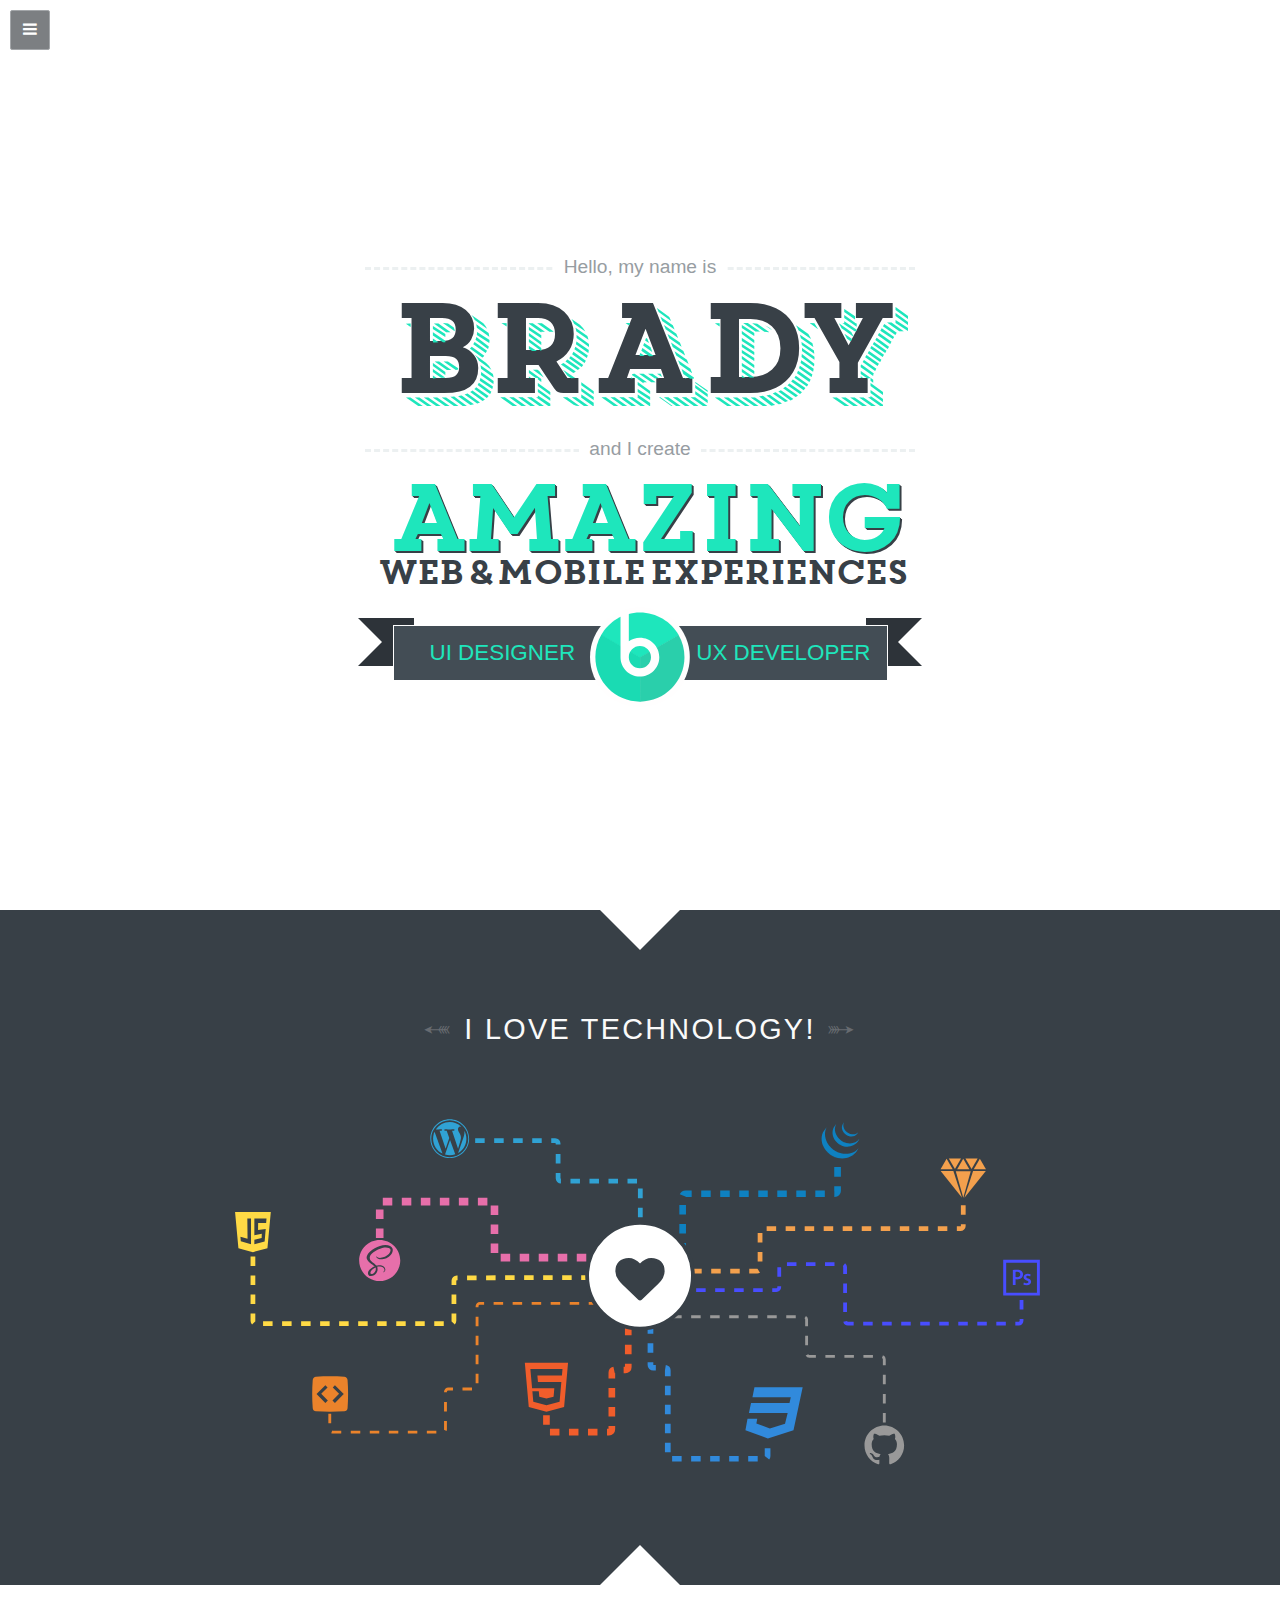
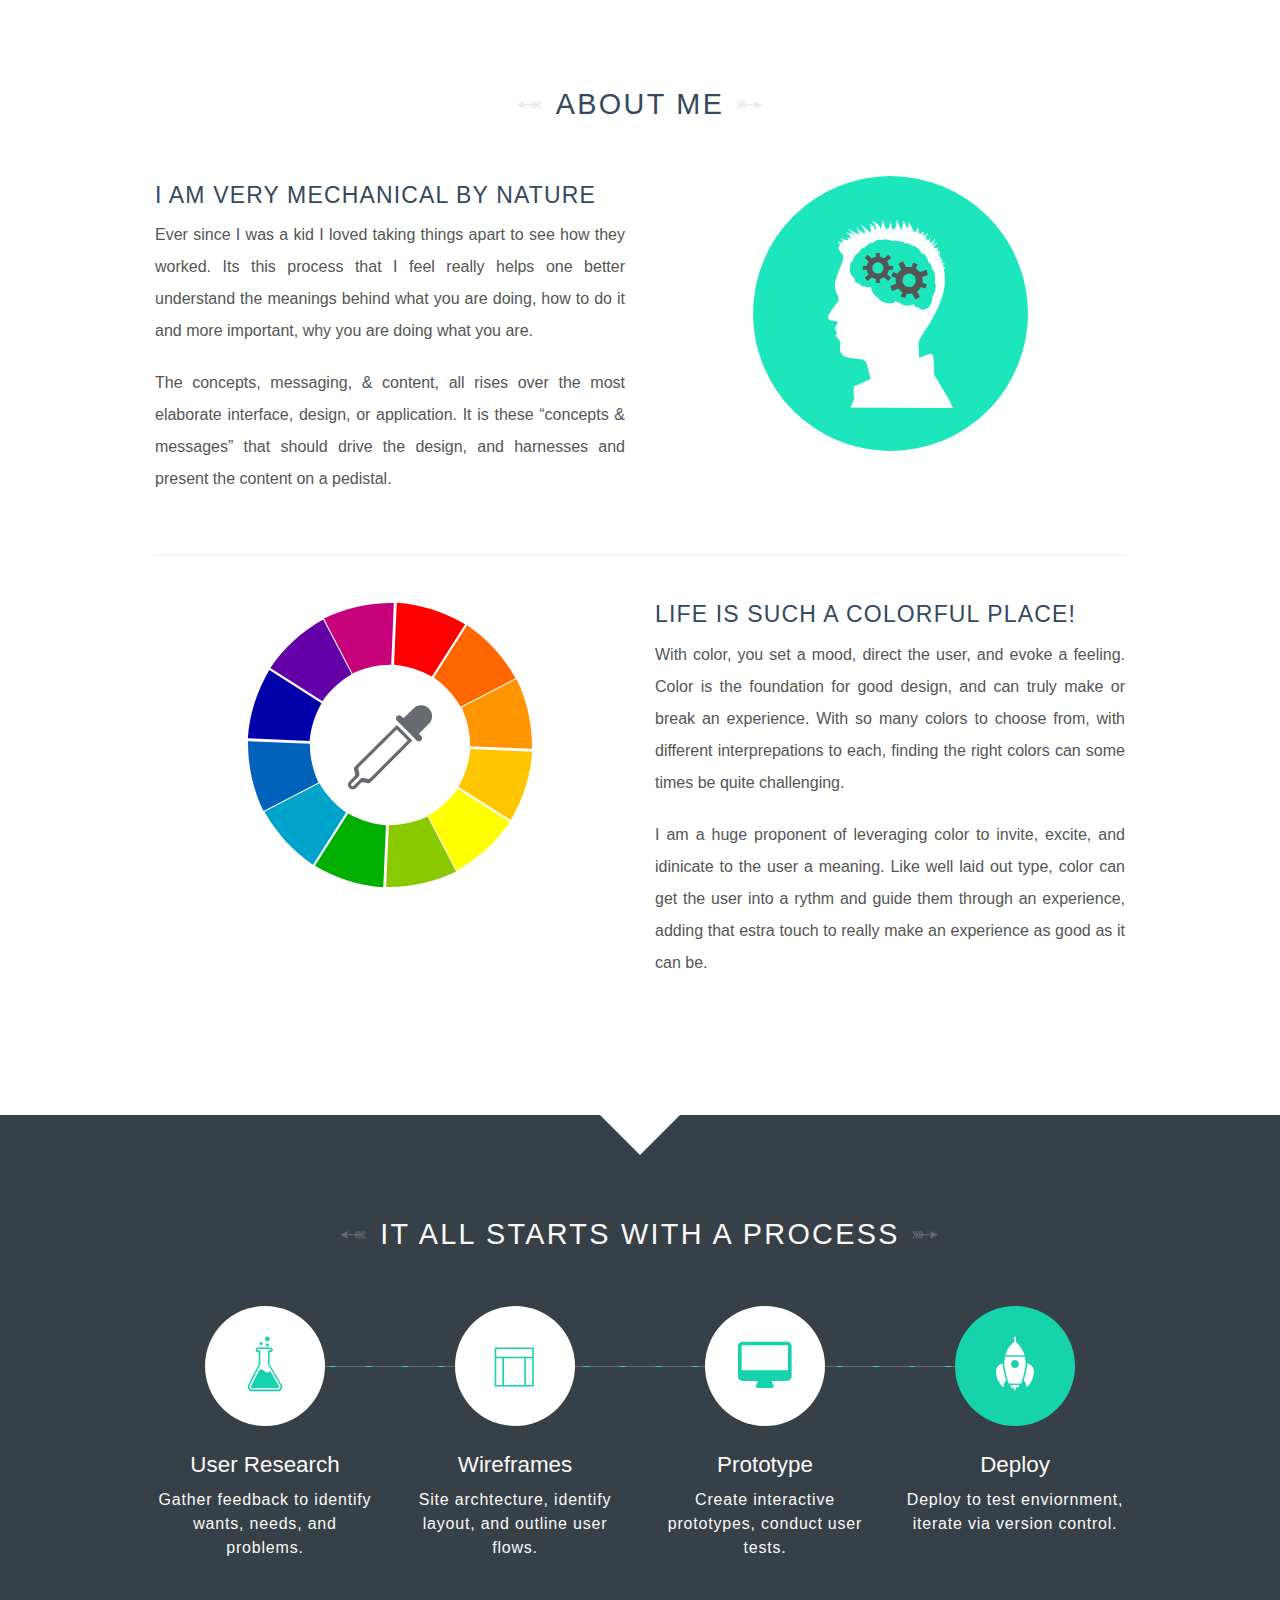
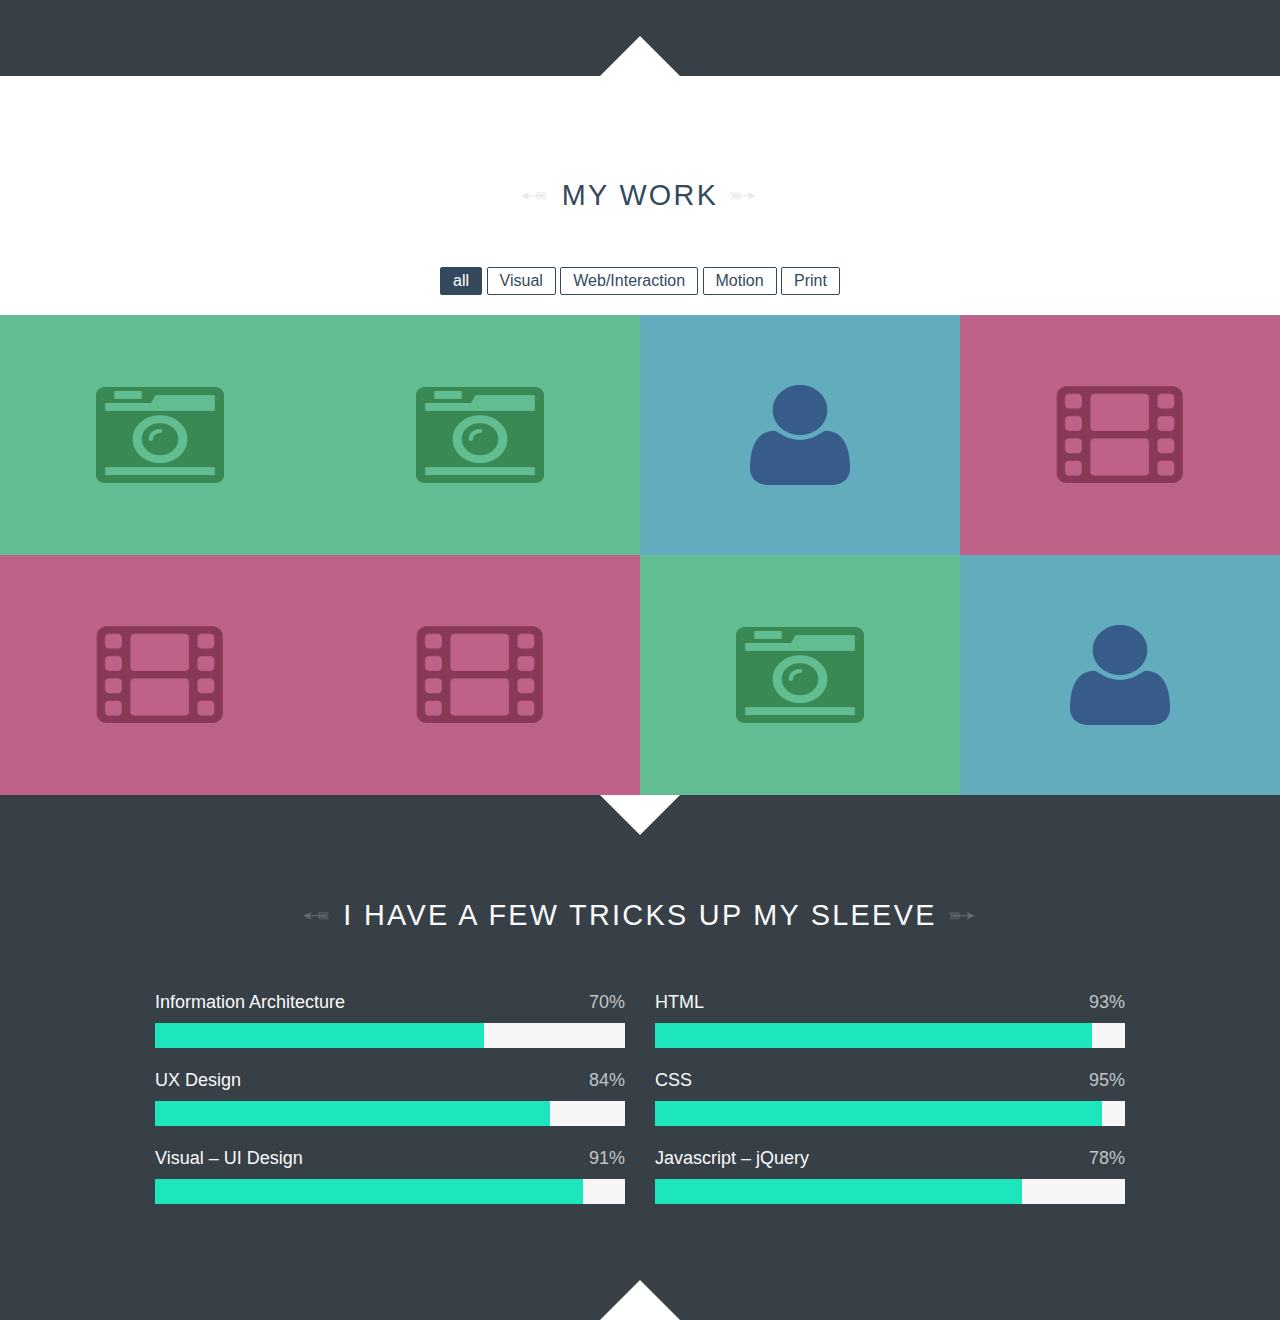
<file: portfolio/index.html>
<!doctype html>
<html class="no-js" lang="en">
  <head>
    <meta charset="utf-8" />
    <meta name="viewport" content="width=device-width, initial-scale=1.0" />
    <title>Brady Sammons - Home</title>
    <link rel="stylesheet" href="css/style.css" />
    <!-- Scripts -->
    <script src="js/jQuery.js"></script>
    <script src="js/modernizr.js"></script>
    <script src="js/jquery.simple-text-rotator.min.js"></script>
    <script src="js/waypoints.min.js"></script>
    <script src="bower_components/foundation/js/foundation.min.js"></script>
  </head>
  <body>
    <aside id="drawer-nav" class="show-for-medium-up">
      <button class="drawer-toggle"><i class="icon icon-bars"></i></button>
      <nav>
        <a class='active' href="#home"><i class="icon icon-home"></i> Home</a>
        <a href="#about"><i class="icon-smiley"></i> About</a>
        <a href="#work"><i class="icon icon-ruler"></i> My Work</a>
        <a href="#blog"><i class="icon icon-chat"></i> The Blog</a>
        <a href="#contact"><i class="icon icon-profile2"></i> Contact</a>
      </nav>
    </aside>
    <header id="home" class="headline main-section text-center">
      <div class="row">
        <div class="columns large-12">
          <div class="hr">
            <p>Hello, my name is</p>
          </div>
          <section class="name">
            <div class="fancy">
              <span>B</span>
              <span>R</span>
              <span>A</span>
              <span>D</span>
              <span>Y</span>
            </div>
            
            <div class="fancy2">
              <span>B</span>
              <span>R</span>
              <span>A</span>
              <span>D</span>
              <span>Y</span>
            </div>
          </section>
          <!-- //name -->
          <div class="hr">
            <p>and I create</p>
          </div>

          <h1 class="fancy rotator">Amazing, intuitive, flexible</h1>
          <h2 class="fancy">Web &amp; mobile experiences</h2>
          <div class="banner-wrap">
            <div class="banner">
              <div class="banner-content">
                <span>UI Designer</span>
                <span class="logo"></span>
                <span>UX Developer</span>
              </div>
            </div>
          </div>
          <!-- //banner -->
        </div>
      </div>
    </header>
    <!-- //headline -->

    <section id="app-network" class="alt-section text-center">
      <div class="row">
        <div class="columns large-12">
          <h4 class='section-head'>I love technology!</h4>
          <svg id="banner-graphic" version="1.1" id="Layer_1" xmlns="http://www.w3.org/2000/svg" xmlns:xlink="http://www.w3.org/1999/xlink" viewBox="0 0 1020 441" enable-background="new 0 0 1020 441" xml:space="preserve">
            
            <g id="network" class='animated'>
              <path class='wp' d="M336.656,78.387h84.226c1.65,0,3,1.35,3,3V118c0,1.65,1.353,3,3,3h80.453c1.65,0,3,1.35,3,3v59.912"/>
              <path class='js' d="M102.971,200.255V268c0,1.65,1.35,3,3,3h135.362c1.65,0,4.35,0,6,0h64c1.65,0,3-1.35,3-3v-42.307c0-1.65,1.35-3.002,3-3.002l145.628-0.074"/>
              <path class='codekit' d="M183.773,365.66V382c0,1.65,1.35,3,3,3h115.678c1.65,0,3-1.35,3-3v-39.34c0-1.65,1.35-3,3-3h27.214c1.65,0,3-1.35,3-3v-84.072c0-1.65,1.35-3,3-3h131.83"/>
              <path class='sass' d="M236.287,180.848v-35.175c0-1.65,1.35-3,3-3h114.698c1.647,0,3,1.35,3,3v52.845c0,1.65,1.35,3,3,3h107.039"/>
              <path class='html5' d="M411.613,367.275V382c0,1.65,1.35,3,3,3h62.77c1.65,0,3-1.35,3-3v-59.332c0-1.65,1.353-3,3-3h11.285c1.65,0,3-1.35,3-3v-46.129"/>
              <path class='css3' d="M521.001,271.539v42.755c0,1.649,1.35,3,3,3h12.225c1.65,0,3,1.351,3,3v89.707c0,1.65,1.353,3,3,3h98.934c1.647,0,3-1.35,3-3v-13.285"/>
              <path class='git' d="M766.902,374.783v-66.454c0-1.649-1.353-3-3-3H688.2c-1.65,0-3-1.351-3-3v-35.663c0-1.65-1.353-3-3-3H537.643"/>
              <path class='jquery' d="M554.855,196.255v-58.914c0-1.65,1.35-3,3-3h156.896c1.65,0,3-1.35,3-3v-30.675"/>
              <path class='ps' d="M911.2,246.104V268c0,1.65-1.353,3-3,3H728.668c-1.65,0-3-1.35-3-3v-56.667c0-1.65-1.35-3-3-3h-63.25c-1.65,0-3,1.35-3,3v21.333c0,1.65-1.35,3-3,3h-95.381"/>
              <path class='sketch' d="M849.931,146.488v21.649c0,1.65-1.35,3-3,3H639.248c-1.65,0-3,1.35-3,3v38.529c0,1.65-1.35,3-3,3h-73.471"/>
            </g>
           
            <g class="icons">
              <g class="codekit">
                <path d="M202.486,330.116c-0.147-1.687-1.682-3.205-3.389-3.359c-9.981-0.69-19.871-0.688-29.853,0
                c-1.706,0.154-3.24,1.675-3.386,3.359c-0.739,9.932-0.739,19.75,0,29.685c0.146,1.686,1.68,3.202,3.391,3.356
                c9.979,0.69,19.87,0.69,29.853,0c1.708-0.154,3.242-1.673,3.389-3.356C203.227,349.866,203.227,340.048,202.486,330.116z
                 M179.147,354.247l-9.29-9.292l9.29-9.286l2.291,2.313l-6.67,6.67l6.955,6.998L179.147,354.247z M189.197,354.247l-2.568-2.597
                l6.95-6.998l-6.668-6.672l2.286-2.313l9.288,9.288L189.197,354.247z"/>
              </g>

              <g class="wp">
                <path d="M292.442,76.389c0,6.922,4.02,12.906,9.855,15.738l-8.342-22.857C292.985,71.444,292.442,73.853,292.442,76.389z"/>
                <path d="M321.745,75.503c0-2.16-0.776-3.653-1.443-4.816c-0.882-1.441-1.712-2.662-1.712-4.107c0-1.608,1.22-3.104,2.938-3.104
                  c0.073,0,0.149,0.009,0.222,0.015c-3.111-2.852-7.256-4.591-11.805-4.591c-6.117,0-11.492,3.136-14.623,7.884
                  c0.411,0.011,0.798,0.02,1.124,0.02c1.835,0,4.664-0.224,4.664-0.224c0.94-0.056,1.046,1.331,0.112,1.441
                  c0,0-0.948,0.112-1.999,0.166l6.37,18.946l3.831-11.484l-2.729-7.461c-0.941-0.053-1.84-0.165-1.84-0.165
                  c-0.942-0.057-0.829-1.5,0.12-1.441c0,0,2.877,0.224,4.612,0.224c1.835,0,4.665-0.224,4.665-0.224
                  c0.945-0.056,1.051,1.33,0.113,1.441c0,0-0.958,0.112-2.003,0.165l6.319,18.8l1.747-5.828
                  C321.172,78.737,321.745,77.003,321.745,75.503z"/>
                <path d="M310.245,77.92l-5.26,15.249c1.572,0.463,3.224,0.708,4.952,0.708c2.035,0,3.995-0.346,5.808-0.99
                  c-0.042-0.069-0.088-0.157-0.125-0.241L310.245,77.92z"/>
                <path d="M325.289,67.998c0.076,0.556,0.117,1.156,0.117,1.797c0,1.775-0.341,3.769-1.328,6.266l-5.346,15.448
                  c5.198-3.037,8.697-8.664,8.697-15.12C327.428,73.345,326.653,70.489,325.289,67.998z"/>
                <path d="M309.938,56.001c-11.25,0-20.396,9.146-20.396,20.386c0,11.244,9.145,20.385,20.396,20.385
                  c11.247,0,20.395-9.142,20.395-20.385C330.329,65.146,321.182,56.001,309.938,56.001z M309.938,95.841
                  c-10.733,0-19.462-8.729-19.462-19.452c0-10.727,8.725-19.452,19.462-19.452c10.725,0,19.46,8.722,19.46,19.452
                  C329.393,87.111,320.666,95.841,309.938,95.841z"/>
              </g>
              
              <g class="sass">
                <path d="M227.976,214.633c-1.458,1.542-1.864,3.474-1.051,3.944c0.754,0.436,2.51-0.085,3.765-1.45
                  c0.411-0.451,0.746-0.937,0.999-1.458c0.05-0.108,0.097-0.208,0.139-0.316c0.041-0.104,0.083-0.212,0.119-0.324
                  c0.324-0.979,0.363-2.063,0.044-3.231c-0.067,0.039-0.133,0.077-0.2,0.112l0.002,0.008
                  C231.798,211.916,229.543,212.976,227.976,214.633z"/>
                <path d="M236.288,182.978c-11.94,0-21.621,9.679-21.621,21.619c0,11.938,9.681,21.615,21.621,21.615
                  s21.619-9.677,21.619-21.615C257.905,192.656,248.228,182.978,236.288,182.978z M243.335,202.146
                  c-3.747,1.45-6.845,1.22-8.119,0.804c-1.448-0.477-2.296-1.429-2.5-1.97c-0.081-0.208-0.222-0.565,0-0.687
                  c0.135-0.077,0.19-0.058,0.551,0.343c0.351,0.382,1.735,1.403,4.379,1.106c6.93-0.775,11.102-6.155,9.783-9.052
                  c-0.929-2.024-6.269-2.939-12.938,0.382c-8.145,4.058-8.586,7.402-8.655,8.67c-0.193,3.497,4.312,5.334,6.749,7.936
                  c0.056,0.062,0.112,0.122,0.166,0.189c0.736-0.273,1.758-0.432,3.381-0.455c3.94-0.069,6.165,2.525,6.076,4.854
                  c-0.073,1.832-1.75,2.583-2.066,2.633c-0.224,0.039-0.347,0.041-0.378-0.131c-0.023-0.12,0.058-0.178,0.324-0.347
                  c0.27-0.162,1.06-0.706,1.203-1.696c0.143-0.995-0.602-3.362-4.394-3.805c-1.347-0.154-2.405-0.05-3.312,0.189
                  c0.657,1.453,0.785,4.368-0.73,6.624c-1.567,2.336-4.482,3.759-7.329,2.972c-0.917-0.254-2.303-2.155-1.108-4.796
                  c1.135-2.51,5.974-4.962,6.637-5.29v-0.008c-2.244-1.932-7.697-4.538-8.466-8.518c-0.218-1.134,0.31-3.836,3.631-6.941
                  c2.792-2.606,6.672-4.611,10.257-5.881c6.028-2.142,12.395-0.879,13.374,2.961C250.813,196.006,247.534,200.523,243.335,202.146z"
                  />
              </g>
              <g class="ps">
                <path d="M911.209,215.544c-1.018-0.853-2.578-1.3-4.706-1.3c-1.961,0-3.402,0.143-4.444,0.328v15.719h2.882
                  v-6.004c0.382,0.07,0.877,0.095,1.422,0.095c2.056,0,3.874-0.545,5.035-1.701c0.896-0.853,1.372-2.105,1.372-3.618
                  C912.77,217.576,912.153,216.324,911.209,215.544z M906.362,222.116c-0.592,0-1.064-0.025-1.422-0.119v-5.389
                  c0.311-0.071,0.877-0.144,1.679-0.144c2.009,0,3.239,0.945,3.239,2.719C909.859,221.052,908.537,222.116,906.362,222.116z"/>
                <path d="M918.205,223.417c-1.469-0.521-2.011-0.875-2.011-1.604c0-0.706,0.572-1.209,1.606-1.209
                  c1.019,0,1.94,0.382,2.436,0.664l0.57-2.058c-0.661-0.353-1.773-0.684-3.05-0.684c-2.673,0-4.351,1.587-4.351,3.615
                  c-0.025,1.348,0.926,2.577,3.173,3.357c1.416,0.493,1.89,0.896,1.89,1.677c0,0.755-0.571,1.276-1.846,1.276
                  c-1.037,0-2.291-0.427-2.955-0.825l-0.569,2.105c0.85,0.468,2.106,0.823,3.493,0.823c3.056,0,4.684-1.535,4.684-3.615
                  C921.253,225.239,920.282,224.174,918.205,223.417z"/>
                  <path d="M891.929,203.798v37.658h38.543v-37.658H891.929z M927.41,238.471h-32.338v-31.61h32.335L927.41,238.471L927.41,238.471z"/>
              </g>

              <g class="jquery">
                <path d="M703.482,67.976c-3.521,5.053-3.089,11.627-0.394,16.985c0.062,0.132,0.128,0.258,0.191,0.383
                  c0.04,0.082,0.082,0.163,0.126,0.247c0.021,0.043,0.056,0.095,0.079,0.136c0.038,0.087,0.089,0.169,0.136,0.252
                  c0.088,0.146,0.173,0.293,0.26,0.44c0.05,0.077,0.093,0.161,0.151,0.242c0.09,0.155,0.195,0.309,0.294,0.465
                  c0.04,0.063,0.08,0.128,0.131,0.194c0.138,0.208,0.271,0.418,0.426,0.624c0,0.005,0.004,0.013,0.011,0.014
                  c0.027,0.034,0.053,0.068,0.073,0.098c0.13,0.177,0.262,0.351,0.396,0.522c0.043,0.061,0.099,0.124,0.143,0.19
                  c0.125,0.15,0.247,0.298,0.367,0.449c0.045,0.052,0.09,0.103,0.141,0.163c0.164,0.194,0.333,0.388,0.507,0.58
                  c0,0,0.008,0.005,0.009,0.012c0.007,0.003,0.011,0.014,0.021,0.021c0.167,0.183,0.339,0.363,0.512,0.54
                  c0.056,0.053,0.109,0.107,0.171,0.166c0.129,0.134,0.268,0.269,0.404,0.403c0.06,0.055,0.116,0.108,0.174,0.158
                  c0.183,0.179,0.363,0.347,0.559,0.516c0.004,0,0.007,0.003,0.008,0.004c0.034,0.028,0.067,0.056,0.097,0.083
                  c0.17,0.147,0.344,0.292,0.516,0.429c0.066,0.057,0.137,0.115,0.203,0.17c0.146,0.112,0.29,0.225,0.433,0.336
                  c0.076,0.056,0.148,0.11,0.229,0.172c0.152,0.116,0.315,0.227,0.477,0.345c0.056,0.039,0.111,0.086,0.178,0.118
                  c0.016,0.018,0.029,0.031,0.046,0.039c0.157,0.105,0.31,0.208,0.462,0.31c0.068,0.04,0.137,0.085,0.202,0.13
                  c0.238,0.154,0.482,0.302,0.722,0.443c0.071,0.042,0.141,0.078,0.204,0.117c0.183,0.105,0.36,0.203,0.546,0.303
                  c0.101,0.057,0.201,0.107,0.308,0.161c0.121,0.064,0.255,0.134,0.384,0.198c0.033,0.011,0.062,0.029,0.093,0.04
                  c0.061,0.028,0.107,0.053,0.158,0.08c0.201,0.096,0.41,0.192,0.625,0.286c0.04,0.02,0.08,0.038,0.128,0.059
                  c0.233,0.103,0.478,0.202,0.721,0.299c0.061,0.021,0.116,0.044,0.182,0.069c0.22,0.086,0.447,0.168,0.678,0.25
                  c0.029,0.016,0.055,0.022,0.084,0.032c0.254,0.087,0.502,0.168,0.763,0.247c0.062,0.018,0.12,0.039,0.185,0.056
                  c0.262,0.076,0.517,0.166,0.78,0.222c17.01,3.094,21.948-10.224,21.948-10.224c-4.152,5.401-11.519,6.834-18.494,5.246
                  c-0.262-0.057-0.518-0.141-0.779-0.219c-0.062-0.018-0.129-0.04-0.189-0.06c-0.255-0.074-0.505-0.16-0.751-0.243
                  c-0.033-0.008-0.07-0.025-0.106-0.038c-0.222-0.081-0.439-0.164-0.655-0.25c-0.062-0.024-0.125-0.046-0.188-0.071
                  c-0.239-0.093-0.479-0.193-0.712-0.3c-0.052-0.016-0.094-0.038-0.146-0.058c-0.207-0.092-0.399-0.186-0.603-0.278
                  c-0.059-0.029-0.114-0.056-0.175-0.085c-0.152-0.076-0.311-0.154-0.461-0.237c-0.107-0.054-0.215-0.11-0.312-0.164
                  c-0.189-0.098-0.378-0.206-0.565-0.312c-0.053-0.04-0.119-0.07-0.187-0.107c-0.238-0.146-0.485-0.293-0.728-0.446
                  c-0.064-0.04-0.129-0.086-0.195-0.128c-0.175-0.112-0.349-0.225-0.519-0.344c-0.052-0.038-0.106-0.081-0.164-0.116
                  c-0.164-0.118-0.324-0.23-0.488-0.354c-0.072-0.054-0.143-0.108-0.219-0.161c-0.146-0.115-0.296-0.229-0.439-0.345
                  c-0.063-0.052-0.132-0.107-0.193-0.155c-0.19-0.152-0.366-0.31-0.549-0.466c-0.019-0.019-0.041-0.035-0.063-0.048
                  c-0.193-0.175-0.387-0.351-0.577-0.525c-0.058-0.056-0.105-0.107-0.163-0.162c-0.14-0.136-0.272-0.268-0.413-0.404
                  c-0.059-0.06-0.107-0.112-0.159-0.166c-0.175-0.174-0.346-0.354-0.516-0.54c-0.01-0.005-0.017-0.012-0.023-0.023
                  c-0.174-0.197-0.345-0.389-0.514-0.59c-0.049-0.054-0.094-0.108-0.136-0.159c-0.125-0.156-0.253-0.308-0.376-0.458
                  c-0.041-0.059-0.086-0.116-0.132-0.172c-0.146-0.193-0.29-0.382-0.43-0.575c-3.869-5.272-5.271-12.564-2.173-18.546"/>
                <path d="M714.4,63.713c-2.553,3.659-2.41,8.559-0.422,12.43c0.325,0.648,0.7,1.276,1.118,1.876
                  c0.384,0.546,0.804,1.196,1.312,1.635c0.18,0.203,0.372,0.399,0.572,0.596c0.047,0.045,0.097,0.094,0.148,0.145
                  c0.189,0.183,0.384,0.359,0.582,0.535c0.007,0.008,0.02,0.018,0.023,0.025c0.001,0,0.007,0.005,0.007,0.005
                  c0.22,0.189,0.446,0.378,0.68,0.558c0.055,0.04,0.104,0.081,0.157,0.118c0.231,0.182,0.469,0.352,0.704,0.526
                  c0.012,0.004,0.016,0.008,0.027,0.008c0.105,0.079,0.216,0.146,0.328,0.222c0.044,0.03,0.1,0.068,0.149,0.099
                  c0.173,0.112,0.346,0.22,0.528,0.327c0.023,0.011,0.052,0.029,0.076,0.04c0.149,0.087,0.309,0.176,0.469,0.258
                  c0.053,0.034,0.106,0.059,0.161,0.09c0.108,0.053,0.221,0.115,0.325,0.169c0.014,0.01,0.035,0.013,0.053,0.024
                  c0.229,0.112,0.456,0.216,0.679,0.313c0.055,0.024,0.104,0.044,0.154,0.064c0.184,0.079,0.372,0.158,0.557,0.23
                  c0.08,0.023,0.16,0.056,0.237,0.082c0.168,0.064,0.344,0.124,0.511,0.178c0.084,0.03,0.157,0.053,0.231,0.076
                  c0.241,0.075,0.486,0.175,0.744,0.215c13.122,2.174,16.16-7.927,16.16-7.927c-2.73,3.937-8.027,5.806-13.673,4.345
                  c-0.257-0.065-0.501-0.139-0.743-0.218c-0.082-0.018-0.146-0.04-0.223-0.07c-0.178-0.052-0.352-0.113-0.521-0.176
                  c-0.073-0.027-0.159-0.058-0.229-0.087c-0.194-0.074-0.379-0.145-0.562-0.228c-0.054-0.018-0.107-0.041-0.15-0.06
                  c-0.232-0.103-0.464-0.208-0.688-0.317c-0.111-0.061-0.226-0.119-0.34-0.181c-0.068-0.033-0.137-0.064-0.195-0.099
                  c-0.151-0.079-0.292-0.162-0.437-0.248c-0.033-0.017-0.068-0.038-0.104-0.056c-0.178-0.109-0.358-0.216-0.523-0.325
                  c-0.059-0.033-0.108-0.07-0.161-0.105c-0.111-0.074-0.229-0.146-0.345-0.227c-0.243-0.167-0.479-0.343-0.712-0.519
                  c-0.053-0.042-0.105-0.08-0.156-0.127c-2.481-1.948-4.438-4.617-5.364-7.638c-0.979-3.136-0.764-6.66,0.925-9.518"/>
                <path d="M723.58,60.531c-1.5,2.208-1.646,4.949-0.609,7.384c1.103,2.587,3.352,4.615,5.975,5.577
                  c0.104,0.041,0.209,0.077,0.317,0.115c0.056,0.016,0.097,0.032,0.15,0.046c0.152,0.048,0.304,0.102,0.462,0.134
                  c7.251,1.402,9.222-3.721,9.742-4.475c-1.726,2.484-4.619,3.073-8.177,2.212c-0.275-0.068-0.583-0.169-0.854-0.266
                  c-0.343-0.122-0.688-0.265-1.021-0.421c-0.625-0.302-1.23-0.67-1.789-1.092c-3.18-2.413-5.146-7.014-3.076-10.758"/>
              </g>
              <g class="git">
                <path d="M766.9,378.139c-11.498,0-20.824,9.323-20.824,20.827c0,9.201,5.967,17.008,14.244,19.762
                c1.041,0.189,1.422-0.45,1.422-1.004c0-0.492-0.021-1.806-0.029-3.544c-5.793,1.261-7.016-2.791-7.016-2.791
                c-0.945-2.403-2.312-3.047-2.312-3.047c-1.891-1.291,0.145-1.266,0.145-1.266c2.09,0.146,3.189,2.146,3.189,2.146
                c1.857,3.183,4.875,2.264,6.062,1.73c0.188-1.346,0.727-2.265,1.32-2.785c-4.625-0.526-9.484-2.312-9.484-10.293
                c0-2.272,0.811-4.133,2.145-5.588c-0.215-0.527-0.93-2.646,0.203-5.515c0,0,1.748-0.561,5.729,2.138
                c1.662-0.464,3.441-0.693,5.215-0.701c1.768,0.008,3.551,0.237,5.213,0.701c3.977-2.696,5.723-2.138,5.723-2.138
                c1.139,2.869,0.42,4.985,0.207,5.515c1.334,1.455,2.143,3.312,2.143,5.588c0,8.002-4.869,9.762-9.509,10.276
                c0.745,0.645,1.411,1.915,1.411,3.856c0,2.784-0.021,5.029-0.021,5.713c0,0.559,0.375,1.203,1.43,1.001
                c8.271-2.759,14.23-10.561,14.23-19.759C787.729,387.462,778.404,378.139,766.9,378.139z"/>
              </g>
              <g class="heart animated">
                  <path d="M510,276.125c-30.672,0-55.626-24.953-55.626-55.625s24.954-55.625,55.626-55.625s55.625,24.954,55.625,55.625
                  S540.672,276.125,510,276.125z M498.312,203.915c-7.774,0-12.229,4.355-12.229,11.95c0,6.208,5.93,11.622,5.99,11.674
                  l17.486,16.871c0.121,0.119,0.279,0.182,0.441,0.182c0.166,0,0.319-0.061,0.433-0.174l17.491-16.848
                  c1.406-1.35,5.994-6.186,5.994-11.707c0-7.595-4.457-11.95-12.227-11.95c-4.443,0-8.731,3.58-10.894,5.713l-0.798,0.79
                  l-0.798-0.789C507.042,207.495,502.756,203.915,498.312,203.915z"/>
              </g>
              <g class="css3">
                <polygon points="630.346,337.861 681.062,337.861 671.406,383.123 644.453,391.689 620.854,383.123 
                623.04,370.948 633.283,370.948 632.36,375.902 646.551,381.193 662.505,376.239 665.277,364.777 624.553,364.777 626.733,354.489 
                667.209,354.489 668.551,348.277 628.245,348.277 "/>
              </g>

              <g class="sketch">
                <polygon points="826.16,110.533 839.542,110.533 848.633,138.55"/>
                <polygon points="873.642,110.533 860.26,110.533 851.17,138.55"/>
                <polygon points="838.842,108.656 826.051,108.656 832.421,97.558"/>
                <polygon points="856.326,108.656 843.535,108.656 849.905,97.558"/>
                <polygon points="852.247,97.241 865.038,97.241 858.669,108.34"/>
                <polygon points="834.763,97.241 847.554,97.241 841.185,108.34"/>
                <polygon points="842.07,110.777 857.791,110.777 849.959,138.55"/>
                <polygon points="873.811,108.656 861.02,108.656 867.39,97.558"/>
              </g>
              <g class="html5">
                <path d="M388.881,312.064l4.139,46.432l18.582,5.16l18.601-5.155l4.145-46.437H388.881z M427.899,325.331
                h-0.023h-25.783l0.618,6.905h24.576l-1.855,20.701l-13.826,3.836l-13.812-3.836l-0.968-10.826h6.767l0.503,5.615l7.511,2.031
                l7.524-2.035l0.785-8.746h-23.372l-1.818-20.389H428.5L427.899,325.331z"/>
              </g>
              <g class="js"> 
                <path d="M84.182,153.466l3.522,38.181l15.264,4.109l15.27-4.109l3.522-38.181H84.182z M100.965,187.492l-10.754-3.183l-0.377-4.718l7.478,1.966l-0.229-21.246h3.881L100.965,187.492L100.965,187.492z M116.867,165.031l-8.418,0.043l-0.101,7.348l8.067-0.941l-1.145,13.12l-10.803,2.891v-4.867l7.673-1.758l0.142-4.343l-7.815,1.37v-17.582h12.784L116.867,165.031z"/>
              </g>
            </g>
            <!-- //.icons -->
          </svg>
          <!-- //svg -->
        </div>  
      </div>
    </section>
    <!-- //Application network -->

    <section id="about" class="main-section">
      <div class="row">
        <h4 class='section-head text-center'>About Me</h4>
        <div class="medium-6 medium-push-6 text-center columns">
          <div class="icon icon-profile">
            <i class="icon icon-settings small"></i>
            <i class="icon icon-settings large"></i>
          </div>
        </div>
        <div class="columns medium-6 medium-pull-6">
          <h4>I am very Mechanical by nature</h4>
          <p class='justify'>Ever since I was a kid I loved taking things apart to see how they worked. Its this process that I feel really helps one better understand the meanings behind what you are doing, how to do it and more important, why you are doing what you are. 
          </p>

          <p class='justify'>The concepts, messaging, &amp; content, all rises over the most elaborate interface, design, or application. It is these “concepts &amp; messages” that should drive the design, and harnesses and present the content on a pedistal.
          </p>
        </div>
      </div>
      <div class="row">
        <div class="medium-12 columns">
          <hr class='fancy'>
        </div>
      </div>
      <div class="row">
        <div class="medium-6 text-center columns">
          <div class="color-picker">
            <i class="icon icon-eyedropper"></i>
            <ul class="color-swatches animated">
              <li><i class="icon icon-slice"></i></li>
              <li><i class="icon icon-slice"></i></li>
              <li><i class="icon icon-slice"></i></li>
              <li><i class="icon icon-slice"></i></li>
              <li><i class="icon icon-slice"></i></li>
              <li><i class="icon icon-slice"></i></li>
              <li><i class="icon icon-slice"></i></li>
              <li><i class="icon icon-slice"></i></li>
              <li><i class="icon icon-slice"></i></li>
              <li><i class="icon icon-slice"></i></li>
              <li><i class="icon icon-slice"></i></li>
              <li><i class="icon icon-slice"></i></li>
            </ul>
          </div>
        </div>
        <div class="medium-6 columns">
          <h4>Life is such a colorful place!</h4>
            <p class="justify">With color, you set a mood, direct the user, and evoke a feeling. Color is the foundation for good design, and can truly make or break an experience. With so many colors to choose from, with different interprepations to each, finding the right colors can some times be quite challenging.</p>
           
            <p class="justify">I am a huge proponent of leveraging color to invite, excite, and idinicate to the user a meaning. Like well laid out type, color can get the user into a rythm and guide them through an experience, adding that estra touch to really make an experience as good as it can be. 
          </p>
        </div>
      </div>
    </section>
    <!-- //About Section -->

    <section id="process" class="alt-section">
      <div class="row">
        <h4 class='section-head text-center'>It all starts with a process</h4>
        <div class="medium-3 text-center columns">
          <i class="icon icon-lab"></i>
          <h3>User Research</h3>
          <p>Gather feedback to identify wants, needs, and problems.</p>
        </div>
        <div class="medium-3 text-center columns">
          <i class="icon icon-layout"></i>
          <h3>Wireframes</h3>
          <p>Site archtecture, identify layout, and outline user flows.</p>
        </div>
        <div class="medium-3 text-center columns">
          <i class="icon icon-desktop"></i>
          <h3>Prototype</h3>
          <p>Create interactive prototypes, conduct user tests.</p>
        </div>
        <div class="medium-3 text-center columns">
          <i class="icon icon-rocket"></i>
          <h3>Deploy</h3>
          <p>Deploy to test enviornment, iterate via version control.</p>
        </div>
        <div id="timeline" class='animated show-for-medium-up'>
          <span id="time"></span>
        </div>
      </div>
    </section>
    <!-- //Process section -->

    <section id="work" class="main-section">
      <div class="row">
        <h4 class='section-head text-center'>My Work</h4>
        <div class="medium-12 text-center columns">
          <nav>
            <a data-filter="*" class="active">all</a>
            <a data-filter=".visual">Visual</a>
            <a data-filter=".web">Web/Interaction</a>
            <a data-filter=".motion" href="#motion">Motion</a>
            <a data-filter=".print" href="#print">Print</a>
          </nav>
        </div>
      </div>
      <div id="gallery" class="row">
        <div class='web'>
          <a href="#">
            <span class="overlay">
              <i class="icon icon-plus"></i>
              <h3>Tout Mobile Designs</h3>
            </span>
            <img src="img/holder.png" alt="">
          </a>
        </div>
        <div class='web'>
          <a href="#">
            <span class="overlay">
              <i class="icon icon-plus"></i>
              <h3>Tout Mobile Designs</h3>
            </span>
            <img src="img/holder.png" alt="">
          </a>
        </div>
        <div class='print'>
          <a href="#">
            <span class="overlay">
              <i class="icon icon-plus"></i>
              <h3>Tout Mobile Designs</h3>
            </span>
            <img src="img/holder2.png" alt="">
          </a>
        </div>
        <div class='motion'>
          <a href="#">
            <span class="overlay">
              <i class="icon icon-plus"></i>
              <h3>Tout Mobile Designs</h3>
            </span>
            <img src="img/holder3.png" alt="">
          </a>
        </div>
         <div class='motion'>
          <a href="#">
            <span class="overlay">
              <i class="icon icon-plus"></i>
              <h3>Tout Mobile Designs</h3>
            </span>
            <img src="img/holder3.png" alt="">
          </a>
        </div>
         <div class='motion'>
          <a href="#">
            <span class="overlay">
              <i class="icon icon-plus"></i>
              <h3>Tout Mobile Designs</h3>
            </span>
            <img src="img/holder3.png" alt="">
          </a>
        </div>
         <div class='web'>
          <a href="#">
            <span class="overlay">
              <i class="icon icon-plus"></i>
              <h3>Tout Mobile Designs</h3>
            </span>
            <img src="img/holder.png" alt="">
          </a>
        </div>
        <div class='print'>
          <a href="#">
            <span class="overlay">
              <i class="icon icon-plus"></i>
              <h3>Tout Mobile Designs</h3>
            </span>
            <img src="img/holder2.png" alt="">
          </a>
        </div>
      </div>
    </section>
    <!-- //work section -->

    <section id="skills" class="alt-section">
      <div class="row">
        <h4 class='section-head text-center'>I have a few tricks up my sleeve</h4>
        <div class="medium-6 columns">
          <div class="skill">
            <h5>Information Architecture<span>70%</span></h5>
            <div class="progress">
              <span class="meter" style="width: 70%"></span>
            </div>
          </div>
          <div class="skill">
            <h5>UX Design<span>84%</span></h5>
            <div class="progress">
              <span class="meter" style="width: 84%"></span>
            </div>
          </div>
          <div class="skill">
            <h5>Visual – UI Design<span>91%</span></h5>
            <div class="progress">
              <span class="meter" style="width: 91%"></span>
            </div>
          </div>
        </div>
        <!-- //left col -->
        <div class="medium-6 columns">
          <div class="skill">
            <h5>HTML<span>93%</span></h5>
            <div class="progress">
              <span class="meter" style="width: 93%"></span>
            </div>
          </div>
          <div class="skill">
            <h5>CSS<span>95%</span></h5>
            <div class="progress">
              <span class="meter" style="width: 95%"></span>
            </div>
          </div>
          <div class="skill">
            <h5>Javascript – jQuery<span>78%</span></h5>
            <div class="progress">
              <span class="meter" style="width: 78%"></span>
            </div>
          </div>
        </div>
        <!-- //right col -->
      </div>
    </section>

    <!-- scripts -->
    <script src="js/fastclick.js"></script>
    <script src="js/isotope.js"></script>
    <script src="js/app.js"></script>
  </body>
</html>
</file>
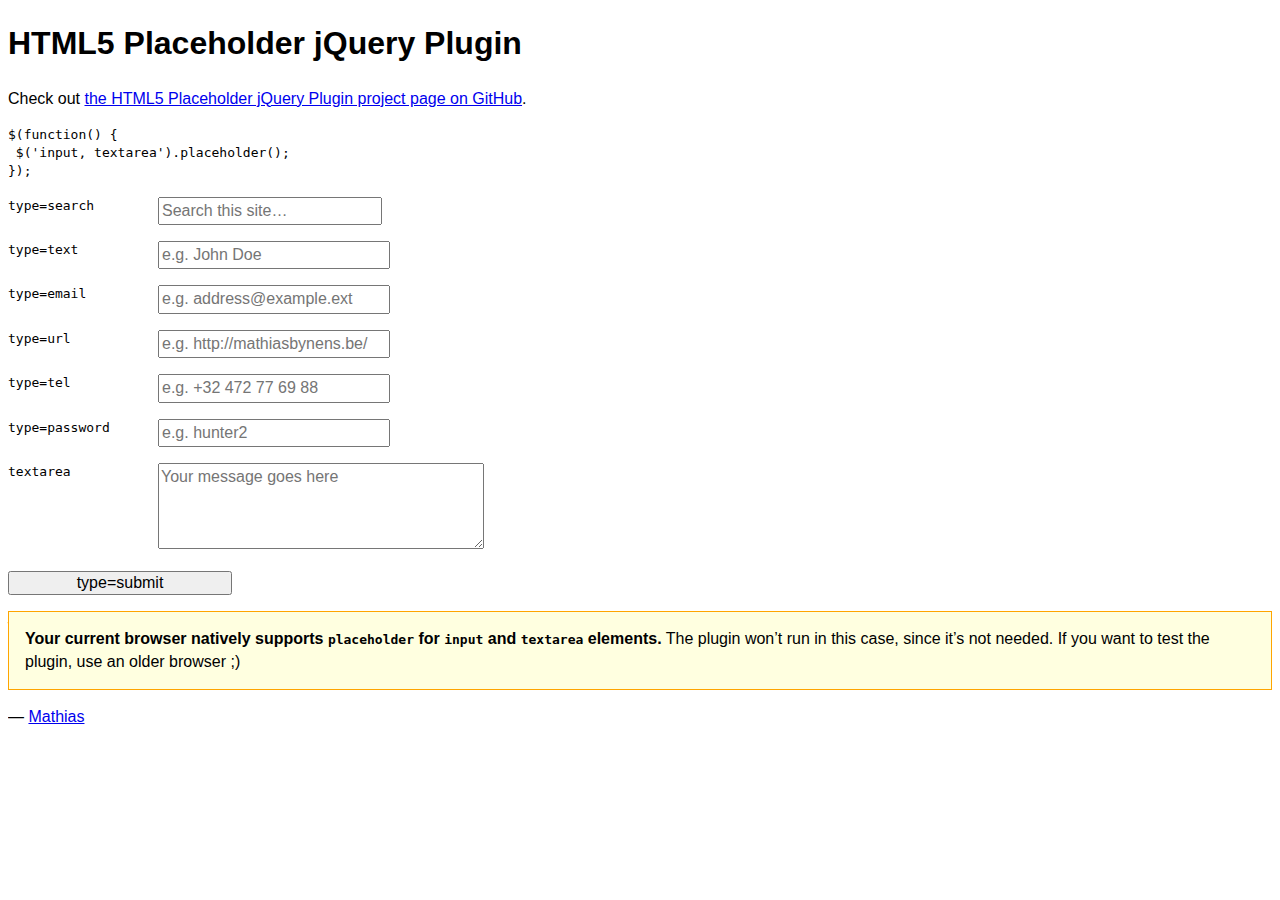
<file: easyHire/bower_components/jquery-placeholder/demo.html>
<!DOCTYPE html>
<!-- If you’re looking for the online demo, it’s here: http://mathiasbynens.be/demo/placeholder -->
<html lang="en">
	<head>
		<meta charset="utf-8">
		<title>HTML5 placeholder jQuery Plugin</title>
		<style>
			body, input, textarea { font: 1em/1.4 Helvetica, Arial; }
			label code { cursor: pointer; float: left; width: 150px; }
			input { width: 14em; }
			textarea { height: 5em; width: 20em; }
			.placeholder { color: #aaa; }
			.note { border: 1px solid orange; padding: 1em; background: #ffffe0; }
			/* #p { background: lime; } */
		</style>
	</head>
	<body>
		<h1>HTML5 Placeholder jQuery Plugin</h1>
		<p>Check out <a href="http://mths.be/placeholder">the HTML5 Placeholder jQuery Plugin project page on GitHub</a>.</p>
		<pre><code>$(function() {<br> $('input, textarea').placeholder();<br>});</code></pre>
		<form>
			<p><label><code>type=search</code> <input type="search" name="search" placeholder="Search this site…"></label></p>
			<p><label><code>type=text</code> <input type="text" name="name" placeholder="e.g. John Doe"></label></p>
			<p><label><code>type=email</code> <input type="email" name="email" placeholder="e.g. address@example.ext"></label></p>
			<p><label><code>type=url</code> <input type="url" name="url" placeholder="e.g. http://mathiasbynens.be/"></label></p>
			<p><label><code>type=tel</code> <input type="tel" name="tel" placeholder="e.g. +32 472 77 69 88"></label></p>
			<p><label for="p"><code>type=password</code> </label><input type="password" name="password" placeholder="e.g. hunter2" id="p"></p>
			<p><label><code>textarea</code> <textarea name="message" placeholder="Your message goes here"></textarea></label></p>
			<p><input type="submit" value="type=submit"></p>
		</form>
		<p>— <a href="http://mathiasbynens.be/" title="Mathias Bynens, front-end developer">Mathias</a></p>
		<script src="http://ajax.googleapis.com/ajax/libs/jquery/1.10.2/jquery.min.js"></script>
		<script src="jquery.placeholder.js"></script>
		<script>
			// To test the @id toggling on password inputs in browsers that don’t support changing an input’s @type dynamically (e.g. Firefox 3.6 or IE), uncomment this:
			// $.fn.hide = function() { return this; }
			// Then uncomment the last rule in the <style> element (in the <head>).
			$(function() {
				// Invoke the plugin
				$('input, textarea').placeholder();
				// That’s it, really.
				// Now display a message if the browser supports placeholder natively
				var html;
				if ($.fn.placeholder.input && $.fn.placeholder.textarea) {
					html = '<strong>Your current browser natively supports <code>placeholder</code> for <code>input</code> and <code>textarea</code> elements.</strong> The plugin won’t run in this case, since it’s not needed. If you want to test the plugin, use an older browser ;)';
				} else if ($.fn.placeholder.input) {
					html = '<strong>Your current browser natively supports <code>placeholder</code> for <code>input</code> elements, but not for <code>textarea</code> elements.</strong> The plugin will only do its thang on the <code>textarea</code>s.';
				}
				if (html) {
					$('<p class="note">' + html + '</p>').insertAfter('form');
				}
			});
		</script>
	</body>
</html>
</file>
<file: easyHire/bower_components/modernizr/test/caniuse_files/form_validation.html>
<!DOCTYPE html>
<!-- saved from url=(0045)http://tests.caniuse.com/form_validation.html -->
<html><head><meta http-equiv="Content-Type" content="text/html; charset=UTF-8"><script>
if(location.href.indexOf('?') >= 0) {
	document.write('FAIL');
}
</script>

</head><body><form action="http://tests.caniuse.com/form_validation.html?" method="post">

<input type="url" name="foo" required="">
<input type="submit" value="submit me!">

</form>
</body></html>
</file>
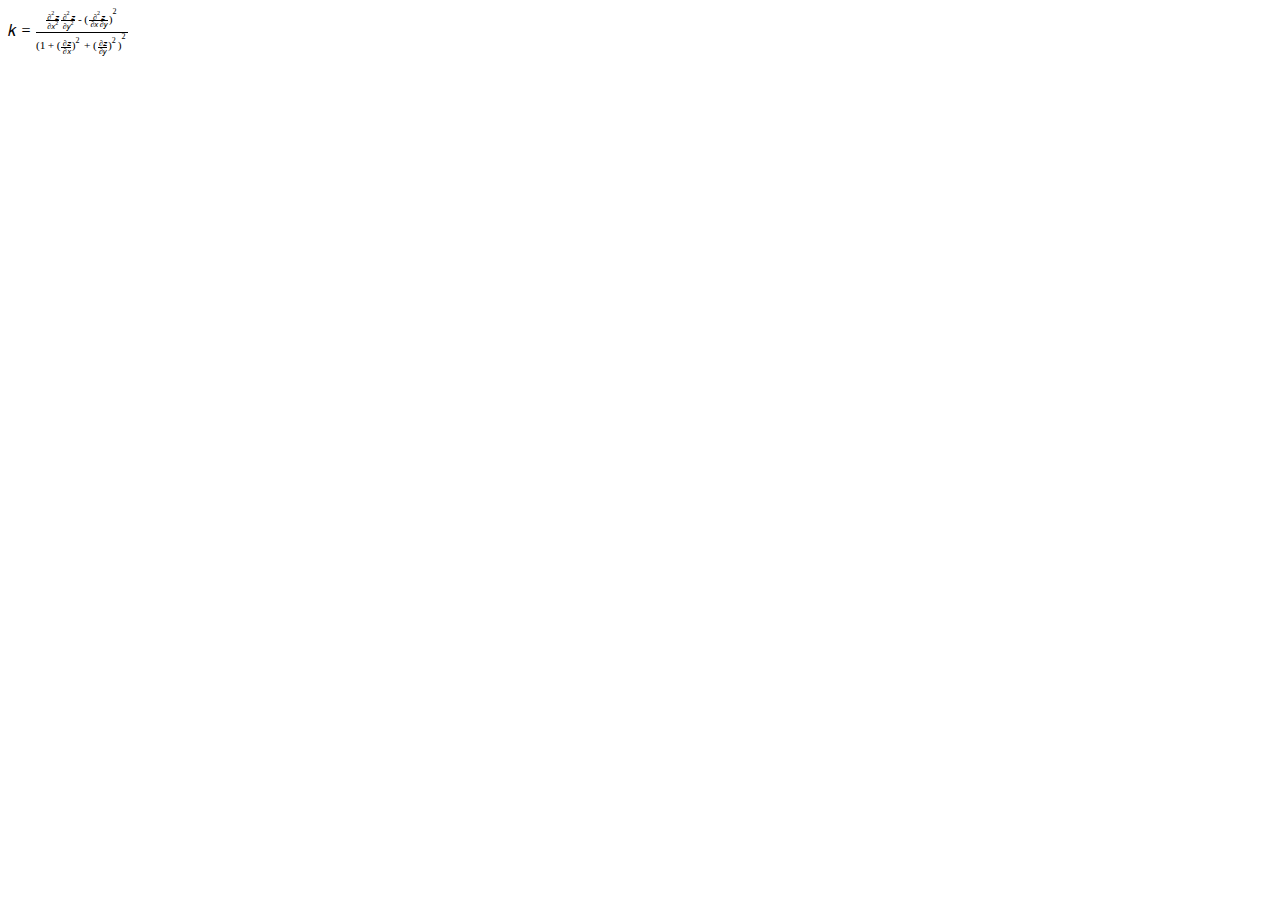
<file: easyHire/bower_components/modernizr/test/caniuse_files/mathml.html>
<?xml version="1.0" encoding="utf-8"?>
<!DOCTYPE html PUBLIC "-//W3C//DTD XHTML 1.1 plus MathML 2.0//EN" "http://www.w3.org/Math/DTD/mathml2/xhtml-math11-f.dtd"><html xmlns="http://www.w3.org/1999/xhtml" xmlns:html="http://www.w3.org/1999/xhtml">
<head>
	<meta http-equiv="content-type" content="text/html; charset=utf-8" />
	<title>Untitled</title>
</head>
<body>
<math xmlns="http://www.w3.org/1998/Math/MathML">
<mrow>
  <mi>k</mi>
  <mo>=</mo>
  <mfrac>
    <mrow>
      <mfrac>
         <mrow>
          <msup>
            <mo>∂</mo>
            <mn>2</mn>
          </msup>
          <mi>z</mi>
        </mrow>
        <mrow>
          <mo>∂</mo>
          <msup>
            <mi>x</mi>
            <mn>2</mn>
          </msup>
        </mrow>
      </mfrac>
      <mfrac>
        <mrow>
          <msup>
            <mo>∂</mo>
            <mn>2</mn>
          </msup>
          <mi>z</mi>
        </mrow>
        <mrow>
          <mo>∂</mo>
          <msup>
            <mi>y</mi>
            <mn>2</mn>
          </msup>
        </mrow>
      </mfrac>
      <mo>-</mo>
      <msup>
        <mrow>
          <mo>(</mo>
          <mfrac>
            <mrow>
              <msup>
                <mo>∂</mo>
                <mn>2</mn>
              </msup>
              <mi>z</mi>
            </mrow>
            <mrow>
              <mo>∂</mo>
              <mi>x</mi>
              <mo>∂</mo>
              <mi>y</mi>
              </mrow>
          </mfrac>
          <mo>)</mo>
        </mrow>
        <mn>2</mn>
      </msup>
    </mrow>
    <mrow>
      <msup>
        <mrow>
          <mo>(</mo>
          <mn>1</mn>
          <mo>+</mo>
          <msup>
            <mrow>
              <mo>(</mo>
              <mfrac>
                <mrow>
                  <mo>∂</mo>
                  <mi>z</mi>
                </mrow>
                <mrow>
                  <mo>∂</mo>
                  <mi>x</mi>
                </mrow>
              </mfrac>
              <mo>)</mo>
            </mrow>
            <mn>2</mn>
          </msup>
          <mo>+</mo>
          <msup>
            <mrow>
              <mo>(</mo>
              <mfrac>
                <mrow>
                  <mo>∂</mo>
                  <mi>z</mi>
                </mrow>
                <mrow>
                  <mo>∂</mo>
                  <mi>y</mi>
                </mrow>
              </mfrac>
              <mo>)</mo>
            </mrow>
            <mn>2</mn>
          </msup>
          <mo>)</mo>
        </mrow>
        <mn>2</mn>
      </msup>
    </mrow>
  </mfrac>
</mrow>
</math>
</body>
</html>
</file>
<file: portfolio/css/style.css>
@charset "UTF-8";
/* Import fancy fonts */
/* ---------------------------------------- */
/*
	 * @license
	 * MyFonts Webfont Build ID 2820368, 2014-05-29T17:28:34-0400
	 * 
	 * The fonts listed in this notice are subject to the End User License
	 * Agreement(s) entered into by the website owner. All other parties are 
	 * explicitly restricted from using the Licensed Webfonts(s).
	 * 
	 * You may obtain a valid license at the URLs below.
	 * 
	 * Webfont: Core Magic by S-Core
	 * URL: http://www.myfonts.com/fonts/s-core/core-magic/regular/
	 * 
	 * Webfont: Core Magic 3D Line1 by S-Core
	 * URL: http://www.myfonts.com/fonts/s-core/core-magic/3d-line1/
	 * 
	 * 
	 * License: http://www.myfonts.com/viewlicense?type=web&buildid=2820368
	 * Licensed pageviews: 10,000
	 * Webfonts copyright: Copyright (c) 2014 by S-Core Co., Ltd.. All rights reserved.
	 * 
	 * © 2014 MyFonts Inc
*/
@import url("http://hello.myfonts.net/count/2b0910");
@font-face {
  font-family: 'CoreMagic';
  src: url("../fonts/2B0910_0_0.eot");
  src: url("../fonts/2B0910_0_0.eot?#iefix") format("embedded-opentype"), url("../fonts/2B0910_0_0.woff") format("woff"), url("../fonts/2B0910_0_0.ttf") format("truetype");
}

@font-face {
  font-family: 'CoreMagic3DLine1';
  src: url("../fonts/2B0910_1_0.eot");
  src: url("../fonts/2B0910_1_0.eot?#iefix") format("embedded-opentype"), url("../fonts/2B0910_1_0.woff") format("woff"), url("../fonts/2B0910_1_0.ttf") format("truetype");
}

/* Colors */
/* ---------------------------------------- */
@font-face {
  font-family: 'portfolio-icons';
  src: url("../fonts/portfolio-icons.eot?jar80i");
  src: url("../fonts/portfolio-icons.eot?#iefixjar80i") format("embedded-opentype"), url("../fonts/portfolio-icons.woff?jar80i") format("woff"), url("../fonts/portfolio-icons.ttf?jar80i") format("truetype"), url("../fonts/portfolio-icons.svg?jar80i#portfolio-icons") format("svg");
  font-weight: normal;
  font-style: normal;
}

[class^="icon-"], [class*=" icon-"] {
  font-family: 'portfolio-icons';
  speak: none;
  font-style: normal;
  font-weight: normal;
  font-variant: normal;
  text-transform: none;
  line-height: 1;
  /* Better Font Rendering =========== */
  -webkit-font-smoothing: antialiased;
  -moz-osx-font-smoothing: grayscale;
}

.icon-mini-arrow-lft:before {
  content: "\e60c";
}

.icon-mini-arrow:before {
  content: "\e608";
}

.icon-large-arrow-rt:before {
  content: "\e609";
}

.icon-large-arrow-lft:before {
  content: "\e60a";
}

.icon-arrow-cross:before {
  content: "\e60b";
}

.icon-logo:before {
  content: "\e60d";
}

.icon-codepen:before {
  content: "\e607";
}

.icon-slice:before {
  content: "\e602";
}

.icon-profile:before {
  content: "\e603";
}

.icon-settings:before {
  content: "\e600";
}

.icon-lab:before {
  content: "\e604";
}

.icon-smiley:before {
  content: "\e611";
}

.icon-layout:before {
  content: "\e605";
}

.icon-chat:before {
  content: "\e60e";
}

.icon-profile2:before {
  content: "\e60f";
}

.icon-rocket:before {
  content: "\e606";
}

.icon-eyedropper:before {
  content: "\e601";
}

.icon-ruler:before {
  content: "\e610";
}

.icon-heart:before {
  content: "\f004";
}

.icon-user:before {
  content: "\f007";
}

.icon-home:before {
  content: "\f015";
}

.icon-twitter:before {
  content: "\f099";
}

.icon-facebook:before {
  content: "\f09a";
}

.icon-certificate:before {
  content: "\f0a3";
}

.icon-bars:before {
  content: "\f0c9";
}

.icon-envelope:before {
  content: "\f0e0";
}

.icon-linkedin:before {
  content: "\f0e1";
}

.icon-desktop:before {
  content: "\f108";
}

.icon-github-alt:before {
  content: "\f113";
}

.icon-dribbble:before {
  content: "\f17d";
}

/* CSS3 Animations */
/* ---------------------------------------- */
@-webkit-keyframes dashR {
  from {
    stroke-dashoffset: -100;
  }

  to {
    stroke-dashoffset: 0;
  }
}

@-moz-keyframes dashR {
  from {
    stroke-dashoffset: -100;
  }

  to {
    stroke-dashoffset: 0;
  }
}

@-o-keyframes dashR {
  from {
    stroke-dashoffset: -100;
  }

  to {
    stroke-dashoffset: 0;
  }
}

@keyframes dashR {
  from {
    stroke-dashoffset: -100;
  }

  to {
    stroke-dashoffset: 0;
  }
}

@-webkit-keyframes dash {
  from {
    stroke-dashoffset: 100;
  }

  to {
    stroke-dashoffset: 0;
  }
}

@-moz-keyframes dash {
  from {
    stroke-dashoffset: 100;
  }

  to {
    stroke-dashoffset: 0;
  }
}

@-o-keyframes dash {
  from {
    stroke-dashoffset: 100;
  }

  to {
    stroke-dashoffset: 0;
  }
}

@keyframes dash {
  from {
    stroke-dashoffset: 100;
  }

  to {
    stroke-dashoffset: 0;
  }
}

@-webkit-keyframes rotate {
  0% {
    -webkit-transform: rotate(0deg);
  }

  100% {
    -webkit-transform: rotate(360deg);
  }
}

@-moz-keyframes rotate {
  0% {
    -moz-transform: rotate(0deg);
  }

  100% {
    -moz-transform: rotate(360deg);
  }
}

@-o-keyframes rotate {
  0% {
    -o-transform: rotate(0deg);
  }

  100% {
    -o-transform: rotate(360deg);
  }
}

@keyframes rotate {
  0% {
    transform: rotate(0deg);
  }

  100% {
    transform: rotate(360deg);
  }
}

@-webkit-keyframes rotate-rev {
  0% {
    -webkit-transform: rotate(0deg);
  }

  100% {
    -webkit-transform: rotate(-360deg);
  }
}

@-moz-keyframes rotate-rev {
  0% {
    -moz-transform: rotate(0deg);
  }

  100% {
    -moz-transform: rotate(-360deg);
  }
}

@-o-keyframes rotate-rev {
  0% {
    -o-transform: rotate(0deg);
  }

  100% {
    -o-transform: rotate(-360deg);
  }
}

@keyframes rotate-rev {
  0% {
    transform: rotate(0deg);
  }

  100% {
    transform: rotate(-360deg);
  }
}

@-webkit-keyframes pulse {
  50% {
    fill: #1ee6bc;
  }
}

@-moz-keyframes pulse {
  50% {
    fill: #1ee6bc;
  }
}

@-o-keyframes pulse {
  50% {
    fill: #1ee6bc;
  }
}

@keyframes pulse {
  50% {
    fill: #1ee6bc;
  }
}

@-webkit-keyframes timeline {
  0% {
    -webkit-transform: translateX(0px);
  }

  100% {
    -webkit-transform: translateX(36px);
  }
}

@-moz-keyframes timeline {
  0% {
    -moz-transform: translateX(0px);
  }

  100% {
    -moz-transform: translateX(36px);
  }
}

@-o-keyframes timeline {
  0% {
    -o-transform: translateX(0px);
  }

  100% {
    -o-transform: translateX(36px);
  }
}

@keyframes timeline {
  0% {
    transform: translateX(0px);
  }

  100% {
    transform: translateX(36px);
  }
}

meta.foundation-version {
  font-family: "/5.2.2/";
}

meta.foundation-mq-small {
  font-family: "/only screen/";
  width: 0em;
}

meta.foundation-mq-medium {
  font-family: "/only screen and (min-width:40.063em)/";
  width: 40.063em;
}

meta.foundation-mq-large {
  font-family: "/only screen and (min-width:64.063em)/";
  width: 64.063em;
}

meta.foundation-mq-xlarge {
  font-family: "/only screen and (min-width:90.063em)/";
  width: 90.063em;
}

meta.foundation-mq-xxlarge {
  font-family: "/only screen and (min-width:120.063em)/";
  width: 120.063em;
}

meta.foundation-data-attribute-namespace {
  font-family: false;
}

html, body {
  height: 100%;
}

*,
*:before,
*:after {
  -webkit-box-sizing: border-box;
  -moz-box-sizing: border-box;
  box-sizing: border-box;
}

html,
body {
  font-size: 100%;
}

body {
  background: white;
  color: #222222;
  padding: 0;
  margin: 0;
  font-family: "Helvetica Neue", "Helvetica", Helvetica, Arial, sans-serif;
  font-weight: normal;
  font-style: normal;
  line-height: 1;
  position: relative;
  cursor: default;
}

a:hover {
  cursor: pointer;
}

img {
  max-width: 100%;
  height: auto;
}

img {
  -ms-interpolation-mode: bicubic;
}

#map_canvas img,
#map_canvas embed,
#map_canvas object,
.map_canvas img,
.map_canvas embed,
.map_canvas object {
  max-width: none !important;
}

.left {
  float: left !important;
}

.right {
  float: right !important;
}

.clearfix {
  *zoom: 1;
}
.clearfix:before, .clearfix:after {
  content: " ";
  display: table;
}
.clearfix:after {
  clear: both;
}

.hide {
  display: none;
}

.antialiased {
  -webkit-font-smoothing: antialiased;
  -moz-osx-font-smoothing: grayscale;
}

img {
  display: inline-block;
  vertical-align: middle;
}

textarea {
  height: auto;
  min-height: 50px;
}

select {
  width: 100%;
}

.row {
  width: 100%;
  margin-left: auto;
  margin-right: auto;
  margin-top: 0;
  margin-bottom: 0;
  max-width: 62.5rem;
  *zoom: 1;
}
.row:before, .row:after {
  content: " ";
  display: table;
}
.row:after {
  clear: both;
}
.row.collapse > .column,
.row.collapse > .columns {
  padding-left: 0;
  padding-right: 0;
}
.row.collapse .row {
  margin-left: 0;
  margin-right: 0;
}
.row .row {
  width: auto;
  margin-left: -0.9375rem;
  margin-right: -0.9375rem;
  margin-top: 0;
  margin-bottom: 0;
  max-width: none;
  *zoom: 1;
}
.row .row:before, .row .row:after {
  content: " ";
  display: table;
}
.row .row:after {
  clear: both;
}
.row .row.collapse {
  width: auto;
  margin: 0;
  max-width: none;
  *zoom: 1;
}
.row .row.collapse:before, .row .row.collapse:after {
  content: " ";
  display: table;
}
.row .row.collapse:after {
  clear: both;
}

.column,
.columns {
  padding-left: 0.9375rem;
  padding-right: 0.9375rem;
  width: 100%;
  float: left;
}

@media only screen {
  .small-push-0 {
    position: relative;
    left: 0%;
    right: auto;
  }

  .small-pull-0 {
    position: relative;
    right: 0%;
    left: auto;
  }

  .small-push-1 {
    position: relative;
    left: 8.33333%;
    right: auto;
  }

  .small-pull-1 {
    position: relative;
    right: 8.33333%;
    left: auto;
  }

  .small-push-2 {
    position: relative;
    left: 16.66667%;
    right: auto;
  }

  .small-pull-2 {
    position: relative;
    right: 16.66667%;
    left: auto;
  }

  .small-push-3 {
    position: relative;
    left: 25%;
    right: auto;
  }

  .small-pull-3 {
    position: relative;
    right: 25%;
    left: auto;
  }

  .small-push-4 {
    position: relative;
    left: 33.33333%;
    right: auto;
  }

  .small-pull-4 {
    position: relative;
    right: 33.33333%;
    left: auto;
  }

  .small-push-5 {
    position: relative;
    left: 41.66667%;
    right: auto;
  }

  .small-pull-5 {
    position: relative;
    right: 41.66667%;
    left: auto;
  }

  .small-push-6 {
    position: relative;
    left: 50%;
    right: auto;
  }

  .small-pull-6 {
    position: relative;
    right: 50%;
    left: auto;
  }

  .small-push-7 {
    position: relative;
    left: 58.33333%;
    right: auto;
  }

  .small-pull-7 {
    position: relative;
    right: 58.33333%;
    left: auto;
  }

  .small-push-8 {
    position: relative;
    left: 66.66667%;
    right: auto;
  }

  .small-pull-8 {
    position: relative;
    right: 66.66667%;
    left: auto;
  }

  .small-push-9 {
    position: relative;
    left: 75%;
    right: auto;
  }

  .small-pull-9 {
    position: relative;
    right: 75%;
    left: auto;
  }

  .small-push-10 {
    position: relative;
    left: 83.33333%;
    right: auto;
  }

  .small-pull-10 {
    position: relative;
    right: 83.33333%;
    left: auto;
  }

  .small-push-11 {
    position: relative;
    left: 91.66667%;
    right: auto;
  }

  .small-pull-11 {
    position: relative;
    right: 91.66667%;
    left: auto;
  }

  .column,
  .columns {
    position: relative;
    padding-left: 0.9375rem;
    padding-right: 0.9375rem;
    float: left;
  }

  .small-1 {
    width: 8.33333%;
  }

  .small-2 {
    width: 16.66667%;
  }

  .small-3 {
    width: 25%;
  }

  .small-4 {
    width: 33.33333%;
  }

  .small-5 {
    width: 41.66667%;
  }

  .small-6 {
    width: 50%;
  }

  .small-7 {
    width: 58.33333%;
  }

  .small-8 {
    width: 66.66667%;
  }

  .small-9 {
    width: 75%;
  }

  .small-10 {
    width: 83.33333%;
  }

  .small-11 {
    width: 91.66667%;
  }

  .small-12 {
    width: 100%;
  }

  [class*="column"] + [class*="column"]:last-child {
    float: right;
  }

  [class*="column"] + [class*="column"].end {
    float: left;
  }

  .small-offset-0 {
    margin-left: 0% !important;
  }

  .small-offset-1 {
    margin-left: 8.33333% !important;
  }

  .small-offset-2 {
    margin-left: 16.66667% !important;
  }

  .small-offset-3 {
    margin-left: 25% !important;
  }

  .small-offset-4 {
    margin-left: 33.33333% !important;
  }

  .small-offset-5 {
    margin-left: 41.66667% !important;
  }

  .small-offset-6 {
    margin-left: 50% !important;
  }

  .small-offset-7 {
    margin-left: 58.33333% !important;
  }

  .small-offset-8 {
    margin-left: 66.66667% !important;
  }

  .small-offset-9 {
    margin-left: 75% !important;
  }

  .small-offset-10 {
    margin-left: 83.33333% !important;
  }

  .small-offset-11 {
    margin-left: 91.66667% !important;
  }

  .small-reset-order,
  .small-reset-order {
    margin-left: 0;
    margin-right: 0;
    left: auto;
    right: auto;
    float: left;
  }

  .column.small-centered,
  .columns.small-centered {
    margin-left: auto;
    margin-right: auto;
    float: none;
  }

  .column.small-uncentered,
  .columns.small-uncentered {
    margin-left: 0;
    margin-right: 0;
    float: left !important;
  }

  .column.small-uncentered.opposite,
  .columns.small-uncentered.opposite {
    float: right;
  }
}
@media only screen and (min-width: 40.063em) {
  .medium-push-0 {
    position: relative;
    left: 0%;
    right: auto;
  }

  .medium-pull-0 {
    position: relative;
    right: 0%;
    left: auto;
  }

  .medium-push-1 {
    position: relative;
    left: 8.33333%;
    right: auto;
  }

  .medium-pull-1 {
    position: relative;
    right: 8.33333%;
    left: auto;
  }

  .medium-push-2 {
    position: relative;
    left: 16.66667%;
    right: auto;
  }

  .medium-pull-2 {
    position: relative;
    right: 16.66667%;
    left: auto;
  }

  .medium-push-3 {
    position: relative;
    left: 25%;
    right: auto;
  }

  .medium-pull-3 {
    position: relative;
    right: 25%;
    left: auto;
  }

  .medium-push-4 {
    position: relative;
    left: 33.33333%;
    right: auto;
  }

  .medium-pull-4 {
    position: relative;
    right: 33.33333%;
    left: auto;
  }

  .medium-push-5 {
    position: relative;
    left: 41.66667%;
    right: auto;
  }

  .medium-pull-5 {
    position: relative;
    right: 41.66667%;
    left: auto;
  }

  .medium-push-6 {
    position: relative;
    left: 50%;
    right: auto;
  }

  .medium-pull-6 {
    position: relative;
    right: 50%;
    left: auto;
  }

  .medium-push-7 {
    position: relative;
    left: 58.33333%;
    right: auto;
  }

  .medium-pull-7 {
    position: relative;
    right: 58.33333%;
    left: auto;
  }

  .medium-push-8 {
    position: relative;
    left: 66.66667%;
    right: auto;
  }

  .medium-pull-8 {
    position: relative;
    right: 66.66667%;
    left: auto;
  }

  .medium-push-9 {
    position: relative;
    left: 75%;
    right: auto;
  }

  .medium-pull-9 {
    position: relative;
    right: 75%;
    left: auto;
  }

  .medium-push-10 {
    position: relative;
    left: 83.33333%;
    right: auto;
  }

  .medium-pull-10 {
    position: relative;
    right: 83.33333%;
    left: auto;
  }

  .medium-push-11 {
    position: relative;
    left: 91.66667%;
    right: auto;
  }

  .medium-pull-11 {
    position: relative;
    right: 91.66667%;
    left: auto;
  }

  .column,
  .columns {
    position: relative;
    padding-left: 0.9375rem;
    padding-right: 0.9375rem;
    float: left;
  }

  .medium-1 {
    width: 8.33333%;
  }

  .medium-2 {
    width: 16.66667%;
  }

  .medium-3 {
    width: 25%;
  }

  .medium-4 {
    width: 33.33333%;
  }

  .medium-5 {
    width: 41.66667%;
  }

  .medium-6 {
    width: 50%;
  }

  .medium-7 {
    width: 58.33333%;
  }

  .medium-8 {
    width: 66.66667%;
  }

  .medium-9 {
    width: 75%;
  }

  .medium-10 {
    width: 83.33333%;
  }

  .medium-11 {
    width: 91.66667%;
  }

  .medium-12 {
    width: 100%;
  }

  [class*="column"] + [class*="column"]:last-child {
    float: right;
  }

  [class*="column"] + [class*="column"].end {
    float: left;
  }

  .medium-offset-0 {
    margin-left: 0% !important;
  }

  .medium-offset-1 {
    margin-left: 8.33333% !important;
  }

  .medium-offset-2 {
    margin-left: 16.66667% !important;
  }

  .medium-offset-3 {
    margin-left: 25% !important;
  }

  .medium-offset-4 {
    margin-left: 33.33333% !important;
  }

  .medium-offset-5 {
    margin-left: 41.66667% !important;
  }

  .medium-offset-6 {
    margin-left: 50% !important;
  }

  .medium-offset-7 {
    margin-left: 58.33333% !important;
  }

  .medium-offset-8 {
    margin-left: 66.66667% !important;
  }

  .medium-offset-9 {
    margin-left: 75% !important;
  }

  .medium-offset-10 {
    margin-left: 83.33333% !important;
  }

  .medium-offset-11 {
    margin-left: 91.66667% !important;
  }

  .medium-reset-order,
  .medium-reset-order {
    margin-left: 0;
    margin-right: 0;
    left: auto;
    right: auto;
    float: left;
  }

  .column.medium-centered,
  .columns.medium-centered {
    margin-left: auto;
    margin-right: auto;
    float: none;
  }

  .column.medium-uncentered,
  .columns.medium-uncentered {
    margin-left: 0;
    margin-right: 0;
    float: left !important;
  }

  .column.medium-uncentered.opposite,
  .columns.medium-uncentered.opposite {
    float: right;
  }

  .push-0 {
    position: relative;
    left: 0%;
    right: auto;
  }

  .pull-0 {
    position: relative;
    right: 0%;
    left: auto;
  }

  .push-1 {
    position: relative;
    left: 8.33333%;
    right: auto;
  }

  .pull-1 {
    position: relative;
    right: 8.33333%;
    left: auto;
  }

  .push-2 {
    position: relative;
    left: 16.66667%;
    right: auto;
  }

  .pull-2 {
    position: relative;
    right: 16.66667%;
    left: auto;
  }

  .push-3 {
    position: relative;
    left: 25%;
    right: auto;
  }

  .pull-3 {
    position: relative;
    right: 25%;
    left: auto;
  }

  .push-4 {
    position: relative;
    left: 33.33333%;
    right: auto;
  }

  .pull-4 {
    position: relative;
    right: 33.33333%;
    left: auto;
  }

  .push-5 {
    position: relative;
    left: 41.66667%;
    right: auto;
  }

  .pull-5 {
    position: relative;
    right: 41.66667%;
    left: auto;
  }

  .push-6 {
    position: relative;
    left: 50%;
    right: auto;
  }

  .pull-6 {
    position: relative;
    right: 50%;
    left: auto;
  }

  .push-7 {
    position: relative;
    left: 58.33333%;
    right: auto;
  }

  .pull-7 {
    position: relative;
    right: 58.33333%;
    left: auto;
  }

  .push-8 {
    position: relative;
    left: 66.66667%;
    right: auto;
  }

  .pull-8 {
    position: relative;
    right: 66.66667%;
    left: auto;
  }

  .push-9 {
    position: relative;
    left: 75%;
    right: auto;
  }

  .pull-9 {
    position: relative;
    right: 75%;
    left: auto;
  }

  .push-10 {
    position: relative;
    left: 83.33333%;
    right: auto;
  }

  .pull-10 {
    position: relative;
    right: 83.33333%;
    left: auto;
  }

  .push-11 {
    position: relative;
    left: 91.66667%;
    right: auto;
  }

  .pull-11 {
    position: relative;
    right: 91.66667%;
    left: auto;
  }
}
@media only screen and (min-width: 64.063em) {
  .large-push-0 {
    position: relative;
    left: 0%;
    right: auto;
  }

  .large-pull-0 {
    position: relative;
    right: 0%;
    left: auto;
  }

  .large-push-1 {
    position: relative;
    left: 8.33333%;
    right: auto;
  }

  .large-pull-1 {
    position: relative;
    right: 8.33333%;
    left: auto;
  }

  .large-push-2 {
    position: relative;
    left: 16.66667%;
    right: auto;
  }

  .large-pull-2 {
    position: relative;
    right: 16.66667%;
    left: auto;
  }

  .large-push-3 {
    position: relative;
    left: 25%;
    right: auto;
  }

  .large-pull-3 {
    position: relative;
    right: 25%;
    left: auto;
  }

  .large-push-4 {
    position: relative;
    left: 33.33333%;
    right: auto;
  }

  .large-pull-4 {
    position: relative;
    right: 33.33333%;
    left: auto;
  }

  .large-push-5 {
    position: relative;
    left: 41.66667%;
    right: auto;
  }

  .large-pull-5 {
    position: relative;
    right: 41.66667%;
    left: auto;
  }

  .large-push-6 {
    position: relative;
    left: 50%;
    right: auto;
  }

  .large-pull-6 {
    position: relative;
    right: 50%;
    left: auto;
  }

  .large-push-7 {
    position: relative;
    left: 58.33333%;
    right: auto;
  }

  .large-pull-7 {
    position: relative;
    right: 58.33333%;
    left: auto;
  }

  .large-push-8 {
    position: relative;
    left: 66.66667%;
    right: auto;
  }

  .large-pull-8 {
    position: relative;
    right: 66.66667%;
    left: auto;
  }

  .large-push-9 {
    position: relative;
    left: 75%;
    right: auto;
  }

  .large-pull-9 {
    position: relative;
    right: 75%;
    left: auto;
  }

  .large-push-10 {
    position: relative;
    left: 83.33333%;
    right: auto;
  }

  .large-pull-10 {
    position: relative;
    right: 83.33333%;
    left: auto;
  }

  .large-push-11 {
    position: relative;
    left: 91.66667%;
    right: auto;
  }

  .large-pull-11 {
    position: relative;
    right: 91.66667%;
    left: auto;
  }

  .column,
  .columns {
    position: relative;
    padding-left: 0.9375rem;
    padding-right: 0.9375rem;
    float: left;
  }

  .large-1 {
    width: 8.33333%;
  }

  .large-2 {
    width: 16.66667%;
  }

  .large-3 {
    width: 25%;
  }

  .large-4 {
    width: 33.33333%;
  }

  .large-5 {
    width: 41.66667%;
  }

  .large-6 {
    width: 50%;
  }

  .large-7 {
    width: 58.33333%;
  }

  .large-8 {
    width: 66.66667%;
  }

  .large-9 {
    width: 75%;
  }

  .large-10 {
    width: 83.33333%;
  }

  .large-11 {
    width: 91.66667%;
  }

  .large-12 {
    width: 100%;
  }

  [class*="column"] + [class*="column"]:last-child {
    float: right;
  }

  [class*="column"] + [class*="column"].end {
    float: left;
  }

  .large-offset-0 {
    margin-left: 0% !important;
  }

  .large-offset-1 {
    margin-left: 8.33333% !important;
  }

  .large-offset-2 {
    margin-left: 16.66667% !important;
  }

  .large-offset-3 {
    margin-left: 25% !important;
  }

  .large-offset-4 {
    margin-left: 33.33333% !important;
  }

  .large-offset-5 {
    margin-left: 41.66667% !important;
  }

  .large-offset-6 {
    margin-left: 50% !important;
  }

  .large-offset-7 {
    margin-left: 58.33333% !important;
  }

  .large-offset-8 {
    margin-left: 66.66667% !important;
  }

  .large-offset-9 {
    margin-left: 75% !important;
  }

  .large-offset-10 {
    margin-left: 83.33333% !important;
  }

  .large-offset-11 {
    margin-left: 91.66667% !important;
  }

  .large-reset-order,
  .large-reset-order {
    margin-left: 0;
    margin-right: 0;
    left: auto;
    right: auto;
    float: left;
  }

  .column.large-centered,
  .columns.large-centered {
    margin-left: auto;
    margin-right: auto;
    float: none;
  }

  .column.large-uncentered,
  .columns.large-uncentered {
    margin-left: 0;
    margin-right: 0;
    float: left !important;
  }

  .column.large-uncentered.opposite,
  .columns.large-uncentered.opposite {
    float: right;
  }

  .push-0 {
    position: relative;
    left: 0%;
    right: auto;
  }

  .pull-0 {
    position: relative;
    right: 0%;
    left: auto;
  }

  .push-1 {
    position: relative;
    left: 8.33333%;
    right: auto;
  }

  .pull-1 {
    position: relative;
    right: 8.33333%;
    left: auto;
  }

  .push-2 {
    position: relative;
    left: 16.66667%;
    right: auto;
  }

  .pull-2 {
    position: relative;
    right: 16.66667%;
    left: auto;
  }

  .push-3 {
    position: relative;
    left: 25%;
    right: auto;
  }

  .pull-3 {
    position: relative;
    right: 25%;
    left: auto;
  }

  .push-4 {
    position: relative;
    left: 33.33333%;
    right: auto;
  }

  .pull-4 {
    position: relative;
    right: 33.33333%;
    left: auto;
  }

  .push-5 {
    position: relative;
    left: 41.66667%;
    right: auto;
  }

  .pull-5 {
    position: relative;
    right: 41.66667%;
    left: auto;
  }

  .push-6 {
    position: relative;
    left: 50%;
    right: auto;
  }

  .pull-6 {
    position: relative;
    right: 50%;
    left: auto;
  }

  .push-7 {
    position: relative;
    left: 58.33333%;
    right: auto;
  }

  .pull-7 {
    position: relative;
    right: 58.33333%;
    left: auto;
  }

  .push-8 {
    position: relative;
    left: 66.66667%;
    right: auto;
  }

  .pull-8 {
    position: relative;
    right: 66.66667%;
    left: auto;
  }

  .push-9 {
    position: relative;
    left: 75%;
    right: auto;
  }

  .pull-9 {
    position: relative;
    right: 75%;
    left: auto;
  }

  .push-10 {
    position: relative;
    left: 83.33333%;
    right: auto;
  }

  .pull-10 {
    position: relative;
    right: 83.33333%;
    left: auto;
  }

  .push-11 {
    position: relative;
    left: 91.66667%;
    right: auto;
  }

  .pull-11 {
    position: relative;
    right: 91.66667%;
    left: auto;
  }
}
.accordion {
  *zoom: 1;
  margin-bottom: 0;
}
.accordion:before, .accordion:after {
  content: " ";
  display: table;
}
.accordion:after {
  clear: both;
}
.accordion dd {
  display: block;
  margin-bottom: 0 !important;
}
.accordion dd.active > a {
  background: #e8e8e8;
}
.accordion dd > a {
  background: #efefef;
  color: #222222;
  padding: 1rem;
  display: block;
  font-family: "Helvetica Neue", "Helvetica", Helvetica, Arial, sans-serif;
  font-size: 1rem;
}
.accordion dd > a:hover {
  background: #e3e3e3;
}
.accordion .content {
  display: none;
  padding: 0.9375rem;
}
.accordion .content.active {
  display: block;
  background: white;
}

.alert-box {
  border-style: solid;
  border-width: 1px;
  display: block;
  font-weight: normal;
  margin-bottom: 1.25rem;
  position: relative;
  padding: 0.875rem 1.5rem 0.875rem 0.875rem;
  font-size: 0.8125rem;
  transition: opacity 300ms ease-out;
  background-color: #008cba;
  border-color: #0078a0;
  color: white;
}
.alert-box .close {
  font-size: 1.375rem;
  padding: 9px 6px 4px;
  line-height: 0;
  position: absolute;
  top: 50%;
  margin-top: -0.6875rem;
  right: 0.25rem;
  color: #333333;
  opacity: 0.3;
}
.alert-box .close:hover, .alert-box .close:focus {
  opacity: 0.5;
}
.alert-box.radius {
  border-radius: 3px;
}
.alert-box.round {
  border-radius: 1000px;
}
.alert-box.success {
  background-color: #43ac6a;
  border-color: #3a945b;
  color: white;
}
.alert-box.alert {
  background-color: #f04124;
  border-color: #de2d0f;
  color: white;
}
.alert-box.secondary {
  background-color: #e7e7e7;
  border-color: #c7c7c7;
  color: #4f4f4f;
}
.alert-box.warning {
  background-color: #f08a24;
  border-color: #de770f;
  color: white;
}
.alert-box.info {
  background-color: #a0d3e8;
  border-color: #74bfdd;
  color: #4f4f4f;
}
.alert-box.alert-close {
  opacity: 0;
}

[class*="block-grid-"] {
  display: block;
  padding: 0;
  margin: 0 -0.625rem;
  *zoom: 1;
}
[class*="block-grid-"]:before, [class*="block-grid-"]:after {
  content: " ";
  display: table;
}
[class*="block-grid-"]:after {
  clear: both;
}
[class*="block-grid-"] > li {
  display: block;
  height: auto;
  float: left;
  padding: 0 0.625rem 1.25rem;
}

@media only screen {
  .small-block-grid-1 > li {
    width: 100%;
    list-style: none;
  }
  .small-block-grid-1 > li:nth-of-type(n) {
    clear: none;
  }
  .small-block-grid-1 > li:nth-of-type(1n+1) {
    clear: both;
  }

  .small-block-grid-2 > li {
    width: 50%;
    list-style: none;
  }
  .small-block-grid-2 > li:nth-of-type(n) {
    clear: none;
  }
  .small-block-grid-2 > li:nth-of-type(2n+1) {
    clear: both;
  }

  .small-block-grid-3 > li {
    width: 33.33333%;
    list-style: none;
  }
  .small-block-grid-3 > li:nth-of-type(n) {
    clear: none;
  }
  .small-block-grid-3 > li:nth-of-type(3n+1) {
    clear: both;
  }

  .small-block-grid-4 > li {
    width: 25%;
    list-style: none;
  }
  .small-block-grid-4 > li:nth-of-type(n) {
    clear: none;
  }
  .small-block-grid-4 > li:nth-of-type(4n+1) {
    clear: both;
  }

  .small-block-grid-5 > li {
    width: 20%;
    list-style: none;
  }
  .small-block-grid-5 > li:nth-of-type(n) {
    clear: none;
  }
  .small-block-grid-5 > li:nth-of-type(5n+1) {
    clear: both;
  }

  .small-block-grid-6 > li {
    width: 16.66667%;
    list-style: none;
  }
  .small-block-grid-6 > li:nth-of-type(n) {
    clear: none;
  }
  .small-block-grid-6 > li:nth-of-type(6n+1) {
    clear: both;
  }

  .small-block-grid-7 > li {
    width: 14.28571%;
    list-style: none;
  }
  .small-block-grid-7 > li:nth-of-type(n) {
    clear: none;
  }
  .small-block-grid-7 > li:nth-of-type(7n+1) {
    clear: both;
  }

  .small-block-grid-8 > li {
    width: 12.5%;
    list-style: none;
  }
  .small-block-grid-8 > li:nth-of-type(n) {
    clear: none;
  }
  .small-block-grid-8 > li:nth-of-type(8n+1) {
    clear: both;
  }

  .small-block-grid-9 > li {
    width: 11.11111%;
    list-style: none;
  }
  .small-block-grid-9 > li:nth-of-type(n) {
    clear: none;
  }
  .small-block-grid-9 > li:nth-of-type(9n+1) {
    clear: both;
  }

  .small-block-grid-10 > li {
    width: 10%;
    list-style: none;
  }
  .small-block-grid-10 > li:nth-of-type(n) {
    clear: none;
  }
  .small-block-grid-10 > li:nth-of-type(10n+1) {
    clear: both;
  }

  .small-block-grid-11 > li {
    width: 9.09091%;
    list-style: none;
  }
  .small-block-grid-11 > li:nth-of-type(n) {
    clear: none;
  }
  .small-block-grid-11 > li:nth-of-type(11n+1) {
    clear: both;
  }

  .small-block-grid-12 > li {
    width: 8.33333%;
    list-style: none;
  }
  .small-block-grid-12 > li:nth-of-type(n) {
    clear: none;
  }
  .small-block-grid-12 > li:nth-of-type(12n+1) {
    clear: both;
  }
}
@media only screen and (min-width: 40.063em) {
  .medium-block-grid-1 > li {
    width: 100%;
    list-style: none;
  }
  .medium-block-grid-1 > li:nth-of-type(n) {
    clear: none;
  }
  .medium-block-grid-1 > li:nth-of-type(1n+1) {
    clear: both;
  }

  .medium-block-grid-2 > li {
    width: 50%;
    list-style: none;
  }
  .medium-block-grid-2 > li:nth-of-type(n) {
    clear: none;
  }
  .medium-block-grid-2 > li:nth-of-type(2n+1) {
    clear: both;
  }

  .medium-block-grid-3 > li {
    width: 33.33333%;
    list-style: none;
  }
  .medium-block-grid-3 > li:nth-of-type(n) {
    clear: none;
  }
  .medium-block-grid-3 > li:nth-of-type(3n+1) {
    clear: both;
  }

  .medium-block-grid-4 > li {
    width: 25%;
    list-style: none;
  }
  .medium-block-grid-4 > li:nth-of-type(n) {
    clear: none;
  }
  .medium-block-grid-4 > li:nth-of-type(4n+1) {
    clear: both;
  }

  .medium-block-grid-5 > li {
    width: 20%;
    list-style: none;
  }
  .medium-block-grid-5 > li:nth-of-type(n) {
    clear: none;
  }
  .medium-block-grid-5 > li:nth-of-type(5n+1) {
    clear: both;
  }

  .medium-block-grid-6 > li {
    width: 16.66667%;
    list-style: none;
  }
  .medium-block-grid-6 > li:nth-of-type(n) {
    clear: none;
  }
  .medium-block-grid-6 > li:nth-of-type(6n+1) {
    clear: both;
  }

  .medium-block-grid-7 > li {
    width: 14.28571%;
    list-style: none;
  }
  .medium-block-grid-7 > li:nth-of-type(n) {
    clear: none;
  }
  .medium-block-grid-7 > li:nth-of-type(7n+1) {
    clear: both;
  }

  .medium-block-grid-8 > li {
    width: 12.5%;
    list-style: none;
  }
  .medium-block-grid-8 > li:nth-of-type(n) {
    clear: none;
  }
  .medium-block-grid-8 > li:nth-of-type(8n+1) {
    clear: both;
  }

  .medium-block-grid-9 > li {
    width: 11.11111%;
    list-style: none;
  }
  .medium-block-grid-9 > li:nth-of-type(n) {
    clear: none;
  }
  .medium-block-grid-9 > li:nth-of-type(9n+1) {
    clear: both;
  }

  .medium-block-grid-10 > li {
    width: 10%;
    list-style: none;
  }
  .medium-block-grid-10 > li:nth-of-type(n) {
    clear: none;
  }
  .medium-block-grid-10 > li:nth-of-type(10n+1) {
    clear: both;
  }

  .medium-block-grid-11 > li {
    width: 9.09091%;
    list-style: none;
  }
  .medium-block-grid-11 > li:nth-of-type(n) {
    clear: none;
  }
  .medium-block-grid-11 > li:nth-of-type(11n+1) {
    clear: both;
  }

  .medium-block-grid-12 > li {
    width: 8.33333%;
    list-style: none;
  }
  .medium-block-grid-12 > li:nth-of-type(n) {
    clear: none;
  }
  .medium-block-grid-12 > li:nth-of-type(12n+1) {
    clear: both;
  }
}
@media only screen and (min-width: 64.063em) {
  .large-block-grid-1 > li {
    width: 100%;
    list-style: none;
  }
  .large-block-grid-1 > li:nth-of-type(n) {
    clear: none;
  }
  .large-block-grid-1 > li:nth-of-type(1n+1) {
    clear: both;
  }

  .large-block-grid-2 > li {
    width: 50%;
    list-style: none;
  }
  .large-block-grid-2 > li:nth-of-type(n) {
    clear: none;
  }
  .large-block-grid-2 > li:nth-of-type(2n+1) {
    clear: both;
  }

  .large-block-grid-3 > li {
    width: 33.33333%;
    list-style: none;
  }
  .large-block-grid-3 > li:nth-of-type(n) {
    clear: none;
  }
  .large-block-grid-3 > li:nth-of-type(3n+1) {
    clear: both;
  }

  .large-block-grid-4 > li {
    width: 25%;
    list-style: none;
  }
  .large-block-grid-4 > li:nth-of-type(n) {
    clear: none;
  }
  .large-block-grid-4 > li:nth-of-type(4n+1) {
    clear: both;
  }

  .large-block-grid-5 > li {
    width: 20%;
    list-style: none;
  }
  .large-block-grid-5 > li:nth-of-type(n) {
    clear: none;
  }
  .large-block-grid-5 > li:nth-of-type(5n+1) {
    clear: both;
  }

  .large-block-grid-6 > li {
    width: 16.66667%;
    list-style: none;
  }
  .large-block-grid-6 > li:nth-of-type(n) {
    clear: none;
  }
  .large-block-grid-6 > li:nth-of-type(6n+1) {
    clear: both;
  }

  .large-block-grid-7 > li {
    width: 14.28571%;
    list-style: none;
  }
  .large-block-grid-7 > li:nth-of-type(n) {
    clear: none;
  }
  .large-block-grid-7 > li:nth-of-type(7n+1) {
    clear: both;
  }

  .large-block-grid-8 > li {
    width: 12.5%;
    list-style: none;
  }
  .large-block-grid-8 > li:nth-of-type(n) {
    clear: none;
  }
  .large-block-grid-8 > li:nth-of-type(8n+1) {
    clear: both;
  }

  .large-block-grid-9 > li {
    width: 11.11111%;
    list-style: none;
  }
  .large-block-grid-9 > li:nth-of-type(n) {
    clear: none;
  }
  .large-block-grid-9 > li:nth-of-type(9n+1) {
    clear: both;
  }

  .large-block-grid-10 > li {
    width: 10%;
    list-style: none;
  }
  .large-block-grid-10 > li:nth-of-type(n) {
    clear: none;
  }
  .large-block-grid-10 > li:nth-of-type(10n+1) {
    clear: both;
  }

  .large-block-grid-11 > li {
    width: 9.09091%;
    list-style: none;
  }
  .large-block-grid-11 > li:nth-of-type(n) {
    clear: none;
  }
  .large-block-grid-11 > li:nth-of-type(11n+1) {
    clear: both;
  }

  .large-block-grid-12 > li {
    width: 8.33333%;
    list-style: none;
  }
  .large-block-grid-12 > li:nth-of-type(n) {
    clear: none;
  }
  .large-block-grid-12 > li:nth-of-type(12n+1) {
    clear: both;
  }
}
.breadcrumbs {
  display: block;
  padding: 0.5625rem 0.875rem 0.5625rem;
  overflow: hidden;
  margin-left: 0;
  list-style: none;
  border-style: solid;
  border-width: 1px;
  background-color: #f4f4f4;
  border-color: gainsboro;
  border-radius: 3px;
}
.breadcrumbs > * {
  margin: 0;
  float: left;
  font-size: 0.6875rem;
  line-height: 0.6875rem;
  text-transform: uppercase;
  color: #008cba;
}
.breadcrumbs > *:hover a, .breadcrumbs > *:focus a {
  text-decoration: underline;
}
.breadcrumbs > * a {
  color: #008cba;
}
.breadcrumbs > *.current {
  cursor: default;
  color: #333333;
}
.breadcrumbs > *.current a {
  cursor: default;
  color: #333333;
}
.breadcrumbs > *.current:hover, .breadcrumbs > *.current:hover a, .breadcrumbs > *.current:focus, .breadcrumbs > *.current:focus a {
  text-decoration: none;
}
.breadcrumbs > *.unavailable {
  color: #999999;
}
.breadcrumbs > *.unavailable a {
  color: #999999;
}
.breadcrumbs > *.unavailable:hover, .breadcrumbs > *.unavailable:hover a, .breadcrumbs > *.unavailable:focus,
.breadcrumbs > *.unavailable a:focus {
  text-decoration: none;
  color: #999999;
  cursor: default;
}
.breadcrumbs > *:before {
  content: "/";
  color: #aaaaaa;
  margin: 0 0.75rem;
  position: relative;
  top: 1px;
}
.breadcrumbs > *:first-child:before {
  content: " ";
  margin: 0;
}

button, .button {
  border-style: solid;
  border-width: 0px;
  cursor: pointer;
  font-family: "Helvetica Neue", "Helvetica", Helvetica, Arial, sans-serif;
  font-weight: normal;
  line-height: normal;
  margin: 0 0 1.25rem;
  position: relative;
  text-decoration: none;
  text-align: center;
  -webkit-appearance: none;
  -webkit-border-radius: 0;
  display: inline-block;
  padding-top: 1rem;
  padding-right: 2rem;
  padding-bottom: 1.0625rem;
  padding-left: 2rem;
  font-size: 1rem;
  background-color: #008cba;
  border-color: #007095;
  color: white;
  transition: background-color 300ms ease-out;
}
button:hover, button:focus, .button:hover, .button:focus {
  background-color: #007095;
}
button:hover, button:focus, .button:hover, .button:focus {
  color: white;
}
button.secondary, .button.secondary {
  background-color: #e7e7e7;
  border-color: #b9b9b9;
  color: #333333;
}
button.secondary:hover, button.secondary:focus, .button.secondary:hover, .button.secondary:focus {
  background-color: #b9b9b9;
}
button.secondary:hover, button.secondary:focus, .button.secondary:hover, .button.secondary:focus {
  color: #333333;
}
button.success, .button.success {
  background-color: #43ac6a;
  border-color: #368a55;
  color: white;
}
button.success:hover, button.success:focus, .button.success:hover, .button.success:focus {
  background-color: #368a55;
}
button.success:hover, button.success:focus, .button.success:hover, .button.success:focus {
  color: white;
}
button.alert, .button.alert {
  background-color: #f04124;
  border-color: #cf2a0e;
  color: white;
}
button.alert:hover, button.alert:focus, .button.alert:hover, .button.alert:focus {
  background-color: #cf2a0e;
}
button.alert:hover, button.alert:focus, .button.alert:hover, .button.alert:focus {
  color: white;
}
button.large, .button.large {
  padding-top: 1.125rem;
  padding-right: 2.25rem;
  padding-bottom: 1.1875rem;
  padding-left: 2.25rem;
  font-size: 1.25rem;
}
button.small, .button.small {
  padding-top: 0.875rem;
  padding-right: 1.75rem;
  padding-bottom: 0.9375rem;
  padding-left: 1.75rem;
  font-size: 0.8125rem;
}
button.tiny, .button.tiny {
  padding-top: 0.625rem;
  padding-right: 1.25rem;
  padding-bottom: 0.6875rem;
  padding-left: 1.25rem;
  font-size: 0.6875rem;
}
button.expand, .button.expand {
  padding-right: 0;
  padding-left: 0;
  width: 100%;
}
button.left-align, .button.left-align {
  text-align: left;
  text-indent: 0.75rem;
}
button.right-align, .button.right-align {
  text-align: right;
  padding-right: 0.75rem;
}
button.radius, .button.radius {
  border-radius: 3px;
}
button.round, .button.round {
  border-radius: 1000px;
}
button.disabled, button[disabled], .button.disabled, .button[disabled] {
  background-color: #008cba;
  border-color: #007095;
  color: white;
  cursor: default;
  opacity: 0.7;
  box-shadow: none;
}
button.disabled:hover, button.disabled:focus, button[disabled]:hover, button[disabled]:focus, .button.disabled:hover, .button.disabled:focus, .button[disabled]:hover, .button[disabled]:focus {
  background-color: #007095;
}
button.disabled:hover, button.disabled:focus, button[disabled]:hover, button[disabled]:focus, .button.disabled:hover, .button.disabled:focus, .button[disabled]:hover, .button[disabled]:focus {
  color: white;
}
button.disabled:hover, button.disabled:focus, button[disabled]:hover, button[disabled]:focus, .button.disabled:hover, .button.disabled:focus, .button[disabled]:hover, .button[disabled]:focus {
  background-color: #008cba;
}
button.disabled.secondary, button[disabled].secondary, .button.disabled.secondary, .button[disabled].secondary {
  background-color: #e7e7e7;
  border-color: #b9b9b9;
  color: #333333;
  cursor: default;
  opacity: 0.7;
  box-shadow: none;
}
button.disabled.secondary:hover, button.disabled.secondary:focus, button[disabled].secondary:hover, button[disabled].secondary:focus, .button.disabled.secondary:hover, .button.disabled.secondary:focus, .button[disabled].secondary:hover, .button[disabled].secondary:focus {
  background-color: #b9b9b9;
}
button.disabled.secondary:hover, button.disabled.secondary:focus, button[disabled].secondary:hover, button[disabled].secondary:focus, .button.disabled.secondary:hover, .button.disabled.secondary:focus, .button[disabled].secondary:hover, .button[disabled].secondary:focus {
  color: #333333;
}
button.disabled.secondary:hover, button.disabled.secondary:focus, button[disabled].secondary:hover, button[disabled].secondary:focus, .button.disabled.secondary:hover, .button.disabled.secondary:focus, .button[disabled].secondary:hover, .button[disabled].secondary:focus {
  background-color: #e7e7e7;
}
button.disabled.success, button[disabled].success, .button.disabled.success, .button[disabled].success {
  background-color: #43ac6a;
  border-color: #368a55;
  color: white;
  cursor: default;
  opacity: 0.7;
  box-shadow: none;
}
button.disabled.success:hover, button.disabled.success:focus, button[disabled].success:hover, button[disabled].success:focus, .button.disabled.success:hover, .button.disabled.success:focus, .button[disabled].success:hover, .button[disabled].success:focus {
  background-color: #368a55;
}
button.disabled.success:hover, button.disabled.success:focus, button[disabled].success:hover, button[disabled].success:focus, .button.disabled.success:hover, .button.disabled.success:focus, .button[disabled].success:hover, .button[disabled].success:focus {
  color: white;
}
button.disabled.success:hover, button.disabled.success:focus, button[disabled].success:hover, button[disabled].success:focus, .button.disabled.success:hover, .button.disabled.success:focus, .button[disabled].success:hover, .button[disabled].success:focus {
  background-color: #43ac6a;
}
button.disabled.alert, button[disabled].alert, .button.disabled.alert, .button[disabled].alert {
  background-color: #f04124;
  border-color: #cf2a0e;
  color: white;
  cursor: default;
  opacity: 0.7;
  box-shadow: none;
}
button.disabled.alert:hover, button.disabled.alert:focus, button[disabled].alert:hover, button[disabled].alert:focus, .button.disabled.alert:hover, .button.disabled.alert:focus, .button[disabled].alert:hover, .button[disabled].alert:focus {
  background-color: #cf2a0e;
}
button.disabled.alert:hover, button.disabled.alert:focus, button[disabled].alert:hover, button[disabled].alert:focus, .button.disabled.alert:hover, .button.disabled.alert:focus, .button[disabled].alert:hover, .button[disabled].alert:focus {
  color: white;
}
button.disabled.alert:hover, button.disabled.alert:focus, button[disabled].alert:hover, button[disabled].alert:focus, .button.disabled.alert:hover, .button.disabled.alert:focus, .button[disabled].alert:hover, .button[disabled].alert:focus {
  background-color: #f04124;
}

@media only screen and (min-width: 40.063em) {
  button, .button {
    display: inline-block;
  }
}
.button-group {
  list-style: none;
  margin: 0;
  left: 0;
  *zoom: 1;
}
.button-group:before, .button-group:after {
  content: " ";
  display: table;
}
.button-group:after {
  clear: both;
}
.button-group li {
  margin: 0;
  float: left;
}
.button-group li > button, .button-group li .button {
  border-left: 1px solid;
  border-color: rgba(255, 255, 255, 0.5);
}
.button-group li:first-child button, .button-group li:first-child .button {
  border-left: 0;
}
.button-group li:first-child {
  margin-left: 0;
}
.button-group.radius > * > button, .button-group.radius > * .button {
  border-left: 1px solid;
  border-color: rgba(255, 255, 255, 0.5);
}
.button-group.radius > *:first-child button, .button-group.radius > *:first-child .button {
  border-left: 0;
}
.button-group.radius > *:first-child, .button-group.radius > *:first-child > a, .button-group.radius > *:first-child > button, .button-group.radius > *:first-child > .button {
  border-bottom-left-radius: 3px;
  border-top-left-radius: 3px;
}
.button-group.radius > *:last-child, .button-group.radius > *:last-child > a, .button-group.radius > *:last-child > button, .button-group.radius > *:last-child > .button {
  border-bottom-right-radius: 3px;
  border-top-right-radius: 3px;
}
.button-group.round > * > button, .button-group.round > * .button {
  border-left: 1px solid;
  border-color: rgba(255, 255, 255, 0.5);
}
.button-group.round > *:first-child button, .button-group.round > *:first-child .button {
  border-left: 0;
}
.button-group.round > *:first-child, .button-group.round > *:first-child > a, .button-group.round > *:first-child > button, .button-group.round > *:first-child > .button {
  border-bottom-left-radius: 1000px;
  border-top-left-radius: 1000px;
}
.button-group.round > *:last-child, .button-group.round > *:last-child > a, .button-group.round > *:last-child > button, .button-group.round > *:last-child > .button {
  border-bottom-right-radius: 1000px;
  border-top-right-radius: 1000px;
}
.button-group.even-2 li {
  width: 50%;
}
.button-group.even-2 li > button, .button-group.even-2 li .button {
  border-left: 1px solid;
  border-color: rgba(255, 255, 255, 0.5);
}
.button-group.even-2 li:first-child button, .button-group.even-2 li:first-child .button {
  border-left: 0;
}
.button-group.even-2 li button, .button-group.even-2 li .button {
  width: 100%;
}
.button-group.even-3 li {
  width: 33.33333%;
}
.button-group.even-3 li > button, .button-group.even-3 li .button {
  border-left: 1px solid;
  border-color: rgba(255, 255, 255, 0.5);
}
.button-group.even-3 li:first-child button, .button-group.even-3 li:first-child .button {
  border-left: 0;
}
.button-group.even-3 li button, .button-group.even-3 li .button {
  width: 100%;
}
.button-group.even-4 li {
  width: 25%;
}
.button-group.even-4 li > button, .button-group.even-4 li .button {
  border-left: 1px solid;
  border-color: rgba(255, 255, 255, 0.5);
}
.button-group.even-4 li:first-child button, .button-group.even-4 li:first-child .button {
  border-left: 0;
}
.button-group.even-4 li button, .button-group.even-4 li .button {
  width: 100%;
}
.button-group.even-5 li {
  width: 20%;
}
.button-group.even-5 li > button, .button-group.even-5 li .button {
  border-left: 1px solid;
  border-color: rgba(255, 255, 255, 0.5);
}
.button-group.even-5 li:first-child button, .button-group.even-5 li:first-child .button {
  border-left: 0;
}
.button-group.even-5 li button, .button-group.even-5 li .button {
  width: 100%;
}
.button-group.even-6 li {
  width: 16.66667%;
}
.button-group.even-6 li > button, .button-group.even-6 li .button {
  border-left: 1px solid;
  border-color: rgba(255, 255, 255, 0.5);
}
.button-group.even-6 li:first-child button, .button-group.even-6 li:first-child .button {
  border-left: 0;
}
.button-group.even-6 li button, .button-group.even-6 li .button {
  width: 100%;
}
.button-group.even-7 li {
  width: 14.28571%;
}
.button-group.even-7 li > button, .button-group.even-7 li .button {
  border-left: 1px solid;
  border-color: rgba(255, 255, 255, 0.5);
}
.button-group.even-7 li:first-child button, .button-group.even-7 li:first-child .button {
  border-left: 0;
}
.button-group.even-7 li button, .button-group.even-7 li .button {
  width: 100%;
}
.button-group.even-8 li {
  width: 12.5%;
}
.button-group.even-8 li > button, .button-group.even-8 li .button {
  border-left: 1px solid;
  border-color: rgba(255, 255, 255, 0.5);
}
.button-group.even-8 li:first-child button, .button-group.even-8 li:first-child .button {
  border-left: 0;
}
.button-group.even-8 li button, .button-group.even-8 li .button {
  width: 100%;
}

.button-bar {
  *zoom: 1;
}
.button-bar:before, .button-bar:after {
  content: " ";
  display: table;
}
.button-bar:after {
  clear: both;
}
.button-bar .button-group {
  float: left;
  margin-right: 0.625rem;
}
.button-bar .button-group div {
  overflow: hidden;
}

/* Clearing Styles */
.clearing-thumbs, [data-clearing] {
  *zoom: 1;
  margin-bottom: 0;
  margin-left: 0;
  list-style: none;
}
.clearing-thumbs:before, .clearing-thumbs:after, [data-clearing]:before, [data-clearing]:after {
  content: " ";
  display: table;
}
.clearing-thumbs:after, [data-clearing]:after {
  clear: both;
}
.clearing-thumbs li, [data-clearing] li {
  float: left;
  margin-right: 10px;
}
.clearing-thumbs[class*="block-grid-"] li, [data-clearing][class*="block-grid-"] li {
  margin-right: 0;
}

.clearing-blackout {
  background: #333333;
  position: fixed;
  width: 100%;
  height: 100%;
  top: 0;
  left: 0;
  z-index: 998;
}
.clearing-blackout .clearing-close {
  display: block;
}

.clearing-container {
  position: relative;
  z-index: 998;
  height: 100%;
  overflow: hidden;
  margin: 0;
}

.clearing-touch-label {
  position: absolute;
  top: 50%;
  left: 50%;
  color: #aaa;
  font-size: 0.6em;
}

.visible-img {
  height: 95%;
  position: relative;
}
.visible-img img {
  position: absolute;
  left: 50%;
  top: 50%;
  margin-left: -50%;
  max-height: 100%;
  max-width: 100%;
}

.clearing-caption {
  color: #cccccc;
  font-size: 0.875em;
  line-height: 1.3;
  margin-bottom: 0;
  text-align: center;
  bottom: 0;
  background: #333333;
  width: 100%;
  padding: 10px 30px 20px;
  position: absolute;
  left: 0;
}

.clearing-close {
  z-index: 999;
  padding-left: 20px;
  padding-top: 10px;
  font-size: 30px;
  line-height: 1;
  color: #cccccc;
  display: none;
}
.clearing-close:hover, .clearing-close:focus {
  color: #ccc;
}

.clearing-assembled .clearing-container {
  height: 100%;
}
.clearing-assembled .clearing-container .carousel > ul {
  display: none;
}

.clearing-feature li {
  display: none;
}
.clearing-feature li.clearing-featured-img {
  display: block;
}

@media only screen and (min-width: 40.063em) {
  .clearing-main-prev,
  .clearing-main-next {
    position: absolute;
    height: 100%;
    width: 40px;
    top: 0;
  }
  .clearing-main-prev > span,
  .clearing-main-next > span {
    position: absolute;
    top: 50%;
    display: block;
    width: 0;
    height: 0;
    border: solid 12px;
  }
  .clearing-main-prev > span:hover,
  .clearing-main-next > span:hover {
    opacity: 0.8;
  }

  .clearing-main-prev {
    left: 0;
  }
  .clearing-main-prev > span {
    left: 5px;
    border-color: transparent;
    border-right-color: #cccccc;
  }

  .clearing-main-next {
    right: 0;
  }
  .clearing-main-next > span {
    border-color: transparent;
    border-left-color: #cccccc;
  }

  .clearing-main-prev.disabled,
  .clearing-main-next.disabled {
    opacity: 0.3;
  }

  .clearing-assembled .clearing-container .carousel {
    background: rgba(51, 51, 51, 0.8);
    height: 120px;
    margin-top: 10px;
    text-align: center;
  }
  .clearing-assembled .clearing-container .carousel > ul {
    display: inline-block;
    z-index: 999;
    height: 100%;
    position: relative;
    float: none;
  }
  .clearing-assembled .clearing-container .carousel > ul li {
    display: block;
    width: 120px;
    min-height: inherit;
    float: left;
    overflow: hidden;
    margin-right: 0;
    padding: 0;
    position: relative;
    cursor: pointer;
    opacity: 0.4;
    clear: none;
  }
  .clearing-assembled .clearing-container .carousel > ul li.fix-height img {
    height: 100%;
    max-width: none;
  }
  .clearing-assembled .clearing-container .carousel > ul li a.th {
    border: none;
    box-shadow: none;
    display: block;
  }
  .clearing-assembled .clearing-container .carousel > ul li img {
    cursor: pointer !important;
    width: 100% !important;
  }
  .clearing-assembled .clearing-container .carousel > ul li.visible {
    opacity: 1;
  }
  .clearing-assembled .clearing-container .carousel > ul li:hover {
    opacity: 0.8;
  }
  .clearing-assembled .clearing-container .visible-img {
    background: #333333;
    overflow: hidden;
    height: 85%;
  }

  .clearing-close {
    position: absolute;
    top: 10px;
    right: 20px;
    padding-left: 0;
    padding-top: 0;
  }
}
/* Foundation Dropdowns */
.f-dropdown {
  position: absolute;
  left: -9999px;
  list-style: none;
  margin-left: 0;
  width: 100%;
  max-height: none;
  height: auto;
  background: white;
  border: solid 1px #cccccc;
  font-size: 0.875rem;
  z-index: 99;
  margin-top: 2px;
  max-width: 200px;
}
.f-dropdown > *:first-child {
  margin-top: 0;
}
.f-dropdown > *:last-child {
  margin-bottom: 0;
}
.f-dropdown:before {
  content: "";
  display: block;
  width: 0;
  height: 0;
  border: inset 6px;
  border-color: transparent transparent white transparent;
  border-bottom-style: solid;
  position: absolute;
  top: -12px;
  left: 10px;
  z-index: 99;
}
.f-dropdown:after {
  content: "";
  display: block;
  width: 0;
  height: 0;
  border: inset 7px;
  border-color: transparent transparent #cccccc transparent;
  border-bottom-style: solid;
  position: absolute;
  top: -14px;
  left: 9px;
  z-index: 98;
}
.f-dropdown.right:before {
  left: auto;
  right: 10px;
}
.f-dropdown.right:after {
  left: auto;
  right: 9px;
}
.f-dropdown.drop-right {
  position: absolute;
  left: -9999px;
  list-style: none;
  margin-left: 0;
  width: 100%;
  max-height: none;
  height: auto;
  background: white;
  border: solid 1px #cccccc;
  font-size: 0.875rem;
  z-index: 99;
  margin-top: 0;
  margin-left: 2px;
  max-width: 200px;
}
.f-dropdown.drop-right > *:first-child {
  margin-top: 0;
}
.f-dropdown.drop-right > *:last-child {
  margin-bottom: 0;
}
.f-dropdown.drop-right:before {
  content: "";
  display: block;
  width: 0;
  height: 0;
  border: inset 6px;
  border-color: transparent white transparent transparent;
  border-right-style: solid;
  position: absolute;
  top: 10px;
  left: -12px;
  z-index: 99;
}
.f-dropdown.drop-right:after {
  content: "";
  display: block;
  width: 0;
  height: 0;
  border: inset 7px;
  border-color: transparent #cccccc transparent transparent;
  border-right-style: solid;
  position: absolute;
  top: 9px;
  left: -14px;
  z-index: 98;
}
.f-dropdown.drop-left {
  position: absolute;
  left: -9999px;
  list-style: none;
  margin-left: 0;
  width: 100%;
  max-height: none;
  height: auto;
  background: white;
  border: solid 1px #cccccc;
  font-size: 0.875rem;
  z-index: 99;
  margin-top: 0;
  margin-left: -2px;
  max-width: 200px;
}
.f-dropdown.drop-left > *:first-child {
  margin-top: 0;
}
.f-dropdown.drop-left > *:last-child {
  margin-bottom: 0;
}
.f-dropdown.drop-left:before {
  content: "";
  display: block;
  width: 0;
  height: 0;
  border: inset 6px;
  border-color: transparent transparent transparent white;
  border-left-style: solid;
  position: absolute;
  top: 10px;
  right: -12px;
  left: auto;
  z-index: 99;
}
.f-dropdown.drop-left:after {
  content: "";
  display: block;
  width: 0;
  height: 0;
  border: inset 7px;
  border-color: transparent transparent transparent #cccccc;
  border-left-style: solid;
  position: absolute;
  top: 9px;
  right: -14px;
  left: auto;
  z-index: 98;
}
.f-dropdown.drop-top {
  position: absolute;
  left: -9999px;
  list-style: none;
  margin-left: 0;
  width: 100%;
  max-height: none;
  height: auto;
  background: white;
  border: solid 1px #cccccc;
  font-size: 0.875rem;
  z-index: 99;
  margin-top: -2px;
  margin-left: 0;
  max-width: 200px;
}
.f-dropdown.drop-top > *:first-child {
  margin-top: 0;
}
.f-dropdown.drop-top > *:last-child {
  margin-bottom: 0;
}
.f-dropdown.drop-top:before {
  content: "";
  display: block;
  width: 0;
  height: 0;
  border: inset 6px;
  border-color: white transparent transparent transparent;
  border-top-style: solid;
  position: absolute;
  top: auto;
  bottom: -12px;
  left: 10px;
  right: auto;
  z-index: 99;
}
.f-dropdown.drop-top:after {
  content: "";
  display: block;
  width: 0;
  height: 0;
  border: inset 7px;
  border-color: #cccccc transparent transparent transparent;
  border-top-style: solid;
  position: absolute;
  top: auto;
  bottom: -14px;
  left: 9px;
  right: auto;
  z-index: 98;
}
.f-dropdown li {
  font-size: 0.875rem;
  cursor: pointer;
  line-height: 1.125rem;
  margin: 0;
}
.f-dropdown li:hover, .f-dropdown li:focus {
  background: #eeeeee;
}
.f-dropdown li a {
  display: block;
  padding: 0.5rem;
  color: #555555;
}
.f-dropdown.content {
  position: absolute;
  left: -9999px;
  list-style: none;
  margin-left: 0;
  padding: 1.25rem;
  width: 100%;
  height: auto;
  max-height: none;
  background: white;
  border: solid 1px #cccccc;
  font-size: 0.875rem;
  z-index: 99;
  max-width: 200px;
}
.f-dropdown.content > *:first-child {
  margin-top: 0;
}
.f-dropdown.content > *:last-child {
  margin-bottom: 0;
}
.f-dropdown.tiny {
  max-width: 200px;
}
.f-dropdown.small {
  max-width: 300px;
}
.f-dropdown.medium {
  max-width: 500px;
}
.f-dropdown.large {
  max-width: 800px;
}

.dropdown.button, button.dropdown {
  position: relative;
  padding-right: 3.5625rem;
}
.dropdown.button:before, button.dropdown:before {
  position: absolute;
  content: "";
  width: 0;
  height: 0;
  display: block;
  border-style: solid;
  border-color: white transparent transparent transparent;
  top: 50%;
}
.dropdown.button:before, button.dropdown:before {
  border-width: 0.375rem;
  right: 1.40625rem;
  margin-top: -0.15625rem;
}
.dropdown.button:before, button.dropdown:before {
  border-color: white transparent transparent transparent;
}
.dropdown.button.tiny, button.dropdown.tiny {
  padding-right: 2.625rem;
}
.dropdown.button.tiny:before, button.dropdown.tiny:before {
  border-width: 0.375rem;
  right: 1.125rem;
  margin-top: -0.125rem;
}
.dropdown.button.tiny:before, button.dropdown.tiny:before {
  border-color: white transparent transparent transparent;
}
.dropdown.button.small, button.dropdown.small {
  padding-right: 3.0625rem;
}
.dropdown.button.small:before, button.dropdown.small:before {
  border-width: 0.4375rem;
  right: 1.3125rem;
  margin-top: -0.15625rem;
}
.dropdown.button.small:before, button.dropdown.small:before {
  border-color: white transparent transparent transparent;
}
.dropdown.button.large, button.dropdown.large {
  padding-right: 3.625rem;
}
.dropdown.button.large:before, button.dropdown.large:before {
  border-width: 0.3125rem;
  right: 1.71875rem;
  margin-top: -0.15625rem;
}
.dropdown.button.large:before, button.dropdown.large:before {
  border-color: white transparent transparent transparent;
}
.dropdown.button.secondary:before, button.dropdown.secondary:before {
  border-color: #333333 transparent transparent transparent;
}

.flex-video {
  position: relative;
  padding-top: 1.5625rem;
  padding-bottom: 67.5%;
  height: 0;
  margin-bottom: 1rem;
  overflow: hidden;
}
.flex-video.widescreen {
  padding-bottom: 56.34%;
}
.flex-video.vimeo {
  padding-top: 0;
}
.flex-video iframe,
.flex-video object,
.flex-video embed,
.flex-video video {
  position: absolute;
  top: 0;
  left: 0;
  width: 100%;
  height: 100%;
}

/* Standard Forms */
form {
  margin: 0 0 1rem;
}

/* Using forms within rows, we need to set some defaults */
form .row .row {
  margin: 0 -0.5rem;
}
form .row .row .column,
form .row .row .columns {
  padding: 0 0.5rem;
}
form .row .row.collapse {
  margin: 0;
}
form .row .row.collapse .column,
form .row .row.collapse .columns {
  padding: 0;
}
form .row .row.collapse input {
  border-bottom-right-radius: 0;
  border-top-right-radius: 0;
}
form .row input.column,
form .row input.columns,
form .row textarea.column,
form .row textarea.columns {
  padding-left: 0.5rem;
}

/* Label Styles */
label {
  font-size: 0.875rem;
  color: #4d4d4d;
  cursor: pointer;
  display: block;
  font-weight: normal;
  line-height: 1.5;
  margin-bottom: 0;
  /* Styles for required inputs */
}
label.right {
  float: none;
  text-align: right;
}
label.inline {
  margin: 0 0 1rem 0;
  padding: 0.5625rem 0;
}
label small {
  text-transform: capitalize;
  color: #676767;
}

select::-ms-expand {
  display: none;
}

@-moz-document url-prefix() {
  select {
    background: #fafafa;
  }

  select:hover {
    background: #f3f3f3;
  }
}

/* Attach elements to the beginning or end of an input */
.prefix,
.postfix {
  display: block;
  position: relative;
  z-index: 2;
  text-align: center;
  width: 100%;
  padding-top: 0;
  padding-bottom: 0;
  border-style: solid;
  border-width: 1px;
  overflow: hidden;
  font-size: 0.875rem;
  height: 2.3125rem;
  line-height: 2.3125rem;
}

/* Adjust padding, alignment and radius if pre/post element is a button */
.postfix.button {
  padding-left: 0;
  padding-right: 0;
  padding-top: 0;
  padding-bottom: 0;
  text-align: center;
  line-height: 2.125rem;
  border: none;
}

.prefix.button {
  padding-left: 0;
  padding-right: 0;
  padding-top: 0;
  padding-bottom: 0;
  text-align: center;
  line-height: 2.125rem;
  border: none;
}

.prefix.button.radius {
  border-radius: 0;
  border-bottom-left-radius: 3px;
  border-top-left-radius: 3px;
}

.postfix.button.radius {
  border-radius: 0;
  border-bottom-right-radius: 3px;
  border-top-right-radius: 3px;
}

.prefix.button.round {
  border-radius: 0;
  border-bottom-left-radius: 1000px;
  border-top-left-radius: 1000px;
}

.postfix.button.round {
  border-radius: 0;
  border-bottom-right-radius: 1000px;
  border-top-right-radius: 1000px;
}

/* Separate prefix and postfix styles when on span or label so buttons keep their own */
span.prefix, label.prefix {
  background: #f2f2f2;
  border-right: none;
  color: #333333;
  border-color: #cccccc;
}
span.prefix.radius, label.prefix.radius {
  border-radius: 0;
  border-bottom-left-radius: 3px;
  border-top-left-radius: 3px;
}

span.postfix, label.postfix {
  background: #f2f2f2;
  border-left: none;
  color: #333333;
  border-color: #cccccc;
}
span.postfix.radius, label.postfix.radius {
  border-radius: 0;
  border-bottom-right-radius: 3px;
  border-top-right-radius: 3px;
}

/* We use this to get basic styling on all basic form elements */
input[type="text"],
input[type="password"],
input[type="date"],
input[type="datetime"],
input[type="datetime-local"],
input[type="month"],
input[type="week"],
input[type="email"],
input[type="number"],
input[type="search"],
input[type="tel"],
input[type="time"],
input[type="url"],
textarea {
  -webkit-appearance: none;
  background-color: white;
  font-family: inherit;
  border: 1px solid #cccccc;
  box-shadow: inset 0 1px 2px rgba(0, 0, 0, 0.1);
  color: rgba(0, 0, 0, 0.75);
  display: block;
  font-size: 0.875rem;
  margin: 0 0 1rem 0;
  padding: 0.5rem;
  height: 2.3125rem;
  width: 100%;
  -webkit-box-sizing: border-box;
  -moz-box-sizing: border-box;
  box-sizing: border-box;
  transition: box-shadow 0.45s, border-color 0.45s ease-in-out;
}
input[type="text"]:focus,
input[type="password"]:focus,
input[type="date"]:focus,
input[type="datetime"]:focus,
input[type="datetime-local"]:focus,
input[type="month"]:focus,
input[type="week"]:focus,
input[type="email"]:focus,
input[type="number"]:focus,
input[type="search"]:focus,
input[type="tel"]:focus,
input[type="time"]:focus,
input[type="url"]:focus,
textarea:focus {
  box-shadow: 0 0 5px #999999;
  border-color: #999999;
}
input[type="text"]:focus,
input[type="password"]:focus,
input[type="date"]:focus,
input[type="datetime"]:focus,
input[type="datetime-local"]:focus,
input[type="month"]:focus,
input[type="week"]:focus,
input[type="email"]:focus,
input[type="number"]:focus,
input[type="search"]:focus,
input[type="tel"]:focus,
input[type="time"]:focus,
input[type="url"]:focus,
textarea:focus {
  background: #fafafa;
  border-color: #999999;
  outline: none;
}
input[type="text"][disabled], fieldset[disabled] input[type="text"],
input[type="password"][disabled], fieldset[disabled]
input[type="password"],
input[type="date"][disabled], fieldset[disabled]
input[type="date"],
input[type="datetime"][disabled], fieldset[disabled]
input[type="datetime"],
input[type="datetime-local"][disabled], fieldset[disabled]
input[type="datetime-local"],
input[type="month"][disabled], fieldset[disabled]
input[type="month"],
input[type="week"][disabled], fieldset[disabled]
input[type="week"],
input[type="email"][disabled], fieldset[disabled]
input[type="email"],
input[type="number"][disabled], fieldset[disabled]
input[type="number"],
input[type="search"][disabled], fieldset[disabled]
input[type="search"],
input[type="tel"][disabled], fieldset[disabled]
input[type="tel"],
input[type="time"][disabled], fieldset[disabled]
input[type="time"],
input[type="url"][disabled], fieldset[disabled]
input[type="url"],
textarea[disabled], fieldset[disabled]
textarea {
  background-color: #dddddd;
}
input[type="text"].radius,
input[type="password"].radius,
input[type="date"].radius,
input[type="datetime"].radius,
input[type="datetime-local"].radius,
input[type="month"].radius,
input[type="week"].radius,
input[type="email"].radius,
input[type="number"].radius,
input[type="search"].radius,
input[type="tel"].radius,
input[type="time"].radius,
input[type="url"].radius,
textarea.radius {
  border-radius: 3px;
}

input[type="submit"] {
  -webkit-appearance: none;
}

/* Respect enforced amount of rows for textarea */
textarea[rows] {
  height: auto;
}

/* Add height value for select elements to match text input height */
select {
  -webkit-appearance: none !important;
  background-color: #fafafa;
  background-image: url("data:image/svg+xml;base64, [base64]");
  background-repeat: no-repeat;
  background-position: 97% center;
  border: 1px solid #cccccc;
  padding: 0.5rem;
  font-size: 0.875rem;
  border-radius: 0;
  height: 2.3125rem;
}
select.radius {
  border-radius: 3px;
}
select:hover {
  background-color: #f3f3f3;
  border-color: #999999;
}

/* Adjust margin for form elements below */
input[type="file"],
input[type="checkbox"],
input[type="radio"],
select {
  margin: 0 0 1rem 0;
}

input[type="checkbox"] + label,
input[type="radio"] + label {
  display: inline-block;
  margin-left: 0.5rem;
  margin-right: 1rem;
  margin-bottom: 0;
  vertical-align: baseline;
}

/* Normalize file input width */
input[type="file"] {
  width: 100%;
}

/* We add basic fieldset styling */
fieldset {
  border: 1px solid #dddddd;
  padding: 1.25rem;
  margin: 1.125rem 0;
}
fieldset legend {
  font-weight: bold;
  background: white;
  padding: 0 0.1875rem;
  margin: 0;
  margin-left: -0.1875rem;
}

/* Error Handling */
[data-abide] .error small.error, [data-abide] span.error, [data-abide] small.error {
  display: block;
  padding: 0.375rem 0.5625rem 0.5625rem;
  margin-top: -1px;
  margin-bottom: 1rem;
  font-size: 0.75rem;
  font-weight: normal;
  font-style: italic;
  background: #f04124;
  color: white;
}
[data-abide] span.error, [data-abide] small.error {
  display: none;
}

span.error, small.error {
  display: block;
  padding: 0.375rem 0.5625rem 0.5625rem;
  margin-top: -1px;
  margin-bottom: 1rem;
  font-size: 0.75rem;
  font-weight: normal;
  font-style: italic;
  background: #f04124;
  color: white;
}

.error input,
.error textarea,
.error select {
  margin-bottom: 0;
}
.error input[type="checkbox"],
.error input[type="radio"] {
  margin-bottom: 1rem;
}
.error label,
.error label.error {
  color: #f04124;
}
.error small.error {
  display: block;
  padding: 0.375rem 0.5625rem 0.5625rem;
  margin-top: -1px;
  margin-bottom: 1rem;
  font-size: 0.75rem;
  font-weight: normal;
  font-style: italic;
  background: #f04124;
  color: white;
}
.error > label > small {
  color: #676767;
  background: transparent;
  padding: 0;
  text-transform: capitalize;
  font-style: normal;
  font-size: 60%;
  margin: 0;
  display: inline;
}
.error span.error-message {
  display: block;
}

input.error,
textarea.error {
  margin-bottom: 0;
}

label.error {
  color: #f04124;
}

.inline-list {
  margin: 0 auto 1.0625rem auto;
  margin-left: -1.375rem;
  margin-right: 0;
  padding: 0;
  list-style: none;
  overflow: hidden;
}
.inline-list > li {
  list-style: none;
  float: left;
  margin-left: 1.375rem;
  display: block;
}
.inline-list > li > * {
  display: block;
}

/* Foundation Joyride */
.joyride-list {
  display: none;
}

/* Default styles for the container */
.joyride-tip-guide {
  display: none;
  position: absolute;
  background: #333333;
  color: white;
  z-index: 101;
  top: 0;
  left: 2.5%;
  font-family: inherit;
  font-weight: normal;
  width: 95%;
}

.lt-ie9 .joyride-tip-guide {
  max-width: 800px;
  left: 50%;
  margin-left: -400px;
}

.joyride-content-wrapper {
  width: 100%;
  padding: 1.125rem 1.25rem 1.5rem;
}
.joyride-content-wrapper .button {
  margin-bottom: 0 !important;
}

/* Add a little css triangle pip, older browser just miss out on the fanciness of it */
.joyride-tip-guide .joyride-nub {
  display: block;
  position: absolute;
  left: 22px;
  width: 0;
  height: 0;
  border: 10px solid #333333;
}
.joyride-tip-guide .joyride-nub.top {
  border-top-style: solid;
  border-color: #333333;
  border-top-color: transparent !important;
  border-left-color: transparent !important;
  border-right-color: transparent !important;
  top: -20px;
}
.joyride-tip-guide .joyride-nub.bottom {
  border-bottom-style: solid;
  border-color: #333333 !important;
  border-bottom-color: transparent !important;
  border-left-color: transparent !important;
  border-right-color: transparent !important;
  bottom: -20px;
}
.joyride-tip-guide .joyride-nub.right {
  right: -20px;
}
.joyride-tip-guide .joyride-nub.left {
  left: -20px;
}

/* Typography */
.joyride-tip-guide h1,
.joyride-tip-guide h2,
.joyride-tip-guide h3,
.joyride-tip-guide h4,
.joyride-tip-guide h5,
.joyride-tip-guide h6 {
  line-height: 1.25;
  margin: 0;
  font-weight: bold;
  color: white;
}

.joyride-tip-guide p {
  margin: 0 0 1.125rem 0;
  font-size: 0.875rem;
  line-height: 1.3;
}

.joyride-timer-indicator-wrap {
  width: 50px;
  height: 3px;
  border: solid 1px #555555;
  position: absolute;
  right: 1.0625rem;
  bottom: 1rem;
}

.joyride-timer-indicator {
  display: block;
  width: 0;
  height: inherit;
  background: #666666;
}

.joyride-close-tip {
  position: absolute;
  right: 12px;
  top: 10px;
  color: #777777 !important;
  text-decoration: none;
  font-size: 24px;
  font-weight: normal;
  line-height: .5 !important;
}
.joyride-close-tip:hover, .joyride-close-tip:focus {
  color: #eee !important;
}

.joyride-modal-bg {
  position: fixed;
  height: 100%;
  width: 100%;
  background: transparent;
  background: rgba(0, 0, 0, 0.5);
  z-index: 100;
  display: none;
  top: 0;
  left: 0;
  cursor: pointer;
}

.joyride-expose-wrapper {
  background-color: #ffffff;
  position: absolute;
  border-radius: 3px;
  z-index: 102;
  box-shadow: 0 0 15px #ffffff;
}

.joyride-expose-cover {
  background: transparent;
  border-radius: 3px;
  position: absolute;
  z-index: 9999;
  top: 0;
  left: 0;
}

/* Styles for screens that are at least 768px; */
@media only screen and (min-width: 40.063em) {
  .joyride-tip-guide {
    width: 300px;
    left: inherit;
  }
  .joyride-tip-guide .joyride-nub.bottom {
    border-color: #333333 !important;
    border-bottom-color: transparent !important;
    border-left-color: transparent !important;
    border-right-color: transparent !important;
    bottom: -20px;
  }
  .joyride-tip-guide .joyride-nub.right {
    border-color: #333333 !important;
    border-top-color: transparent !important;
    border-right-color: transparent !important;
    border-bottom-color: transparent !important;
    top: 22px;
    left: auto;
    right: -20px;
  }
  .joyride-tip-guide .joyride-nub.left {
    border-color: #333333 !important;
    border-top-color: transparent !important;
    border-left-color: transparent !important;
    border-bottom-color: transparent !important;
    top: 22px;
    left: -20px;
    right: auto;
  }
}
.keystroke,
kbd {
  background-color: #ededed;
  border-color: #dddddd;
  color: #222222;
  border-style: solid;
  border-width: 1px;
  margin: 0;
  font-family: "Consolas", "Menlo", "Courier", monospace;
  font-size: inherit;
  padding: 0.125rem 0.25rem 0;
  border-radius: 3px;
}

.label {
  font-weight: normal;
  font-family: "Helvetica Neue", "Helvetica", Helvetica, Arial, sans-serif;
  text-align: center;
  text-decoration: none;
  line-height: 1;
  white-space: nowrap;
  display: inline-block;
  position: relative;
  margin-bottom: inherit;
  padding: 0.25rem 0.5rem 0.375rem;
  font-size: 0.6875rem;
  background-color: #008cba;
  color: white;
}
.label.radius {
  border-radius: 3px;
}
.label.round {
  border-radius: 1000px;
}
.label.alert {
  background-color: #f04124;
  color: white;
}
.label.success {
  background-color: #43ac6a;
  color: white;
}
.label.secondary {
  background-color: #e7e7e7;
  color: #333333;
}

[data-magellan-expedition], [data-magellan-expedition-clone] {
  background: white;
  z-index: 50;
  min-width: 100%;
  padding: 10px;
}
[data-magellan-expedition] .sub-nav, [data-magellan-expedition-clone] .sub-nav {
  margin-bottom: 0;
}
[data-magellan-expedition] .sub-nav dd, [data-magellan-expedition-clone] .sub-nav dd {
  margin-bottom: 0;
}
[data-magellan-expedition] .sub-nav a, [data-magellan-expedition-clone] .sub-nav a {
  line-height: 1.8em;
}

@keyframes rotate {
  from {
    -webkit-transform: rotate(0deg);
    -moz-transform: rotate(0deg);
    -ms-transform: rotate(0deg);
    -o-transform: rotate(0deg);
    transform: rotate(0deg);
  }

  to {
    -webkit-transform: rotate(360deg);
    -moz-transform: rotate(360deg);
    -ms-transform: rotate(360deg);
    -o-transform: rotate(360deg);
    transform: rotate(360deg);
  }
}

/* Orbit Graceful Loading */
.slideshow-wrapper {
  position: relative;
}
.slideshow-wrapper ul {
  list-style-type: none;
  margin: 0;
}
.slideshow-wrapper ul li,
.slideshow-wrapper ul li .orbit-caption {
  display: none;
}
.slideshow-wrapper ul li:first-child {
  display: block;
}
.slideshow-wrapper .orbit-container {
  background-color: transparent;
}
.slideshow-wrapper .orbit-container li {
  display: block;
}
.slideshow-wrapper .orbit-container li .orbit-caption {
  display: block;
}
.slideshow-wrapper .preloader {
  display: block;
  width: 40px;
  height: 40px;
  position: absolute;
  top: 50%;
  left: 50%;
  margin-top: -20px;
  margin-left: -20px;
  border: solid 3px;
  border-color: #555 #fff;
  border-radius: 1000px;
  animation-name: rotate;
  animation-duration: 1.5s;
  animation-iteration-count: infinite;
  animation-timing-function: linear;
}

.orbit-container {
  overflow: hidden;
  width: 100%;
  position: relative;
  background: none;
}
.orbit-container .orbit-slides-container {
  list-style: none;
  margin: 0;
  padding: 0;
  position: relative;
  -webkit-transform: translateZ(0);
}
.orbit-container .orbit-slides-container img {
  display: block;
  max-width: 100%;
}
.orbit-container .orbit-slides-container.fade li {
  opacity: 0;
  transition: opacity 500ms ease-in-out;
  -ms-transform: translate(0, 0);
  -webkit-transform: translate3d(0, 0, 0);
  -moz-transform: translate3d(0, 0, 0);
  -o-transform: translate3d(0, 0, 0);
  transform: translate3d(0, 0, 0);
}
.orbit-container .orbit-slides-container.fade li.animate-in {
  opacity: 1;
  z-index: 20;
  transition: opacity 500ms ease-in-out;
}
.orbit-container .orbit-slides-container.fade li.animate-out {
  z-index: 10;
  transition: opacity 500ms ease-in-out;
}
.orbit-container .orbit-slides-container.swipe-next li {
  -ms-transform: translate(100%, 0);
  -webkit-transform: translate3d(100%, 0, 0);
  -moz-transform: translate3d(100%, 0, 0);
  -o-transform: translate3d(100%, 0, 0);
  transform: translate3d(100%, 0, 0);
}
.orbit-container .orbit-slides-container.swipe-next li.animate-in {
  -ms-transform: translate(0, 0);
  -webkit-transform: translate3d(0, 0, 0);
  -moz-transform: translate3d(0, 0, 0);
  -o-transform: translate3d(0, 0, 0);
  transform: translate3d(0, 0, 0);
  transition-duration: 500ms;
}
.orbit-container .orbit-slides-container.swipe-next li.animate-out {
  -ms-transform: translate(-100%, 0);
  -webkit-transform: translate3d(-100%, 0, 0);
  -moz-transform: translate3d(-100%, 0, 0);
  -o-transform: translate3d(-100%, 0, 0);
  transform: translate3d(-100%, 0, 0);
  transition-duration: 500ms;
}
.orbit-container .orbit-slides-container.swipe-prev li {
  -ms-transform: translate(-100%, 0);
  -webkit-transform: translate3d(-100%, 0, 0);
  -moz-transform: translate3d(-100%, 0, 0);
  -o-transform: translate3d(-100%, 0, 0);
  transform: translate3d(-100%, 0, 0);
}
.orbit-container .orbit-slides-container.swipe-prev li.animate-in {
  -ms-transform: translate(0, 0);
  -webkit-transform: translate3d(0, 0, 0);
  -moz-transform: translate3d(0, 0, 0);
  -o-transform: translate3d(0, 0, 0);
  transform: translate3d(0, 0, 0);
  transition-duration: 500ms;
}
.orbit-container .orbit-slides-container.swipe-prev li.animate-out {
  -ms-transform: translate(100%, 0);
  -webkit-transform: translate3d(100%, 0, 0);
  -moz-transform: translate3d(100%, 0, 0);
  -o-transform: translate3d(100%, 0, 0);
  transform: translate3d(100%, 0, 0);
  transition-duration: 500ms;
}
.orbit-container .orbit-slides-container li {
  position: absolute;
  top: 0;
  left: 0;
  width: 100%;
  -ms-transform: translate(100%, 0);
  -webkit-transform: translate3d(100%, 0, 0);
  -moz-transform: translate3d(100%, 0, 0);
  -o-transform: translate3d(100%, 0, 0);
  transform: translate3d(100%, 0, 0);
}
.orbit-container .orbit-slides-container li.active {
  opacity: 1;
  top: 0;
  left: 0;
  -ms-transform: translate(0, 0);
  -webkit-transform: translate3d(0, 0, 0);
  -moz-transform: translate3d(0, 0, 0);
  -o-transform: translate3d(0, 0, 0);
  transform: translate3d(0, 0, 0);
}
.orbit-container .orbit-slides-container li .orbit-caption {
  position: absolute;
  bottom: 0;
  background-color: rgba(51, 51, 51, 0.8);
  color: white;
  width: 100%;
  padding: 0.625rem 0.875rem;
  font-size: 0.875rem;
}
.orbit-container .orbit-slide-number {
  position: absolute;
  top: 10px;
  left: 10px;
  font-size: 12px;
  color: white;
  background: rgba(0, 0, 0, 0);
  z-index: 10;
}
.orbit-container .orbit-slide-number span {
  font-weight: 700;
  padding: 0.3125rem;
}
.orbit-container .orbit-timer {
  position: absolute;
  top: 12px;
  right: 10px;
  height: 6px;
  width: 100px;
  z-index: 10;
}
.orbit-container .orbit-timer .orbit-progress {
  height: 3px;
  background-color: rgba(255, 255, 255, 0.3);
  display: block;
  width: 0%;
  position: relative;
  right: 20px;
  top: 5px;
}
.orbit-container .orbit-timer > span {
  display: none;
  position: absolute;
  top: 0px;
  right: 0;
  width: 11px;
  height: 14px;
  border: solid 4px #fff;
  border-top: none;
  border-bottom: none;
}
.orbit-container .orbit-timer.paused > span {
  right: -4px;
  top: 0px;
  width: 11px;
  height: 14px;
  border: inset 8px;
  border-left-style: solid;
  -webkit-transform: rotate(180deg);
  -moz-transform: rotate(180deg);
  -ms-transform: rotate(180deg);
  -o-transform: rotate(180deg);
  transform: rotate(180deg);
  border-color: transparent #fff transparent transparent;
}
.orbit-container .orbit-timer.paused > span.dark {
  border-color: transparent #333 transparent transparent;
}
.orbit-container:hover .orbit-timer > span {
  display: block;
}
.orbit-container .orbit-prev,
.orbit-container .orbit-next {
  position: absolute;
  top: 45%;
  margin-top: -25px;
  width: 36px;
  height: 60px;
  line-height: 50px;
  color: white;
  background-color: transparent;
  text-indent: -9999px !important;
  z-index: 10;
}
.orbit-container .orbit-prev:hover,
.orbit-container .orbit-next:hover {
  background-color: rgba(0, 0, 0, 0.3);
}
.orbit-container .orbit-prev > span,
.orbit-container .orbit-next > span {
  position: absolute;
  top: 50%;
  margin-top: -10px;
  display: block;
  width: 0;
  height: 0;
  border: inset 10px;
}
.orbit-container .orbit-prev {
  left: 0;
}
.orbit-container .orbit-prev > span {
  border-right-style: solid;
  border-color: transparent;
  border-right-color: white;
}
.orbit-container .orbit-prev:hover > span {
  border-right-color: white;
}
.orbit-container .orbit-next {
  right: 0;
}
.orbit-container .orbit-next > span {
  border-color: transparent;
  border-left-style: solid;
  border-left-color: white;
  left: 50%;
  margin-left: -4px;
}
.orbit-container .orbit-next:hover > span {
  border-left-color: white;
}
.orbit-container .orbit-bullets-container {
  text-align: center;
}
.orbit-container .orbit-bullets {
  margin: 0 auto 30px auto;
  overflow: hidden;
  position: relative;
  top: 10px;
  float: none;
  text-align: center;
  display: block;
}
.orbit-container .orbit-bullets li {
  display: inline-block;
  width: 0.5625rem;
  height: 0.5625rem;
  background: #cccccc;
  float: none;
  margin-right: 6px;
  border-radius: 1000px;
}
.orbit-container .orbit-bullets li.active {
  background: #999999;
}
.orbit-container .orbit-bullets li:last-child {
  margin-right: 0;
}

.touch .orbit-container .orbit-prev,
.touch .orbit-container .orbit-next {
  display: none;
}
.touch .orbit-bullets {
  display: none;
}

@media only screen and (min-width: 40.063em) {
  .touch .orbit-container .orbit-prev,
  .touch .orbit-container .orbit-next {
    display: inherit;
  }
  .touch .orbit-bullets {
    display: block;
  }
}
@media only screen and (max-width: 40em) {
  .orbit-stack-on-small .orbit-slides-container {
    height: auto !important;
  }
  .orbit-stack-on-small .orbit-slides-container > * {
    position: relative;
    margin-left: 0% !important;
    opacity: 1 !important;
    -webkit-transform: none !important;
    -moz-transform: none !important;
    -ms-transform: none !important;
    -o-transform: none !important;
    transform: none !important;
    transition: none !important;
  }
  .orbit-stack-on-small .orbit-timer {
    display: none;
  }
  .orbit-stack-on-small .orbit-next, .orbit-stack-on-small .orbit-prev {
    display: none;
  }
  .orbit-stack-on-small .orbit-bullets {
    display: none;
  }
}
ul.pagination {
  display: block;
  height: 1.5rem;
  margin-left: -0.3125rem;
}
ul.pagination li {
  height: 1.5rem;
  color: #222222;
  font-size: 0.875rem;
  margin-left: 0.3125rem;
}
ul.pagination li a {
  display: block;
  padding: 0.0625rem 0.625rem 0.0625rem;
  color: #999999;
  border-radius: 3px;
}
ul.pagination li:hover a,
ul.pagination li a:focus {
  background: #e6e6e6;
}
ul.pagination li.unavailable a {
  cursor: default;
  color: #999999;
}
ul.pagination li.unavailable:hover a, ul.pagination li.unavailable a:focus {
  background: transparent;
}
ul.pagination li.current a {
  background: #008cba;
  color: white;
  font-weight: bold;
  cursor: default;
}
ul.pagination li.current a:hover, ul.pagination li.current a:focus {
  background: #008cba;
}
ul.pagination li {
  float: left;
  display: block;
}

/* Pagination centred wrapper */
.pagination-centered {
  text-align: center;
}
.pagination-centered ul.pagination li {
  float: none;
  display: inline-block;
}

/* Panels */
.panel {
  border-style: solid;
  border-width: 1px;
  border-color: #d8d8d8;
  margin-bottom: 1.25rem;
  padding: 1.25rem;
  background: #f2f2f2;
}
.panel > :first-child {
  margin-top: 0;
}
.panel > :last-child {
  margin-bottom: 0;
}
.panel h1, .panel h2, .panel h3, .panel h4, .panel h5, .panel h6, .panel p {
  color: #333333;
}
.panel h1, .panel h2, .panel h3, .panel h4, .panel h5, .panel h6 {
  line-height: 1;
  margin-bottom: 0.625rem;
}
.panel h1.subheader, .panel h2.subheader, .panel h3.subheader, .panel h4.subheader, .panel h5.subheader, .panel h6.subheader {
  line-height: 1.4;
}
.panel.callout {
  border-style: solid;
  border-width: 1px;
  border-color: #b6edff;
  margin-bottom: 1.25rem;
  padding: 1.25rem;
  background: #ecfaff;
}
.panel.callout > :first-child {
  margin-top: 0;
}
.panel.callout > :last-child {
  margin-bottom: 0;
}
.panel.callout h1, .panel.callout h2, .panel.callout h3, .panel.callout h4, .panel.callout h5, .panel.callout h6, .panel.callout p {
  color: #333333;
}
.panel.callout h1, .panel.callout h2, .panel.callout h3, .panel.callout h4, .panel.callout h5, .panel.callout h6 {
  line-height: 1;
  margin-bottom: 0.625rem;
}
.panel.callout h1.subheader, .panel.callout h2.subheader, .panel.callout h3.subheader, .panel.callout h4.subheader, .panel.callout h5.subheader, .panel.callout h6.subheader {
  line-height: 1.4;
}
.panel.callout a:not(.button) {
  color: #008cba;
}
.panel.radius {
  border-radius: 3px;
}

/* Pricing Tables */
.pricing-table {
  border: solid 1px #dddddd;
  margin-left: 0;
  margin-bottom: 1.25rem;
}
.pricing-table * {
  list-style: none;
  line-height: 1;
}
.pricing-table .title {
  background-color: #333333;
  padding: 0.9375rem 1.25rem;
  text-align: center;
  color: #eeeeee;
  font-weight: normal;
  font-size: 1rem;
  font-family: "Helvetica Neue", "Helvetica", Helvetica, Arial, sans-serif;
}
.pricing-table .price {
  background-color: #f6f6f6;
  padding: 0.9375rem 1.25rem;
  text-align: center;
  color: #333333;
  font-weight: normal;
  font-size: 2rem;
  font-family: "Helvetica Neue", "Helvetica", Helvetica, Arial, sans-serif;
}
.pricing-table .description {
  background-color: white;
  padding: 0.9375rem;
  text-align: center;
  color: #777777;
  font-size: 0.75rem;
  font-weight: normal;
  line-height: 1.4;
  border-bottom: dotted 1px #dddddd;
}
.pricing-table .bullet-item {
  background-color: white;
  padding: 0.9375rem;
  text-align: center;
  color: #333333;
  font-size: 0.875rem;
  font-weight: normal;
  border-bottom: dotted 1px #dddddd;
}
.pricing-table .cta-button {
  background-color: white;
  text-align: center;
  padding: 1.25rem 1.25rem 0;
}

/* Progress Bar */
.progress {
  background-color: #f6f6f6;
  height: 1.5625rem;
  border: 1px solid white;
  padding: 0.125rem;
  margin-bottom: 0.625rem;
}
.progress .meter {
  background: #008cba;
  height: 100%;
  display: block;
}
.progress.secondary .meter {
  background: #e7e7e7;
  height: 100%;
  display: block;
}
.progress.success .meter {
  background: #43ac6a;
  height: 100%;
  display: block;
}
.progress.alert .meter {
  background: #f04124;
  height: 100%;
  display: block;
}
.progress.radius {
  border-radius: 3px;
}
.progress.radius .meter {
  border-radius: 2px;
}
.progress.round {
  border-radius: 1000px;
}
.progress.round .meter {
  border-radius: 999px;
}

.range-slider {
  display: block;
  position: relative;
  width: 100%;
  height: 1rem;
  border: 1px solid #dddddd;
  margin: 1.25rem 0;
  -ms-touch-action: none;
  touch-action: none;
  background: #fafafa;
}
.range-slider.vertical-range {
  display: block;
  position: relative;
  width: 100%;
  height: 1rem;
  border: 1px solid #dddddd;
  margin: 1.25rem 0;
  -ms-touch-action: none;
  touch-action: none;
  display: inline-block;
  width: 1rem;
  height: 12.5rem;
}
.range-slider.vertical-range .range-slider-handle {
  margin-top: 0;
  margin-left: -0.5rem;
  position: absolute;
  bottom: -10.5rem;
}
.range-slider.vertical-range .range-slider-active-segment {
  width: 0.875rem;
  height: auto;
  bottom: 0;
}
.range-slider.radius {
  background: #fafafa;
  border-radius: 3px;
}
.range-slider.radius .range-slider-handle {
  background: #008cba;
  border-radius: 3px;
}
.range-slider.radius .range-slider-handle:hover {
  background: #007ba4;
}
.range-slider.round {
  background: #fafafa;
  border-radius: 1000px;
}
.range-slider.round .range-slider-handle {
  background: #008cba;
  border-radius: 1000px;
}
.range-slider.round .range-slider-handle:hover {
  background: #007ba4;
}

.range-slider-active-segment {
  display: inline-block;
  position: absolute;
  height: 0.875rem;
  background: #e5e5e5;
}

.range-slider-handle {
  display: inline-block;
  position: absolute;
  z-index: 1;
  top: -0.3125rem;
  width: 2rem;
  height: 1.375rem;
  border: 1px solid none;
  cursor: pointer;
  background: #008cba;
}
.range-slider-handle:hover {
  background: #007ba4;
}

.reveal-modal-bg {
  position: fixed;
  height: 100%;
  width: 100%;
  background: black;
  background: rgba(0, 0, 0, 0.45);
  z-index: 99;
  display: none;
  top: 0;
  left: 0;
}

dialog, .reveal-modal {
  visibility: hidden;
  display: none;
  position: absolute;
  z-index: 100;
  width: 100vw;
  top: 0;
  left: 0;
  background-color: white;
  padding: 1.25rem;
  border: solid 1px #666666;
  box-shadow: 0 0 10px rgba(0, 0, 0, 0.4);
}
@media only screen and (max-width: 40em) {
  dialog, .reveal-modal {
    min-height: 100vh;
  }
}
@media only screen and (min-width: 40.063em) {
  dialog, .reveal-modal {
    left: 50%;
  }
}
dialog .column,
dialog .columns, .reveal-modal .column,
.reveal-modal .columns {
  min-width: 0;
}
dialog > :first-child, .reveal-modal > :first-child {
  margin-top: 0;
}
dialog > :last-child, .reveal-modal > :last-child {
  margin-bottom: 0;
}
@media only screen and (min-width: 40.063em) {
  dialog, .reveal-modal {
    margin-left: -40%;
    width: 80%;
  }
}
@media only screen and (min-width: 40.063em) {
  dialog, .reveal-modal {
    top: 6.25rem;
  }
}
dialog .close-reveal-modal, .reveal-modal .close-reveal-modal {
  font-size: 2.5rem;
  line-height: 1;
  position: absolute;
  top: 0.5rem;
  right: 0.6875rem;
  color: #aaaaaa;
  font-weight: bold;
  cursor: pointer;
}

dialog[open] {
  display: block;
  visibility: visible;
}

@media only screen and (min-width: 40.063em) {
  dialog, .reveal-modal {
    padding: 1.875rem;
  }
  dialog.radius, .reveal-modal.radius {
    border-radius: 3px;
  }
  dialog.round, .reveal-modal.round {
    border-radius: 1000px;
  }
  dialog.collapse, .reveal-modal.collapse {
    padding: 0;
  }
  dialog.full, .reveal-modal.full {
    top: 0;
    left: 0;
    height: 100vh;
    min-height: 100vh;
    margin-left: 0 !important;
  }
}
@media only screen and (min-width: 40.063em) and (min-width: 40.063em) {
  dialog.tiny, .reveal-modal.tiny {
    margin-left: -15%;
    width: 30%;
  }
}
@media only screen and (min-width: 40.063em) and (min-width: 40.063em) {
  dialog.small, .reveal-modal.small {
    margin-left: -20%;
    width: 40%;
  }
}
@media only screen and (min-width: 40.063em) and (min-width: 40.063em) {
  dialog.medium, .reveal-modal.medium {
    margin-left: -30%;
    width: 60%;
  }
}
@media only screen and (min-width: 40.063em) and (min-width: 40.063em) {
  dialog.large, .reveal-modal.large {
    margin-left: -35%;
    width: 70%;
  }
}
@media only screen and (min-width: 40.063em) and (min-width: 40.063em) {
  dialog.xlarge, .reveal-modal.xlarge {
    margin-left: -47.5%;
    width: 95%;
  }
}

@media only screen and (min-width: 40.063em) and (min-width: 40.063em) {
  dialog.full, .reveal-modal.full {
    margin-left: -50vw;
    width: 100vw;
  }
}

@media print {
  dialog, .reveal-modal {
    background: #fff !important;
  }
}
.side-nav {
  display: block;
  margin: 0;
  padding: 0.875rem 0;
  list-style-type: none;
  list-style-position: inside;
  font-family: "Helvetica Neue", "Helvetica", Helvetica, Arial, sans-serif;
}
.side-nav li {
  margin: 0 0 0.4375rem 0;
  font-size: 0.875rem;
}
.side-nav li a:not(.button) {
  display: block;
  color: #008cba;
}
.side-nav li a:not(.button):hover, .side-nav li a:not(.button):focus {
  color: #1cc7ff;
}
.side-nav li.active > a:first-child:not(.button) {
  color: #1cc7ff;
  font-weight: normal;
  font-family: "Helvetica Neue", "Helvetica", Helvetica, Arial, sans-serif;
}
.side-nav li.divider {
  border-top: 1px solid;
  height: 0;
  padding: 0;
  list-style: none;
  border-top-color: white;
}

.split.button {
  position: relative;
  padding-right: 5.0625rem;
}
.split.button span {
  display: block;
  height: 100%;
  position: absolute;
  right: 0;
  top: 0;
  border-left: solid 1px;
}
.split.button span:before {
  position: absolute;
  content: "";
  width: 0;
  height: 0;
  display: block;
  border-style: inset;
  top: 50%;
  left: 50%;
}
.split.button span:active {
  background-color: rgba(0, 0, 0, 0.1);
}
.split.button span {
  border-left-color: rgba(255, 255, 255, 0.5);
}
.split.button span {
  width: 3.09375rem;
}
.split.button span:before {
  border-top-style: solid;
  border-width: 0.375rem;
  top: 48%;
  margin-left: -0.375rem;
}
.split.button span:before {
  border-color: white transparent transparent transparent;
}
.split.button.secondary span {
  border-left-color: rgba(255, 255, 255, 0.5);
}
.split.button.secondary span:before {
  border-color: white transparent transparent transparent;
}
.split.button.alert span {
  border-left-color: rgba(255, 255, 255, 0.5);
}
.split.button.success span {
  border-left-color: rgba(255, 255, 255, 0.5);
}
.split.button.tiny {
  padding-right: 3.75rem;
}
.split.button.tiny span {
  width: 2.25rem;
}
.split.button.tiny span:before {
  border-top-style: solid;
  border-width: 0.375rem;
  top: 48%;
  margin-left: -0.375rem;
}
.split.button.small {
  padding-right: 4.375rem;
}
.split.button.small span {
  width: 2.625rem;
}
.split.button.small span:before {
  border-top-style: solid;
  border-width: 0.4375rem;
  top: 48%;
  margin-left: -0.375rem;
}
.split.button.large {
  padding-right: 5.5rem;
}
.split.button.large span {
  width: 3.4375rem;
}
.split.button.large span:before {
  border-top-style: solid;
  border-width: 0.3125rem;
  top: 48%;
  margin-left: -0.375rem;
}
.split.button.expand {
  padding-left: 2rem;
}
.split.button.secondary span:before {
  border-color: #333333 transparent transparent transparent;
}
.split.button.radius span {
  border-bottom-right-radius: 3px;
  border-top-right-radius: 3px;
}
.split.button.round span {
  border-bottom-right-radius: 1000px;
  border-top-right-radius: 1000px;
}

.sub-nav {
  display: block;
  width: auto;
  overflow: hidden;
  margin: -0.25rem 0 1.125rem;
  padding-top: 0.25rem;
  margin-right: 0;
  margin-left: -0.75rem;
}
.sub-nav dt {
  text-transform: uppercase;
}
.sub-nav dt,
.sub-nav dd,
.sub-nav li {
  float: left;
  display: inline;
  margin-left: 1rem;
  margin-bottom: 0.625rem;
  font-family: "Helvetica Neue", "Helvetica", Helvetica, Arial, sans-serif;
  font-weight: normal;
  font-size: 0.875rem;
  color: #999999;
}
.sub-nav dt a,
.sub-nav dd a,
.sub-nav li a {
  text-decoration: none;
  color: #999999;
  padding: 0.1875rem 1rem;
}
.sub-nav dt a:hover,
.sub-nav dd a:hover,
.sub-nav li a:hover {
  color: #737373;
}
.sub-nav dt.active a,
.sub-nav dd.active a,
.sub-nav li.active a {
  border-radius: 3px;
  font-weight: normal;
  background: #008cba;
  padding: 0.1875rem 1rem;
  cursor: default;
  color: white;
}
.sub-nav dt.active a:hover,
.sub-nav dd.active a:hover,
.sub-nav li.active a:hover {
  background: #0078a0;
}

div.switch {
  position: relative;
  padding: 0;
  display: block;
  overflow: hidden;
  border-style: solid;
  border-width: 1px;
  margin-bottom: 1.25rem;
  height: 2.25rem;
  background: white;
  border-color: #cccccc;
}
div.switch label {
  position: relative;
  left: 0;
  z-index: 2;
  float: left;
  width: 50%;
  height: 100%;
  margin: 0;
  font-weight: bold;
  text-align: left;
  transition: all 0.1s ease-out;
}
div.switch input {
  position: absolute;
  z-index: 3;
  opacity: 0;
  width: 100%;
  height: 100%;
  -moz-appearance: none;
}
div.switch input:hover, div.switch input:focus {
  cursor: pointer;
}
div.switch span:last-child {
  position: absolute;
  top: -1px;
  left: -1px;
  z-index: 1;
  display: block;
  padding: 0;
  border-width: 1px;
  border-style: solid;
  transition: all 0.1s ease-out;
}
div.switch input:not(:checked) + label {
  opacity: 0;
}
div.switch input:checked {
  display: none !important;
}
div.switch input {
  left: 0;
  display: block !important;
}
div.switch input:first-of-type + label,
div.switch input:first-of-type + span + label {
  left: -50%;
}
div.switch input:first-of-type:checked + label,
div.switch input:first-of-type:checked + span + label {
  left: 0%;
}
div.switch input:last-of-type + label,
div.switch input:last-of-type + span + label {
  right: -50%;
  left: auto;
  text-align: right;
}
div.switch input:last-of-type:checked + label,
div.switch input:last-of-type:checked + span + label {
  right: 0%;
  left: auto;
}
div.switch span.custom {
  display: none !important;
}
form.custom div.switch .hidden-field {
  margin-left: auto;
  position: absolute;
  visibility: visible;
}
div.switch label {
  padding: 0;
  line-height: 2.3rem;
  font-size: 0.875rem;
}
div.switch input:first-of-type:checked ~ span:last-child {
  left: 100%;
  margin-left: -2.1875rem;
}
div.switch span:last-child {
  width: 2.25rem;
  height: 2.25rem;
}
div.switch span:last-child {
  border-color: #b3b3b3;
  background: white;
  background: linear-gradient(to bottom, #ffffff 0%, #f2f2f2 100%);
  box-shadow: 2px 0 10px 0 rgba(0, 0, 0, 0.07), 1000px 0 0 980px #f3faf6, -2px 0 10px 0 rgba(0, 0, 0, 0.07), -1000px 0 0 1000px whitesmoke;
}
div.switch:hover span:last-child, div.switch:focus span:last-child {
  background: white;
  background: linear-gradient(to bottom, #ffffff 0%, #e6e6e6 100%);
}
div.switch:active {
  background: transparent;
}
div.switch.large {
  height: 2.75rem;
}
div.switch.large label {
  padding: 0;
  line-height: 2.3rem;
  font-size: 1.0625rem;
}
div.switch.large input:first-of-type:checked ~ span:last-child {
  left: 100%;
  margin-left: -2.6875rem;
}
div.switch.large span:last-child {
  width: 2.75rem;
  height: 2.75rem;
}
div.switch.small {
  height: 1.75rem;
}
div.switch.small label {
  padding: 0;
  line-height: 2.1rem;
  font-size: 0.75rem;
}
div.switch.small input:first-of-type:checked ~ span:last-child {
  left: 100%;
  margin-left: -1.6875rem;
}
div.switch.small span:last-child {
  width: 1.75rem;
  height: 1.75rem;
}
div.switch.tiny {
  height: 1.375rem;
}
div.switch.tiny label {
  padding: 0;
  line-height: 1.9rem;
  font-size: 0.6875rem;
}
div.switch.tiny input:first-of-type:checked ~ span:last-child {
  left: 100%;
  margin-left: -1.3125rem;
}
div.switch.tiny span:last-child {
  width: 1.375rem;
  height: 1.375rem;
}
div.switch.radius {
  border-radius: 4px;
}
div.switch.radius span:last-child {
  border-radius: 3px;
}
div.switch.round {
  border-radius: 1000px;
}
div.switch.round span:last-child {
  border-radius: 999px;
}
div.switch.round label {
  padding: 0 0.5625rem;
}

table {
  background: white;
  margin-bottom: 1.25rem;
  border: solid 1px #dddddd;
}
table thead,
table tfoot {
  background: whitesmoke;
}
table thead tr th,
table thead tr td,
table tfoot tr th,
table tfoot tr td {
  padding: 0.5rem 0.625rem 0.625rem;
  font-size: 0.875rem;
  font-weight: bold;
  color: #222222;
  text-align: left;
}
table tr th,
table tr td {
  padding: 0.5625rem 0.625rem;
  font-size: 0.875rem;
  color: #222222;
}
table tr.even, table tr.alt, table tr:nth-of-type(even) {
  background: #f9f9f9;
}
table thead tr th,
table tfoot tr th,
table tbody tr td,
table tr td,
table tfoot tr td {
  display: table-cell;
  line-height: 1.125rem;
}

.tabs {
  *zoom: 1;
  margin-bottom: 0 !important;
}
.tabs:before, .tabs:after {
  content: " ";
  display: table;
}
.tabs:after {
  clear: both;
}
.tabs dd {
  position: relative;
  margin-bottom: 0 !important;
  float: left;
}
.tabs dd > a {
  display: block;
  background: #efefef;
  color: #222222;
  padding: 1rem 2rem;
  font-family: "Helvetica Neue", "Helvetica", Helvetica, Arial, sans-serif;
  font-size: 1rem;
}
.tabs dd > a:hover {
  background: #e1e1e1;
}
.tabs dd.active a {
  background: white;
}
.tabs.radius dd:first-child a {
  border-bottom-left-radius: 3px;
  border-top-left-radius: 3px;
}
.tabs.radius dd:last-child a {
  border-bottom-right-radius: 3px;
  border-top-right-radius: 3px;
}
.tabs.vertical dd {
  position: inherit;
  float: none;
  display: block;
  top: auto;
}

.tabs-content {
  *zoom: 1;
  margin-bottom: 1.5rem;
  width: 100%;
}
.tabs-content:before, .tabs-content:after {
  content: " ";
  display: table;
}
.tabs-content:after {
  clear: both;
}
.tabs-content > .content {
  display: none;
  float: left;
  padding: 0.9375rem 0;
  width: 100%;
}
.tabs-content > .content.active {
  display: block;
  float: none;
}
.tabs-content > .content.contained {
  padding: 0.9375rem;
}
.tabs-content.vertical {
  display: block;
}
.tabs-content.vertical > .content {
  padding: 0 0.9375rem;
}

@media only screen and (min-width: 40.063em) {
  .tabs.vertical {
    width: 20%;
    float: left;
    margin-bottom: 1.25rem;
  }

  .tabs-content.vertical {
    width: 80%;
    float: left;
    margin-left: -1px;
  }
}
.no-js .tabs-content > .content {
  display: block;
  float: none;
}

/* Image Thumbnails */
.th {
  line-height: 0;
  display: inline-block;
  border: solid 4px white;
  max-width: 100%;
  box-shadow: 0 0 0 1px rgba(0, 0, 0, 0.2);
  transition: all 200ms ease-out;
}
.th:hover, .th:focus {
  box-shadow: 0 0 6px 1px rgba(0, 140, 186, 0.5);
}
.th.radius {
  border-radius: 3px;
}

/* Tooltips */
.has-tip {
  border-bottom: dotted 1px #cccccc;
  cursor: help;
  font-weight: bold;
  color: #333333;
}
.has-tip:hover, .has-tip:focus {
  border-bottom: dotted 1px #003f54;
  color: #008cba;
}
.has-tip.tip-left, .has-tip.tip-right {
  float: none !important;
}

.tooltip {
  display: none;
  position: absolute;
  z-index: 999;
  font-weight: normal;
  font-size: 0.875rem;
  line-height: 1.3;
  padding: 0.75rem;
  max-width: 85%;
  left: 50%;
  width: 100%;
  color: white;
  background: #333333;
}
.tooltip > .nub {
  display: block;
  left: 5px;
  position: absolute;
  width: 0;
  height: 0;
  border: solid 5px;
  border-color: transparent transparent #333333 transparent;
  top: -10px;
}
.tooltip > .nub.rtl {
  left: auto;
  right: 5px;
}
.tooltip.radius {
  border-radius: 3px;
}
.tooltip.round {
  border-radius: 1000px;
}
.tooltip.round > .nub {
  left: 2rem;
}
.tooltip.opened {
  color: #008cba !important;
  border-bottom: dotted 1px #003f54 !important;
}

.tap-to-close {
  display: block;
  font-size: 0.625rem;
  color: #777777;
  font-weight: normal;
}

@media only screen and (min-width: 40.063em) {
  .tooltip > .nub {
    border-color: transparent transparent #333333 transparent;
    top: -10px;
  }
  .tooltip.tip-top > .nub {
    border-color: #333333 transparent transparent transparent;
    top: auto;
    bottom: -10px;
  }
  .tooltip.tip-left, .tooltip.tip-right {
    float: none !important;
  }
  .tooltip.tip-left > .nub {
    border-color: transparent transparent transparent #333333;
    right: -10px;
    left: auto;
    top: 50%;
    margin-top: -5px;
  }
  .tooltip.tip-right > .nub {
    border-color: transparent #333333 transparent transparent;
    right: auto;
    left: -10px;
    top: 50%;
    margin-top: -5px;
  }
}
meta.foundation-mq-topbar {
  font-family: "/only screen and (min-width:40.063em)/";
  width: 40.063em;
}

/* Wrapped around .top-bar to contain to grid width */
.contain-to-grid {
  width: 100%;
  background: #333333;
}
.contain-to-grid .top-bar {
  margin-bottom: 0;
}

.fixed {
  width: 100%;
  left: 0;
  position: fixed;
  top: 0;
  z-index: 99;
}
.fixed.expanded:not(.top-bar) {
  overflow-y: auto;
  height: auto;
  width: 100%;
  max-height: 100%;
}
.fixed.expanded:not(.top-bar) .title-area {
  position: fixed;
  width: 100%;
  z-index: 99;
}
.fixed.expanded:not(.top-bar) .top-bar-section {
  z-index: 98;
  margin-top: 45px;
}

.top-bar {
  overflow: hidden;
  height: 45px;
  line-height: 45px;
  position: relative;
  background: #333333;
  margin-bottom: 0;
}
.top-bar ul {
  margin-bottom: 0;
  list-style: none;
}
.top-bar .row {
  max-width: none;
}
.top-bar form,
.top-bar input {
  margin-bottom: 0;
}
.top-bar input {
  height: auto;
  padding-top: .35rem;
  padding-bottom: .35rem;
  font-size: 0.75rem;
}
.top-bar .button, .top-bar button {
  padding-top: .45rem;
  padding-bottom: .35rem;
  margin-bottom: 0;
  font-size: 0.75rem;
}
.top-bar .title-area {
  position: relative;
  margin: 0;
}
.top-bar .name {
  height: 45px;
  margin: 0;
  font-size: 16px;
}
.top-bar .name h1 {
  line-height: 45px;
  font-size: 1.0625rem;
  margin: 0;
}
.top-bar .name h1 a {
  font-weight: normal;
  color: white;
  width: 75%;
  display: block;
  padding: 0 15px;
}
.top-bar .toggle-topbar {
  position: absolute;
  right: 0;
  top: 0;
}
.top-bar .toggle-topbar a {
  color: white;
  text-transform: uppercase;
  font-size: 0.8125rem;
  font-weight: bold;
  position: relative;
  display: block;
  padding: 0 15px;
  height: 45px;
  line-height: 45px;
}
.top-bar .toggle-topbar.menu-icon {
  right: 15px;
  top: 50%;
  margin-top: -16px;
  padding-left: 40px;
}
.top-bar .toggle-topbar.menu-icon a {
  height: 34px;
  line-height: 33px;
  padding: 0;
  padding-right: 25px;
  color: white;
  position: relative;
}
.top-bar .toggle-topbar.menu-icon a::after {
  content: "";
  position: absolute;
  right: 0;
  display: block;
  width: 16px;
  top: 0;
  height: 0;
  box-shadow: 0 10px 0 1px white, 0 16px 0 1px white, 0 22px 0 1px white;
}
.top-bar.expanded {
  height: auto;
  background: transparent;
}
.top-bar.expanded .title-area {
  background: #333333;
}
.top-bar.expanded .toggle-topbar a {
  color: #888888;
}
.top-bar.expanded .toggle-topbar a::after {
  box-shadow: 0 10px 0 1px #888888, 0 16px 0 1px #888888, 0 22px 0 1px #888888;
}

.top-bar-section {
  left: 0;
  position: relative;
  width: auto;
  transition: left 300ms ease-out;
}
.top-bar-section ul {
  width: 100%;
  height: auto;
  display: block;
  background: #333333;
  font-size: 16px;
  margin: 0;
}
.top-bar-section .divider,
.top-bar-section [role="separator"] {
  border-top: solid 1px #1a1a1a;
  clear: both;
  height: 1px;
  width: 100%;
}
.top-bar-section ul li > a {
  display: block;
  width: 100%;
  color: white;
  padding: 12px 0 12px 0;
  padding-left: 15px;
  font-family: "Helvetica Neue", "Helvetica", Helvetica, Arial, sans-serif;
  font-size: 0.8125rem;
  font-weight: normal;
  text-transform: none;
  background: #333333;
}
.top-bar-section ul li > a.button {
  font-size: 0.8125rem;
  padding-right: 15px;
  padding-left: 15px;
  background-color: #008cba;
  border-color: #007095;
  color: white;
}
.top-bar-section ul li > a.button:hover, .top-bar-section ul li > a.button:focus {
  background-color: #007095;
}
.top-bar-section ul li > a.button:hover, .top-bar-section ul li > a.button:focus {
  color: white;
}
.top-bar-section ul li > a.button.secondary {
  background-color: #e7e7e7;
  border-color: #b9b9b9;
  color: #333333;
}
.top-bar-section ul li > a.button.secondary:hover, .top-bar-section ul li > a.button.secondary:focus {
  background-color: #b9b9b9;
}
.top-bar-section ul li > a.button.secondary:hover, .top-bar-section ul li > a.button.secondary:focus {
  color: #333333;
}
.top-bar-section ul li > a.button.success {
  background-color: #43ac6a;
  border-color: #368a55;
  color: white;
}
.top-bar-section ul li > a.button.success:hover, .top-bar-section ul li > a.button.success:focus {
  background-color: #368a55;
}
.top-bar-section ul li > a.button.success:hover, .top-bar-section ul li > a.button.success:focus {
  color: white;
}
.top-bar-section ul li > a.button.alert {
  background-color: #f04124;
  border-color: #cf2a0e;
  color: white;
}
.top-bar-section ul li > a.button.alert:hover, .top-bar-section ul li > a.button.alert:focus {
  background-color: #cf2a0e;
}
.top-bar-section ul li > a.button.alert:hover, .top-bar-section ul li > a.button.alert:focus {
  color: white;
}
.top-bar-section ul li > button {
  font-size: 0.8125rem;
  padding-right: 15px;
  padding-left: 15px;
  background-color: #008cba;
  border-color: #007095;
  color: white;
}
.top-bar-section ul li > button:hover, .top-bar-section ul li > button:focus {
  background-color: #007095;
}
.top-bar-section ul li > button:hover, .top-bar-section ul li > button:focus {
  color: white;
}
.top-bar-section ul li > button.secondary {
  background-color: #e7e7e7;
  border-color: #b9b9b9;
  color: #333333;
}
.top-bar-section ul li > button.secondary:hover, .top-bar-section ul li > button.secondary:focus {
  background-color: #b9b9b9;
}
.top-bar-section ul li > button.secondary:hover, .top-bar-section ul li > button.secondary:focus {
  color: #333333;
}
.top-bar-section ul li > button.success {
  background-color: #43ac6a;
  border-color: #368a55;
  color: white;
}
.top-bar-section ul li > button.success:hover, .top-bar-section ul li > button.success:focus {
  background-color: #368a55;
}
.top-bar-section ul li > button.success:hover, .top-bar-section ul li > button.success:focus {
  color: white;
}
.top-bar-section ul li > button.alert {
  background-color: #f04124;
  border-color: #cf2a0e;
  color: white;
}
.top-bar-section ul li > button.alert:hover, .top-bar-section ul li > button.alert:focus {
  background-color: #cf2a0e;
}
.top-bar-section ul li > button.alert:hover, .top-bar-section ul li > button.alert:focus {
  color: white;
}
.top-bar-section ul li:hover:not(.has-form) > a {
  background: #272727;
  color: white;
}
.top-bar-section ul li.active > a {
  background: #008cba;
  color: white;
}
.top-bar-section ul li.active > a:hover {
  background: #0078a0;
  color: white;
}
.top-bar-section .has-form {
  padding: 15px;
}
.top-bar-section .has-dropdown {
  position: relative;
}
.top-bar-section .has-dropdown > a:after {
  content: "";
  display: block;
  width: 0;
  height: 0;
  border: inset 5px;
  border-color: transparent transparent transparent rgba(255, 255, 255, 0.4);
  border-left-style: solid;
  margin-right: 15px;
  margin-top: -4.5px;
  position: absolute;
  top: 50%;
  right: 0;
}
.top-bar-section .has-dropdown.moved {
  position: static;
}
.top-bar-section .has-dropdown.moved > .dropdown {
  display: block;
  position: static !important;
  height: auto;
  width: auto;
  overflow: visible;
  clip: auto;
  position: absolute !important;
  width: 100%;
}
.top-bar-section .has-dropdown.moved > a:after {
  display: none;
}
.top-bar-section .dropdown {
  position: absolute;
  left: 100%;
  top: 0;
  z-index: 99;
  display: block;
  position: absolute !important;
  height: 1px;
  width: 1px;
  overflow: hidden;
  clip: rect(1px, 1px, 1px, 1px);
}
.top-bar-section .dropdown li {
  width: 100%;
  height: auto;
}
.top-bar-section .dropdown li a {
  font-weight: normal;
  padding: 8px 15px;
}
.top-bar-section .dropdown li a.parent-link {
  font-weight: normal;
}
.top-bar-section .dropdown li.title h5 {
  margin-bottom: 0;
}
.top-bar-section .dropdown li.title h5 a {
  color: white;
  line-height: 22.5px;
  display: block;
}
.top-bar-section .dropdown li.has-form {
  padding: 8px 15px;
}
.top-bar-section .dropdown li .button, .top-bar-section .dropdown li button {
  top: auto;
}
.top-bar-section .dropdown label {
  padding: 8px 15px 2px;
  margin-bottom: 0;
  text-transform: uppercase;
  color: #777777;
  font-weight: bold;
  font-size: 0.625rem;
}

.js-generated {
  display: block;
}

@media only screen and (min-width: 40.063em) {
  .top-bar {
    background: #333333;
    *zoom: 1;
    overflow: visible;
  }
  .top-bar:before, .top-bar:after {
    content: " ";
    display: table;
  }
  .top-bar:after {
    clear: both;
  }
  .top-bar .toggle-topbar {
    display: none;
  }
  .top-bar .title-area {
    float: left;
  }
  .top-bar .name h1 a {
    width: auto;
  }
  .top-bar input,
  .top-bar .button,
  .top-bar button {
    font-size: 0.875rem;
    position: relative;
    top: 7px;
  }
  .top-bar.expanded {
    background: #333333;
  }

  .contain-to-grid .top-bar {
    max-width: 62.5rem;
    margin: 0 auto;
    margin-bottom: 0;
  }

  .top-bar-section {
    transition: none 0 0;
    left: 0 !important;
  }
  .top-bar-section ul {
    width: auto;
    height: auto !important;
    display: inline;
  }
  .top-bar-section ul li {
    float: left;
  }
  .top-bar-section ul li .js-generated {
    display: none;
  }
  .top-bar-section li.hover > a:not(.button) {
    background: #272727;
    color: white;
  }
  .top-bar-section li:not(.has-form) a:not(.button) {
    padding: 0 15px;
    line-height: 45px;
    background: #333333;
  }
  .top-bar-section li:not(.has-form) a:not(.button):hover {
    background: #272727;
  }
  .top-bar-section li.active:not(.has-form) a:not(.button) {
    padding: 0 15px;
    line-height: 45px;
    color: white;
    background: #008cba;
  }
  .top-bar-section li.active:not(.has-form) a:not(.button):hover {
    background: #0078a0;
  }
  .top-bar-section .has-dropdown > a {
    padding-right: 35px !important;
  }
  .top-bar-section .has-dropdown > a:after {
    content: "";
    display: block;
    width: 0;
    height: 0;
    border: inset 5px;
    border-color: rgba(255, 255, 255, 0.4) transparent transparent transparent;
    border-top-style: solid;
    margin-top: -2.5px;
    top: 22.5px;
  }
  .top-bar-section .has-dropdown.moved {
    position: relative;
  }
  .top-bar-section .has-dropdown.moved > .dropdown {
    display: block;
    position: absolute !important;
    height: 1px;
    width: 1px;
    overflow: hidden;
    clip: rect(1px, 1px, 1px, 1px);
  }
  .top-bar-section .has-dropdown.hover > .dropdown, .top-bar-section .has-dropdown.not-click:hover > .dropdown {
    display: block;
    position: static !important;
    height: auto;
    width: auto;
    overflow: visible;
    clip: auto;
    position: absolute !important;
  }
  .top-bar-section .has-dropdown .dropdown li.has-dropdown > a:after {
    border: none;
    content: "\00bb";
    top: 1rem;
    margin-top: -1px;
    right: 5px;
    line-height: 1.2;
  }
  .top-bar-section .dropdown {
    left: 0;
    top: auto;
    background: transparent;
    min-width: 100%;
  }
  .top-bar-section .dropdown li a {
    color: white;
    line-height: 1;
    white-space: nowrap;
    padding: 12px 15px;
    background: #333333;
  }
  .top-bar-section .dropdown li:not(.has-form) a:not(.button) {
    color: white;
    background: #333333;
  }
  .top-bar-section .dropdown li:not(.has-form):hover > a:not(.button) {
    color: white;
    background: #272727;
  }
  .top-bar-section .dropdown li label {
    white-space: nowrap;
    background: #333333;
  }
  .top-bar-section .dropdown li .dropdown {
    left: 100%;
    top: 0;
  }
  .top-bar-section > ul > .divider, .top-bar-section > ul > [role="separator"] {
    border-bottom: none;
    border-top: none;
    border-right: solid 1px #4e4e4e;
    clear: none;
    height: 45px;
    width: 0;
  }
  .top-bar-section .has-form {
    background: #333333;
    padding: 0 15px;
    height: 45px;
  }
  .top-bar-section .right li .dropdown {
    left: auto;
    right: 0;
  }
  .top-bar-section .right li .dropdown li .dropdown {
    right: 100%;
  }
  .top-bar-section .left li .dropdown {
    right: auto;
    left: 0;
  }
  .top-bar-section .left li .dropdown li .dropdown {
    left: 100%;
  }

  .no-js .top-bar-section ul li:hover > a {
    background: #272727;
    color: white;
  }
  .no-js .top-bar-section ul li:active > a {
    background: #008cba;
    color: white;
  }
  .no-js .top-bar-section .has-dropdown:hover > .dropdown {
    display: block;
    position: static !important;
    height: auto;
    width: auto;
    overflow: visible;
    clip: auto;
    position: absolute !important;
  }
}
.text-left {
  text-align: left !important;
}

.text-right {
  text-align: right !important;
}

.text-center {
  text-align: center !important;
}

.text-justify {
  text-align: justify !important;
}

@media only screen and (max-width: 40em) {
  .small-only-text-left {
    text-align: left !important;
  }

  .small-only-text-right {
    text-align: right !important;
  }

  .small-only-text-center {
    text-align: center !important;
  }

  .small-only-text-justify {
    text-align: justify !important;
  }
}
@media only screen {
  .small-text-left {
    text-align: left !important;
  }

  .small-text-right {
    text-align: right !important;
  }

  .small-text-center {
    text-align: center !important;
  }

  .small-text-justify {
    text-align: justify !important;
  }
}
@media only screen and (min-width: 40.063em) and (max-width: 64em) {
  .medium-only-text-left {
    text-align: left !important;
  }

  .medium-only-text-right {
    text-align: right !important;
  }

  .medium-only-text-center {
    text-align: center !important;
  }

  .medium-only-text-justify {
    text-align: justify !important;
  }
}
@media only screen and (min-width: 40.063em) {
  .medium-text-left {
    text-align: left !important;
  }

  .medium-text-right {
    text-align: right !important;
  }

  .medium-text-center {
    text-align: center !important;
  }

  .medium-text-justify {
    text-align: justify !important;
  }
}
@media only screen and (min-width: 64.063em) and (max-width: 90em) {
  .large-only-text-left {
    text-align: left !important;
  }

  .large-only-text-right {
    text-align: right !important;
  }

  .large-only-text-center {
    text-align: center !important;
  }

  .large-only-text-justify {
    text-align: justify !important;
  }
}
@media only screen and (min-width: 64.063em) {
  .large-text-left {
    text-align: left !important;
  }

  .large-text-right {
    text-align: right !important;
  }

  .large-text-center {
    text-align: center !important;
  }

  .large-text-justify {
    text-align: justify !important;
  }
}
@media only screen and (min-width: 90.063em) and (max-width: 120em) {
  .xlarge-only-text-left {
    text-align: left !important;
  }

  .xlarge-only-text-right {
    text-align: right !important;
  }

  .xlarge-only-text-center {
    text-align: center !important;
  }

  .xlarge-only-text-justify {
    text-align: justify !important;
  }
}
@media only screen and (min-width: 90.063em) {
  .xlarge-text-left {
    text-align: left !important;
  }

  .xlarge-text-right {
    text-align: right !important;
  }

  .xlarge-text-center {
    text-align: center !important;
  }

  .xlarge-text-justify {
    text-align: justify !important;
  }
}
@media only screen and (min-width: 120.063em) and (max-width: 99999999em) {
  .xxlarge-only-text-left {
    text-align: left !important;
  }

  .xxlarge-only-text-right {
    text-align: right !important;
  }

  .xxlarge-only-text-center {
    text-align: center !important;
  }

  .xxlarge-only-text-justify {
    text-align: justify !important;
  }
}
@media only screen and (min-width: 120.063em) {
  .xxlarge-text-left {
    text-align: left !important;
  }

  .xxlarge-text-right {
    text-align: right !important;
  }

  .xxlarge-text-center {
    text-align: center !important;
  }

  .xxlarge-text-justify {
    text-align: justify !important;
  }
}
/* Typography resets */
div,
dl,
dt,
dd,
ul,
ol,
li,
h1,
h2,
h3,
h4,
h5,
h6,
pre,
form,
p,
blockquote,
th,
td {
  margin: 0;
  padding: 0;
}

/* Default Link Styles */
a {
  color: #008cba;
  text-decoration: none;
  line-height: inherit;
}
a:hover, a:focus {
  color: #0078a0;
}
a img {
  border: none;
}

/* Default paragraph styles */
p {
  font-family: inherit;
  font-weight: normal;
  font-size: 1rem;
  line-height: 1.6;
  margin-bottom: 1.25rem;
  text-rendering: optimizeLegibility;
}
p.lead {
  font-size: 1.21875rem;
  line-height: 1.6;
}
p aside {
  font-size: 0.875rem;
  line-height: 1.35;
  font-style: italic;
}

/* Default header styles */
h1, h2, h3, h4, h5, h6 {
  font-family: "Helvetica Neue", "Helvetica", Helvetica, Arial, sans-serif;
  font-weight: normal;
  font-style: normal;
  color: #222222;
  text-rendering: optimizeLegibility;
  margin-top: 0.2rem;
  margin-bottom: 0.5rem;
  line-height: 1.4;
}
h1 small, h2 small, h3 small, h4 small, h5 small, h6 small {
  font-size: 60%;
  color: #6f6f6f;
  line-height: 0;
}

h1 {
  font-size: 2.125rem;
}

h2 {
  font-size: 1.6875rem;
}

h3 {
  font-size: 1.375rem;
}

h4 {
  font-size: 1.125rem;
}

h5 {
  font-size: 1.125rem;
}

h6 {
  font-size: 1rem;
}

.subheader {
  line-height: 1.4;
  color: #6f6f6f;
  font-weight: normal;
  margin-top: 0.2rem;
  margin-bottom: 0.5rem;
}

hr {
  border: solid #dddddd;
  border-width: 1px 0 0;
  clear: both;
  margin: 1.25rem 0 1.1875rem;
  height: 0;
}

/* Helpful Typography Defaults */
em,
i {
  font-style: italic;
  line-height: inherit;
}

strong,
b {
  font-weight: bold;
  line-height: inherit;
}

small {
  font-size: 60%;
  line-height: inherit;
}

code {
  font-family: Consolas, "Liberation Mono", Courier, monospace;
  font-weight: bold;
  color: #bd260d;
}

/* Lists */
ul,
ol,
dl {
  font-size: 1rem;
  line-height: 1.6;
  margin-bottom: 1.25rem;
  list-style-position: outside;
  font-family: inherit;
}

ul {
  margin-left: 1.1rem;
}
ul.no-bullet {
  margin-left: 0;
}
ul.no-bullet li ul,
ul.no-bullet li ol {
  margin-left: 1.25rem;
  margin-bottom: 0;
  list-style: none;
}

/* Unordered Lists */
ul li ul,
ul li ol {
  margin-left: 1.25rem;
  margin-bottom: 0;
}
ul.square li ul, ul.circle li ul, ul.disc li ul {
  list-style: inherit;
}
ul.square {
  list-style-type: square;
  margin-left: 1.1rem;
}
ul.circle {
  list-style-type: circle;
  margin-left: 1.1rem;
}
ul.disc {
  list-style-type: disc;
  margin-left: 1.1rem;
}
ul.no-bullet {
  list-style: none;
}

/* Ordered Lists */
ol {
  margin-left: 1.4rem;
}
ol li ul,
ol li ol {
  margin-left: 1.25rem;
  margin-bottom: 0;
}

/* Definition Lists */
dl dt {
  margin-bottom: 0.3rem;
  font-weight: bold;
}
dl dd {
  margin-bottom: 0.75rem;
}

/* Abbreviations */
abbr,
acronym {
  text-transform: uppercase;
  font-size: 90%;
  color: #222222;
  border-bottom: 1px dotted #dddddd;
  cursor: help;
}

abbr {
  text-transform: none;
}

/* Blockquotes */
blockquote {
  margin: 0 0 1.25rem;
  padding: 0.5625rem 1.25rem 0 1.1875rem;
  border-left: 1px solid #dddddd;
}
blockquote cite {
  display: block;
  font-size: 0.8125rem;
  color: #555555;
}
blockquote cite:before {
  content: "\2014 \0020";
}
blockquote cite a,
blockquote cite a:visited {
  color: #555555;
}

blockquote,
blockquote p {
  line-height: 1.6;
  color: #6f6f6f;
}

/* Microformats */
.vcard {
  display: inline-block;
  margin: 0 0 1.25rem 0;
  border: 1px solid #dddddd;
  padding: 0.625rem 0.75rem;
}
.vcard li {
  margin: 0;
  display: block;
}
.vcard .fn {
  font-weight: bold;
  font-size: 0.9375rem;
}

.vevent .summary {
  font-weight: bold;
}
.vevent abbr {
  cursor: default;
  text-decoration: none;
  font-weight: bold;
  border: none;
  padding: 0 0.0625rem;
}

@media only screen and (min-width: 40.063em) {
  h1, h2, h3, h4, h5, h6 {
    line-height: 1.4;
  }

  h1 {
    font-size: 2.75rem;
  }

  h2 {
    font-size: 2.3125rem;
  }

  h3 {
    font-size: 1.6875rem;
  }

  h4 {
    font-size: 1.4375rem;
  }
}
/*
 * Print styles.
 *
 * Inlined to avoid required HTTP connection: www.phpied.com/delay-loading-your-print-css/
 * Credit to Paul Irish and HTML5 Boilerplate (html5boilerplate.com)
*/
.print-only {
  display: none !important;
}

@media print {
  * {
    background: transparent !important;
    color: #000 !important;
    /* Black prints faster: h5bp.com/s */
    box-shadow: none !important;
    text-shadow: none !important;
  }

  a,
  a:visited {
    text-decoration: underline;
  }

  a[href]:after {
    content: " (" attr(href) ")";
  }

  abbr[title]:after {
    content: " (" attr(title) ")";
  }

  .ir a:after,
  a[href^="javascript:"]:after,
  a[href^="#"]:after {
    content: "";
  }

  pre,
  blockquote {
    border: 1px solid #999;
    page-break-inside: avoid;
  }

  thead {
    display: table-header-group;
    /* h5bp.com/t */
  }

  tr,
  img {
    page-break-inside: avoid;
  }

  img {
    max-width: 100% !important;
  }

  @page {
    margin: 0.5cm;
}

  p,
  h2,
  h3 {
    orphans: 3;
    widows: 3;
  }

  h2,
  h3 {
    page-break-after: avoid;
  }

  .hide-on-print {
    display: none !important;
  }

  .print-only {
    display: block !important;
  }

  .hide-for-print {
    display: none !important;
  }

  .show-for-print {
    display: inherit !important;
  }
}
.off-canvas-wrap {
  -webkit-backface-visibility: hidden;
  position: relative;
  width: 100%;
  overflow: hidden;
}
.off-canvas-wrap.move-right, .off-canvas-wrap.move-left {
  min-height: 100%;
  -webkit-overflow-scrolling: touch;
}

.inner-wrap {
  -webkit-backface-visibility: hidden;
  position: relative;
  width: 100%;
  *zoom: 1;
  -webkit-transition: -webkit-transform 500ms ease;
  -moz-transition: -moz-transform 500ms ease;
  -ms-transition: -ms-transform 500ms ease;
  -o-transition: -o-transform 500ms ease;
  transition: transform 500ms ease;
}
.inner-wrap:before, .inner-wrap:after {
  content: " ";
  display: table;
}
.inner-wrap:after {
  clear: both;
}

.tab-bar {
  -webkit-backface-visibility: hidden;
  background: #333333;
  color: white;
  height: 2.8125rem;
  line-height: 2.8125rem;
  position: relative;
}
.tab-bar h1, .tab-bar h2, .tab-bar h3, .tab-bar h4, .tab-bar h5, .tab-bar h6 {
  color: white;
  font-weight: bold;
  line-height: 2.8125rem;
  margin: 0;
}
.tab-bar h1, .tab-bar h2, .tab-bar h3, .tab-bar h4 {
  font-size: 1.125rem;
}

.left-small {
  width: 2.8125rem;
  height: 2.8125rem;
  position: absolute;
  top: 0;
  border-right: solid 1px #1a1a1a;
  left: 0;
}

.right-small {
  width: 2.8125rem;
  height: 2.8125rem;
  position: absolute;
  top: 0;
  border-left: solid 1px #1a1a1a;
  right: 0;
}

.tab-bar-section {
  padding: 0 0.625rem;
  position: absolute;
  text-align: center;
  height: 2.8125rem;
  top: 0;
}
@media only screen and (min-width: 40.063em) {
  .tab-bar-section {
    text-align: left;
  }
}
.tab-bar-section.left {
  left: 0;
  right: 2.8125rem;
}
.tab-bar-section.right {
  left: 2.8125rem;
  right: 0;
}
.tab-bar-section.middle {
  left: 2.8125rem;
  right: 2.8125rem;
}

.tab-bar .menu-icon {
  text-indent: 2.1875rem;
  width: 2.8125rem;
  height: 2.8125rem;
  display: block;
  line-height: 2.0625rem;
  padding: 0;
  color: white;
  position: relative;
  -ms-transform: translate(0, 0);
  -webkit-transform: translate3d(0, 0, 0);
  -moz-transform: translate3d(0, 0, 0);
  -ms-transform: translate3d(0, 0, 0);
  -o-transform: translate3d(0, 0, 0);
  transform: translate3d(0, 0, 0);
}
.tab-bar .menu-icon span {
  position: absolute;
  display: block;
  height: 0;
  width: 1rem;
  line-height: 1;
  top: 0.9375rem;
  left: 0.90625rem;
  box-shadow: 0 0px 0 1px white, 0 7px 0 1px white, 0 14px 0 1px white;
}
.tab-bar .menu-icon:hover span {
  box-shadow: 0 0px 0 1px #b3b3b3, 0 7px 0 1px #b3b3b3, 0 14px 0 1px #b3b3b3;
}

.left-off-canvas-menu {
  -webkit-backface-visibility: hidden;
  width: 15.625rem;
  top: 0;
  bottom: 0;
  position: absolute;
  overflow-y: auto;
  background: #333333;
  z-index: 1001;
  box-sizing: content-box;
  -webkit-overflow-scrolling: touch;
  -ms-transform: translate(-100%, 0);
  -webkit-transform: translate3d(-100%, 0, 0);
  -moz-transform: translate3d(-100%, 0, 0);
  -ms-transform: translate3d(-100%, 0, 0);
  -o-transform: translate3d(-100%, 0, 0);
  transform: translate3d(-100%, 0, 0);
  left: 0;
}
.left-off-canvas-menu * {
  -webkit-backface-visibility: hidden;
}

.right-off-canvas-menu {
  -webkit-backface-visibility: hidden;
  width: 15.625rem;
  top: 0;
  bottom: 0;
  position: absolute;
  overflow-y: auto;
  background: #333333;
  z-index: 1001;
  box-sizing: content-box;
  -webkit-overflow-scrolling: touch;
  -ms-transform: translate(100%, 0);
  -webkit-transform: translate3d(100%, 0, 0);
  -moz-transform: translate3d(100%, 0, 0);
  -ms-transform: translate3d(100%, 0, 0);
  -o-transform: translate3d(100%, 0, 0);
  transform: translate3d(100%, 0, 0);
  right: 0;
}
.right-off-canvas-menu * {
  -webkit-backface-visibility: hidden;
}

ul.off-canvas-list {
  list-style-type: none;
  padding: 0;
  margin: 0;
}
ul.off-canvas-list li label {
  padding: 0.3rem 0.9375rem;
  color: #999999;
  text-transform: uppercase;
  font-weight: bold;
  background: #444444;
  border-top: 1px solid #5e5e5e;
  border-bottom: none;
  margin: 0;
}
ul.off-canvas-list li a {
  display: block;
  padding: 0.66667rem;
  color: rgba(255, 255, 255, 0.7);
  border-bottom: 1px solid #262626;
  transition: background 300ms ease;
}
ul.off-canvas-list li a:hover {
  background: #242424;
}

.move-right > .inner-wrap {
  -ms-transform: translate(15.625rem, 0);
  -webkit-transform: translate3d(15.625rem, 0, 0);
  -moz-transform: translate3d(15.625rem, 0, 0);
  -ms-transform: translate3d(15.625rem, 0, 0);
  -o-transform: translate3d(15.625rem, 0, 0);
  transform: translate3d(15.625rem, 0, 0);
}
.move-right .exit-off-canvas {
  -webkit-backface-visibility: hidden;
  transition: background 300ms ease;
  cursor: pointer;
  box-shadow: -4px 0 4px rgba(0, 0, 0, 0.5), 4px 0 4px rgba(0, 0, 0, 0.5);
  display: block;
  position: absolute;
  background: rgba(255, 255, 255, 0.2);
  top: 0;
  bottom: 0;
  left: 0;
  right: 0;
  z-index: 1002;
  -webkit-tap-highlight-color: rgba(0, 0, 0, 0);
}
@media only screen and (min-width: 40.063em) {
  .move-right .exit-off-canvas:hover {
    background: rgba(255, 255, 255, 0.05);
  }
}

.move-left > .inner-wrap {
  -ms-transform: translate(-15.625rem, 0);
  -webkit-transform: translate3d(-15.625rem, 0, 0);
  -moz-transform: translate3d(-15.625rem, 0, 0);
  -ms-transform: translate3d(-15.625rem, 0, 0);
  -o-transform: translate3d(-15.625rem, 0, 0);
  transform: translate3d(-15.625rem, 0, 0);
}
.move-left .exit-off-canvas {
  -webkit-backface-visibility: hidden;
  transition: background 300ms ease;
  cursor: pointer;
  box-shadow: -4px 0 4px rgba(0, 0, 0, 0.5), 4px 0 4px rgba(0, 0, 0, 0.5);
  display: block;
  position: absolute;
  background: rgba(255, 255, 255, 0.2);
  top: 0;
  bottom: 0;
  left: 0;
  right: 0;
  z-index: 1002;
  -webkit-tap-highlight-color: rgba(0, 0, 0, 0);
}
@media only screen and (min-width: 40.063em) {
  .move-left .exit-off-canvas:hover {
    background: rgba(255, 255, 255, 0.05);
  }
}

.no-csstransforms .left-off-canvas-menu {
  left: -15.625rem;
}
.no-csstransforms .right-off-canvas-menu {
  right: -15.625rem;
}
.no-csstransforms .move-left > .inner-wrap {
  right: 15.625rem;
}
.no-csstransforms .move-right > .inner-wrap {
  left: 15.625rem;
}

/* small displays */
@media only screen {
  .show-for-small-only, .show-for-small-up, .show-for-small, .show-for-small-down, .hide-for-medium-only, .hide-for-medium-up, .hide-for-medium, .show-for-medium-down, .hide-for-large-only, .hide-for-large-up, .hide-for-large, .show-for-large-down, .hide-for-xlarge-only, .hide-for-xlarge-up, .hide-for-xxlarge-only, .hide-for-xxlarge-up {
    display: inherit !important;
  }

  .hide-for-small-only, .hide-for-small-up, .hide-for-small, .hide-for-small-down, .show-for-medium-only, .show-for-medium-up, .show-for-medium, .hide-for-medium-down, .show-for-large-only, .show-for-large-up, .show-for-large, .hide-for-large-down, .show-for-xlarge-only, .show-for-xlarge-up, .show-for-xxlarge-only, .show-for-xxlarge-up {
    display: none !important;
  }

  table.show-for-small-only, table.show-for-small-up, table.show-for-small, table.show-for-small-down, table.hide-for-medium-only, table.hide-for-medium-up, table.hide-for-medium, table.show-for-medium-down, table.hide-for-large-only, table.hide-for-large-up, table.hide-for-large, table.show-for-large-down, table.hide-for-xlarge-only, table.hide-for-xlarge-up, table.hide-for-xxlarge-only, table.hide-for-xxlarge-up {
    display: table;
  }

  thead.show-for-small-only, thead.show-for-small-up, thead.show-for-small, thead.show-for-small-down, thead.hide-for-medium-only, thead.hide-for-medium-up, thead.hide-for-medium, thead.show-for-medium-down, thead.hide-for-large-only, thead.hide-for-large-up, thead.hide-for-large, thead.show-for-large-down, thead.hide-for-xlarge-only, thead.hide-for-xlarge-up, thead.hide-for-xxlarge-only, thead.hide-for-xxlarge-up {
    display: table-header-group !important;
  }

  tbody.show-for-small-only, tbody.show-for-small-up, tbody.show-for-small, tbody.show-for-small-down, tbody.hide-for-medium-only, tbody.hide-for-medium-up, tbody.hide-for-medium, tbody.show-for-medium-down, tbody.hide-for-large-only, tbody.hide-for-large-up, tbody.hide-for-large, tbody.show-for-large-down, tbody.hide-for-xlarge-only, tbody.hide-for-xlarge-up, tbody.hide-for-xxlarge-only, tbody.hide-for-xxlarge-up {
    display: table-row-group !important;
  }

  tr.show-for-small-only, tr.show-for-small-up, tr.show-for-small, tr.show-for-small-down, tr.hide-for-medium-only, tr.hide-for-medium-up, tr.hide-for-medium, tr.show-for-medium-down, tr.hide-for-large-only, tr.hide-for-large-up, tr.hide-for-large, tr.show-for-large-down, tr.hide-for-xlarge-only, tr.hide-for-xlarge-up, tr.hide-for-xxlarge-only, tr.hide-for-xxlarge-up {
    display: table-row !important;
  }

  th.show-for-small-only, td.show-for-small-only, th.show-for-small-up, td.show-for-small-up, th.show-for-small, td.show-for-small, th.show-for-small-down, td.show-for-small-down, th.hide-for-medium-only, td.hide-for-medium-only, th.hide-for-medium-up, td.hide-for-medium-up, th.hide-for-medium, td.hide-for-medium, th.show-for-medium-down, td.show-for-medium-down, th.hide-for-large-only, td.hide-for-large-only, th.hide-for-large-up, td.hide-for-large-up, th.hide-for-large, td.hide-for-large, th.show-for-large-down, td.show-for-large-down, th.hide-for-xlarge-only, td.hide-for-xlarge-only, th.hide-for-xlarge-up, td.hide-for-xlarge-up, th.hide-for-xxlarge-only, td.hide-for-xxlarge-only, th.hide-for-xxlarge-up, td.hide-for-xxlarge-up {
    display: table-cell !important;
  }
}
/* medium displays */
@media only screen and (min-width: 40.063em) {
  .hide-for-small-only, .show-for-small-up, .hide-for-small, .hide-for-small-down, .show-for-medium-only, .show-for-medium-up, .show-for-medium, .show-for-medium-down, .hide-for-large-only, .hide-for-large-up, .hide-for-large, .show-for-large-down, .hide-for-xlarge-only, .hide-for-xlarge-up, .hide-for-xxlarge-only, .hide-for-xxlarge-up {
    display: inherit !important;
  }

  .show-for-small-only, .hide-for-small-up, .show-for-small, .show-for-small-down, .hide-for-medium-only, .hide-for-medium-up, .hide-for-medium, .hide-for-medium-down, .show-for-large-only, .show-for-large-up, .show-for-large, .hide-for-large-down, .show-for-xlarge-only, .show-for-xlarge-up, .show-for-xxlarge-only, .show-for-xxlarge-up {
    display: none !important;
  }

  table.hide-for-small-only, table.show-for-small-up, table.hide-for-small, table.hide-for-small-down, table.show-for-medium-only, table.show-for-medium-up, table.show-for-medium, table.show-for-medium-down, table.hide-for-large-only, table.hide-for-large-up, table.hide-for-large, table.show-for-large-down, table.hide-for-xlarge-only, table.hide-for-xlarge-up, table.hide-for-xxlarge-only, table.hide-for-xxlarge-up {
    display: table;
  }

  thead.hide-for-small-only, thead.show-for-small-up, thead.hide-for-small, thead.hide-for-small-down, thead.show-for-medium-only, thead.show-for-medium-up, thead.show-for-medium, thead.show-for-medium-down, thead.hide-for-large-only, thead.hide-for-large-up, thead.hide-for-large, thead.show-for-large-down, thead.hide-for-xlarge-only, thead.hide-for-xlarge-up, thead.hide-for-xxlarge-only, thead.hide-for-xxlarge-up {
    display: table-header-group !important;
  }

  tbody.hide-for-small-only, tbody.show-for-small-up, tbody.hide-for-small, tbody.hide-for-small-down, tbody.show-for-medium-only, tbody.show-for-medium-up, tbody.show-for-medium, tbody.show-for-medium-down, tbody.hide-for-large-only, tbody.hide-for-large-up, tbody.hide-for-large, tbody.show-for-large-down, tbody.hide-for-xlarge-only, tbody.hide-for-xlarge-up, tbody.hide-for-xxlarge-only, tbody.hide-for-xxlarge-up {
    display: table-row-group !important;
  }

  tr.hide-for-small-only, tr.show-for-small-up, tr.hide-for-small, tr.hide-for-small-down, tr.show-for-medium-only, tr.show-for-medium-up, tr.show-for-medium, tr.show-for-medium-down, tr.hide-for-large-only, tr.hide-for-large-up, tr.hide-for-large, tr.show-for-large-down, tr.hide-for-xlarge-only, tr.hide-for-xlarge-up, tr.hide-for-xxlarge-only, tr.hide-for-xxlarge-up {
    display: table-row !important;
  }

  th.hide-for-small-only, td.hide-for-small-only, th.show-for-small-up, td.show-for-small-up, th.hide-for-small, td.hide-for-small, th.hide-for-small-down, td.hide-for-small-down, th.show-for-medium-only, td.show-for-medium-only, th.show-for-medium-up, td.show-for-medium-up, th.show-for-medium, td.show-for-medium, th.show-for-medium-down, td.show-for-medium-down, th.hide-for-large-only, td.hide-for-large-only, th.hide-for-large-up, td.hide-for-large-up, th.hide-for-large, td.hide-for-large, th.show-for-large-down, td.show-for-large-down, th.hide-for-xlarge-only, td.hide-for-xlarge-only, th.hide-for-xlarge-up, td.hide-for-xlarge-up, th.hide-for-xxlarge-only, td.hide-for-xxlarge-only, th.hide-for-xxlarge-up, td.hide-for-xxlarge-up {
    display: table-cell !important;
  }
}
/* large displays */
@media only screen and (min-width: 64.063em) {
  .hide-for-small-only, .show-for-small-up, .hide-for-small, .hide-for-small-down, .hide-for-medium-only, .show-for-medium-up, .hide-for-medium, .hide-for-medium-down, .show-for-large-only, .show-for-large-up, .show-for-large, .show-for-large-down, .hide-for-xlarge-only, .hide-for-xlarge-up, .hide-for-xxlarge-only, .hide-for-xxlarge-up {
    display: inherit !important;
  }

  .show-for-small-only, .hide-for-small-up, .show-for-small, .show-for-small-down, .show-for-medium-only, .hide-for-medium-up, .show-for-medium, .show-for-medium-down, .hide-for-large-only, .hide-for-large-up, .hide-for-large, .hide-for-large-down, .show-for-xlarge-only, .show-for-xlarge-up, .show-for-xxlarge-only, .show-for-xxlarge-up {
    display: none !important;
  }

  table.hide-for-small-only, table.show-for-small-up, table.hide-for-small, table.hide-for-small-down, table.hide-for-medium-only, table.show-for-medium-up, table.hide-for-medium, table.hide-for-medium-down, table.show-for-large-only, table.show-for-large-up, table.show-for-large, table.show-for-large-down, table.hide-for-xlarge-only, table.hide-for-xlarge-up, table.hide-for-xxlarge-only, table.hide-for-xxlarge-up {
    display: table;
  }

  thead.hide-for-small-only, thead.show-for-small-up, thead.hide-for-small, thead.hide-for-small-down, thead.hide-for-medium-only, thead.show-for-medium-up, thead.hide-for-medium, thead.hide-for-medium-down, thead.show-for-large-only, thead.show-for-large-up, thead.show-for-large, thead.show-for-large-down, thead.hide-for-xlarge-only, thead.hide-for-xlarge-up, thead.hide-for-xxlarge-only, thead.hide-for-xxlarge-up {
    display: table-header-group !important;
  }

  tbody.hide-for-small-only, tbody.show-for-small-up, tbody.hide-for-small, tbody.hide-for-small-down, tbody.hide-for-medium-only, tbody.show-for-medium-up, tbody.hide-for-medium, tbody.hide-for-medium-down, tbody.show-for-large-only, tbody.show-for-large-up, tbody.show-for-large, tbody.show-for-large-down, tbody.hide-for-xlarge-only, tbody.hide-for-xlarge-up, tbody.hide-for-xxlarge-only, tbody.hide-for-xxlarge-up {
    display: table-row-group !important;
  }

  tr.hide-for-small-only, tr.show-for-small-up, tr.hide-for-small, tr.hide-for-small-down, tr.hide-for-medium-only, tr.show-for-medium-up, tr.hide-for-medium, tr.hide-for-medium-down, tr.show-for-large-only, tr.show-for-large-up, tr.show-for-large, tr.show-for-large-down, tr.hide-for-xlarge-only, tr.hide-for-xlarge-up, tr.hide-for-xxlarge-only, tr.hide-for-xxlarge-up {
    display: table-row !important;
  }

  th.hide-for-small-only, td.hide-for-small-only, th.show-for-small-up, td.show-for-small-up, th.hide-for-small, td.hide-for-small, th.hide-for-small-down, td.hide-for-small-down, th.hide-for-medium-only, td.hide-for-medium-only, th.show-for-medium-up, td.show-for-medium-up, th.hide-for-medium, td.hide-for-medium, th.hide-for-medium-down, td.hide-for-medium-down, th.show-for-large-only, td.show-for-large-only, th.show-for-large-up, td.show-for-large-up, th.show-for-large, td.show-for-large, th.show-for-large-down, td.show-for-large-down, th.hide-for-xlarge-only, td.hide-for-xlarge-only, th.hide-for-xlarge-up, td.hide-for-xlarge-up, th.hide-for-xxlarge-only, td.hide-for-xxlarge-only, th.hide-for-xxlarge-up, td.hide-for-xxlarge-up {
    display: table-cell !important;
  }
}
/* xlarge displays */
@media only screen and (min-width: 90.063em) {
  .hide-for-small-only, .show-for-small-up, .hide-for-small, .hide-for-small-down, .hide-for-medium-only, .show-for-medium-up, .hide-for-medium, .hide-for-medium-down, .hide-for-large-only, .show-for-large-up, .hide-for-large, .hide-for-large-down, .show-for-xlarge-only, .show-for-xlarge-up, .hide-for-xxlarge-only, .hide-for-xxlarge-up {
    display: inherit !important;
  }

  .show-for-small-only, .hide-for-small-up, .show-for-small, .show-for-small-down, .show-for-medium-only, .hide-for-medium-up, .show-for-medium, .show-for-medium-down, .show-for-large-only, .hide-for-large-up, .show-for-large, .show-for-large-down, .hide-for-xlarge-only, .hide-for-xlarge-up, .show-for-xxlarge-only, .show-for-xxlarge-up {
    display: none !important;
  }

  table.hide-for-small-only, table.show-for-small-up, table.hide-for-small, table.hide-for-small-down, table.hide-for-medium-only, table.show-for-medium-up, table.hide-for-medium, table.hide-for-medium-down, table.hide-for-large-only, table.show-for-large-up, table.hide-for-large, table.hide-for-large-down, table.show-for-xlarge-only, table.show-for-xlarge-up, table.hide-for-xxlarge-only, table.hide-for-xxlarge-up {
    display: table;
  }

  thead.hide-for-small-only, thead.show-for-small-up, thead.hide-for-small, thead.hide-for-small-down, thead.hide-for-medium-only, thead.show-for-medium-up, thead.hide-for-medium, thead.hide-for-medium-down, thead.hide-for-large-only, thead.show-for-large-up, thead.hide-for-large, thead.hide-for-large-down, thead.show-for-xlarge-only, thead.show-for-xlarge-up, thead.hide-for-xxlarge-only, thead.hide-for-xxlarge-up {
    display: table-header-group !important;
  }

  tbody.hide-for-small-only, tbody.show-for-small-up, tbody.hide-for-small, tbody.hide-for-small-down, tbody.hide-for-medium-only, tbody.show-for-medium-up, tbody.hide-for-medium, tbody.hide-for-medium-down, tbody.hide-for-large-only, tbody.show-for-large-up, tbody.hide-for-large, tbody.hide-for-large-down, tbody.show-for-xlarge-only, tbody.show-for-xlarge-up, tbody.hide-for-xxlarge-only, tbody.hide-for-xxlarge-up {
    display: table-row-group !important;
  }

  tr.hide-for-small-only, tr.show-for-small-up, tr.hide-for-small, tr.hide-for-small-down, tr.hide-for-medium-only, tr.show-for-medium-up, tr.hide-for-medium, tr.hide-for-medium-down, tr.hide-for-large-only, tr.show-for-large-up, tr.hide-for-large, tr.hide-for-large-down, tr.show-for-xlarge-only, tr.show-for-xlarge-up, tr.hide-for-xxlarge-only, tr.hide-for-xxlarge-up {
    display: table-row !important;
  }

  th.hide-for-small-only, td.hide-for-small-only, th.show-for-small-up, td.show-for-small-up, th.hide-for-small, td.hide-for-small, th.hide-for-small-down, td.hide-for-small-down, th.hide-for-medium-only, td.hide-for-medium-only, th.show-for-medium-up, td.show-for-medium-up, th.hide-for-medium, td.hide-for-medium, th.hide-for-medium-down, td.hide-for-medium-down, th.hide-for-large-only, td.hide-for-large-only, th.show-for-large-up, td.show-for-large-up, th.hide-for-large, td.hide-for-large, th.hide-for-large-down, td.hide-for-large-down, th.show-for-xlarge-only, td.show-for-xlarge-only, th.show-for-xlarge-up, td.show-for-xlarge-up, th.hide-for-xxlarge-only, td.hide-for-xxlarge-only, th.hide-for-xxlarge-up, td.hide-for-xxlarge-up {
    display: table-cell !important;
  }
}
/* xxlarge displays */
@media only screen and (min-width: 120.063em) {
  .hide-for-small-only, .show-for-small-up, .hide-for-small, .hide-for-small-down, .hide-for-medium-only, .show-for-medium-up, .hide-for-medium, .hide-for-medium-down, .hide-for-large-only, .show-for-large-up, .hide-for-large, .hide-for-large-down, .hide-for-xlarge-only, .show-for-xlarge-up, .show-for-xxlarge-only, .show-for-xxlarge-up {
    display: inherit !important;
  }

  .show-for-small-only, .hide-for-small-up, .show-for-small, .show-for-small-down, .show-for-medium-only, .hide-for-medium-up, .show-for-medium, .show-for-medium-down, .show-for-large-only, .hide-for-large-up, .show-for-large, .show-for-large-down, .show-for-xlarge-only, .hide-for-xlarge-up, .hide-for-xxlarge-only, .hide-for-xxlarge-up {
    display: none !important;
  }

  table.hide-for-small-only, table.show-for-small-up, table.hide-for-small, table.hide-for-small-down, table.hide-for-medium-only, table.show-for-medium-up, table.hide-for-medium, table.hide-for-medium-down, table.hide-for-large-only, table.show-for-large-up, table.hide-for-large, table.hide-for-large-down, table.hide-for-xlarge-only, table.show-for-xlarge-up, table.show-for-xxlarge-only, table.show-for-xxlarge-up {
    display: table;
  }

  thead.hide-for-small-only, thead.show-for-small-up, thead.hide-for-small, thead.hide-for-small-down, thead.hide-for-medium-only, thead.show-for-medium-up, thead.hide-for-medium, thead.hide-for-medium-down, thead.hide-for-large-only, thead.show-for-large-up, thead.hide-for-large, thead.hide-for-large-down, thead.hide-for-xlarge-only, thead.show-for-xlarge-up, thead.show-for-xxlarge-only, thead.show-for-xxlarge-up {
    display: table-header-group !important;
  }

  tbody.hide-for-small-only, tbody.show-for-small-up, tbody.hide-for-small, tbody.hide-for-small-down, tbody.hide-for-medium-only, tbody.show-for-medium-up, tbody.hide-for-medium, tbody.hide-for-medium-down, tbody.hide-for-large-only, tbody.show-for-large-up, tbody.hide-for-large, tbody.hide-for-large-down, tbody.hide-for-xlarge-only, tbody.show-for-xlarge-up, tbody.show-for-xxlarge-only, tbody.show-for-xxlarge-up {
    display: table-row-group !important;
  }

  tr.hide-for-small-only, tr.show-for-small-up, tr.hide-for-small, tr.hide-for-small-down, tr.hide-for-medium-only, tr.show-for-medium-up, tr.hide-for-medium, tr.hide-for-medium-down, tr.hide-for-large-only, tr.show-for-large-up, tr.hide-for-large, tr.hide-for-large-down, tr.hide-for-xlarge-only, tr.show-for-xlarge-up, tr.show-for-xxlarge-only, tr.show-for-xxlarge-up {
    display: table-row !important;
  }

  th.hide-for-small-only, td.hide-for-small-only, th.show-for-small-up, td.show-for-small-up, th.hide-for-small, td.hide-for-small, th.hide-for-small-down, td.hide-for-small-down, th.hide-for-medium-only, td.hide-for-medium-only, th.show-for-medium-up, td.show-for-medium-up, th.hide-for-medium, td.hide-for-medium, th.hide-for-medium-down, td.hide-for-medium-down, th.hide-for-large-only, td.hide-for-large-only, th.show-for-large-up, td.show-for-large-up, th.hide-for-large, td.hide-for-large, th.hide-for-large-down, td.hide-for-large-down, th.hide-for-xlarge-only, td.hide-for-xlarge-only, th.show-for-xlarge-up, td.show-for-xlarge-up, th.show-for-xxlarge-only, td.show-for-xxlarge-only, th.show-for-xxlarge-up, td.show-for-xxlarge-up {
    display: table-cell !important;
  }
}
/* Orientation targeting */
.show-for-landscape,
.hide-for-portrait {
  display: inherit !important;
}

.hide-for-landscape,
.show-for-portrait {
  display: none !important;
}

/* Specific visibility for tables */
table.hide-for-landscape, table.show-for-portrait {
  display: table;
}

thead.hide-for-landscape, thead.show-for-portrait {
  display: table-header-group !important;
}

tbody.hide-for-landscape, tbody.show-for-portrait {
  display: table-row-group !important;
}

tr.hide-for-landscape, tr.show-for-portrait {
  display: table-row !important;
}

td.hide-for-landscape, td.show-for-portrait,
th.hide-for-landscape,
th.show-for-portrait {
  display: table-cell !important;
}

@media only screen and (orientation: landscape) {
  .show-for-landscape,
  .hide-for-portrait {
    display: inherit !important;
  }

  .hide-for-landscape,
  .show-for-portrait {
    display: none !important;
  }

  /* Specific visibility for tables */
  table.show-for-landscape, table.hide-for-portrait {
    display: table;
  }

  thead.show-for-landscape, thead.hide-for-portrait {
    display: table-header-group !important;
  }

  tbody.show-for-landscape, tbody.hide-for-portrait {
    display: table-row-group !important;
  }

  tr.show-for-landscape, tr.hide-for-portrait {
    display: table-row !important;
  }

  td.show-for-landscape, td.hide-for-portrait,
  th.show-for-landscape,
  th.hide-for-portrait {
    display: table-cell !important;
  }
}
@media only screen and (orientation: portrait) {
  .show-for-portrait,
  .hide-for-landscape {
    display: inherit !important;
  }

  .hide-for-portrait,
  .show-for-landscape {
    display: none !important;
  }

  /* Specific visibility for tables */
  table.show-for-portrait, table.hide-for-landscape {
    display: table;
  }

  thead.show-for-portrait, thead.hide-for-landscape {
    display: table-header-group !important;
  }

  tbody.show-for-portrait, tbody.hide-for-landscape {
    display: table-row-group !important;
  }

  tr.show-for-portrait, tr.hide-for-landscape {
    display: table-row !important;
  }

  td.show-for-portrait, td.hide-for-landscape,
  th.show-for-portrait,
  th.hide-for-landscape {
    display: table-cell !important;
  }
}
/* Touch-enabled device targeting */
.show-for-touch {
  display: none !important;
}

.hide-for-touch {
  display: inherit !important;
}

.touch .show-for-touch {
  display: inherit !important;
}

.touch .hide-for-touch {
  display: none !important;
}

/* Specific visibility for tables */
table.hide-for-touch {
  display: table;
}

.touch table.show-for-touch {
  display: table;
}

thead.hide-for-touch {
  display: table-header-group !important;
}

.touch thead.show-for-touch {
  display: table-header-group !important;
}

tbody.hide-for-touch {
  display: table-row-group !important;
}

.touch tbody.show-for-touch {
  display: table-row-group !important;
}

tr.hide-for-touch {
  display: table-row !important;
}

.touch tr.show-for-touch {
  display: table-row !important;
}

td.hide-for-touch {
  display: table-cell !important;
}

.touch td.show-for-touch {
  display: table-cell !important;
}

th.hide-for-touch {
  display: table-cell !important;
}

.touch th.show-for-touch {
  display: table-cell !important;
}

/* Global Typography */
/* ---------------------------------------- */
body {
  font-weight: 400;
}

.fancy {
  font-family: CoreMagic;
}

.fancy2 {
  font-family: CoreMagic3DLine1;
}

.fancy,
.fancy2 {
  line-height: 1;
  letter-spacing: -.2em;
  font-size: 4em;
  font-weight: noemal !important;
  color: #384047;
}

a:hover {
  -webkit-transition: color, 0.3s;
  -moz-transition: color, 0.3s;
  -o-transition: color, 0.3s;
  transition: color, 0.3s;
}

h4 {
  font-weight: 200;
  text-transform: uppercase;
  letter-spacing: .05em;
  color: #34495e;
}

h5 {
  color: #555;
  font-weight: 100;
}

.section-head {
  font-weight: 100;
  font-size: 1.8em;
  letter-spacing: .08em;
  margin-bottom: 50px;
}
.section-head:before, .section-head:after {
  font-family: 'portfolio-icons';
  color: #e8e9ea;
  display: inline-block;
  font-size: 30px;
  margin: 0 10px;
  font-weight: normal;
  vertical-align: -4px;
}
.section-head:before {
  content: "\e60c";
}
.section-head:after {
  content: "\e608";
}

p {
  font-weight: 300;
  line-height: 2;
  font-size: 16px;
  color: #555;
}
p.justify {
  text-align: justify;
}

hr.fancy {
  position: relative;
  border-color: #e8e9ea;
}
hr.fancy:after {
  font-family: 'portfolio-icons';
  content: "\e60b";
  display: inline-block;
  position: absolute;
  text-shadow: none;
  font-weight: normal;
  font-size: 30px;
  color: #979da2;
  background-color: #fff;
  padding: 0 5px;
  left: 50%;
  top: -13px;
  margin-left: -43px;
  margin-bottom: 2rem;
}

div.hr {
  position: relative;
  margin: 10px 0;
}
div.hr:after {
  content: '';
  display: block;
  width: 100%;
  border-bottom: 3px dashed #ecf0f1;
  position: absolute;
  z-index: 0;
  top: 50%;
}
div.hr p {
  font-size: 1.2rem;
  z-index: 10;
  padding: 0 10px;
  color: #979da2;
  background-color: white;
  display: inline-block;
  margin-bottom: 0;
  font-weight: 300;
  position: relative;
}

/* Specific Icon Sizes */
/* ---------------------------------------- */
.icon-sm {
  font-size: 2em;
}

.icon-md {
  font-size: 4em;
}

.icon-lg {
  font-size: 5em;
}

.icon-super {
  font-size: 6em;
}

/* Drawer Navigation */
/* ---------------------------------------- */
#drawer-nav {
  width: 180px;
  position: fixed;
  z-index: 100;
  background-color: #252b30;
  height: 100%;
  top: 0;
  bottom: 0;
  left: -180px;
  padding: 10px;
}
#drawer-nav .drawer-toggle {
  width: 40px;
  height: 40px;
  line-height: 40px;
  padding: 0;
  position: absolute;
  right: -50px;
  top: 10px;
  display: block;
  color: #fff;
  text-align: center;
  background-color: #252b30;
  -webkit-border-radius: 2px;
  -moz-border-radius: 2px;
  -ms-border-radius: 2px;
  -o-border-radius: 2px;
  border-radius: 2px;
  border: 1px solid #676b70;
  filter: progid:DXImageTransform.Microsoft.Alpha(Opacity=60);
  opacity: 0.6;
}
#drawer-nav .drawer-toggle:focus, #drawer-nav .drawer-toggle:active {
  outline: none;
}
#drawer-nav .drawer-toggle:hover {
  filter: progid:DXImageTransform.Microsoft.Alpha(Opacity=90);
  opacity: 0.9;
}
#drawer-nav .drawer-toggle i {
  margin-right: -2px;
}
#drawer-nav nav > a {
  display: block;
  font-weight: 400;
  color: rgba(255, 255, 255, 0.4);
  width: 100%;
  padding: 8px;
  margin: 10px 0;
  -webkit-border-radius: 4px;
  -moz-border-radius: 4px;
  -ms-border-radius: 4px;
  -o-border-radius: 4px;
  border-radius: 4px;
  -webkit-transition: all 0.4s;
  -moz-transition: all 0.4s;
  -o-transition: all 0.4s;
  transition: all 0.4s;
}
#drawer-nav nav > a i {
  font-size: 22px;
  margin-right: 4px;
  vertical-align: -2px;
}
#drawer-nav nav > a:hover {
  color: #fafafa;
}
#drawer-nav nav > a.active {
  color: #fafafa;
  background-color: rgba(0, 0, 0, 0.3);
}
#drawer-nav nav > a.active i {
  color: #1ee6bc;
}

/* Header*/
/* ---------------------------------------- */
header#home > div {
  position: absolute;
  left: 0;
  top: 0;
  right: 0;
  bottom: 0;
  margin: auto;
  height: 435px;
  width: 580px;
}

.logo {
  display: inline-block;
  background: url("../img/logo.svg") no-repeat;
  text-indent: -9999px;
  width: 140px;
  height: 140px;
  margin: 0 auto;
  margin-bottom: 10px;
  -webkit-background-size: 100%;
  -moz-background-size: 100%;
  -o-background-size: 100%;
  background-size: 100%;
}

.headline .name {
  display: inline-block;
  position: relative;
  width: 557px;
  height: 113px;
  text-align: center;
  margin: 0 auto;
  font-size: 32px;
  margin-bottom: 8px;
  left: 15px;
}
.headline .name > div {
  position: absolute;
}
.headline .name > div.fancy {
  color: #384047;
}
.headline .name > div.fancy2 {
  top: 10px;
  left: 1px;
  color: #1ee6bc;
}
.headline .name span {
  position: relative;
}
.headline .name span:nth-child(2) {
  left: -15px;
}
.headline .name span:nth-child(3) {
  left: -19px;
}
.headline .name span:nth-child(4) {
  left: -28px;
}
.headline .name span:last-child {
  left: -51px;
}
.headline h1.fancy,
.headline h2.fancy {
  margin: 0;
}
.headline h1.fancy {
  font-size: 6rem;
  color: #1ee6bc;
  text-shadow: 1px 1px 0 #384047, 2px 2px 0 #384047;
}
.headline h2.fancy {
  font-size: 2.1rem;
  margin-top: -15px;
}
.headline .banner-wrap {
  z-index: 2;
  position: relative;
}
.headline .banner {
  width: 90%;
  position: relative;
  background-color: #434d55;
  text-align: center;
  padding: 1em 1em;
  margin: 2em auto 3em;
  border: 1px solid #fff;
}
.headline .banner .logo {
  position: absolute;
  width: 100px;
  height: 100px;
  margin-left: -50px;
  left: 50%;
  top: -35%;
}
.headline .banner:before, .headline .banner:after {
  content: "";
  position: absolute;
  display: block;
  top: -.5em;
  border: 1.5em solid #2d3339;
  z-index: -1;
}
.headline .banner:before {
  left: -2.2em;
  border-right-width: 2em;
  border-left-color: transparent;
}
.headline .banner:after {
  right: -2.2em;
  border-left-width: 2em;
  border-right-color: transparent;
}
.headline .banner .banner-content {
  *zoom: 1;
}
.headline .banner .banner-content span {
  color: #1ee6bc;
  text-transform: uppercase;
  font-size: 1.4rem;
  font-weight: 200;
  display: block;
  text-align: center;
}
.headline .banner .banner-content span:first-of-type {
  float: left;
  padding-left: 20px;
}
.headline .banner .banner-content span:last-of-type {
  float: right;
}
.headline .banner .banner-content:before, .headline .banner .banner-content:after {
  content: " ";
  display: table;
}
.headline .banner .banner-content:after {
  clear: both;
}

/* Sections */
/* ---------------------------------------- */
.main-section,
.alt-section {
  position: relative;
  padding: 6em 0;
  background-color: white;
}

.alt-section {
  background-color: #384047;
}
.alt-section h2, .alt-section h3, .alt-section h4, .alt-section h5, .alt-section p {
  color: #fafafa;
}
.alt-section .section-head:before, .alt-section .section-head:after {
  font-family: 'portfolio-icons';
  color: #676b70;
}
.alt-section:after, .alt-section:before {
  content: '';
  z-index: 1;
  position: absolute;
  width: 0;
  height: 0;
  left: 50%;
  top: 0;
  margin-left: -40px;
}
.alt-section:before {
  border-left: 40px solid transparent;
  border-right: 40px solid transparent;
  border-top: 40px solid #fff;
  top: 0;
}
.alt-section:after {
  border-left: 40px solid transparent;
  border-right: 40px solid transparent;
  border-bottom: 40px solid #fff;
  top: auto;
  bottom: 0;
}

/* Application Network */
/* ---------------------------------------- */
#app-network svg {
  margin-top: -35px;
  width: 100%;
  max-height: 441px;
  position: relative;
}
#app-network svg #network path {
  fill: none;
  stroke-width: 3;
  stroke-dasharray: 10;
  stroke-miterlimit: 10;
  stroke: red;
}
#app-network svg #network path.wp {
  stroke: #30a2d4;
  stroke-width: 5;
}
#app-network svg #network path.js {
  stroke: #ffda45;
  stroke-width: 5;
}
#app-network svg #network path.codekit {
  stroke: #eb832b;
  stroke-width: 3;
}
#app-network svg #network path.sass {
  stroke: #e76faa;
  stroke-width: 8;
}
#app-network svg #network path.html5 {
  stroke: #f15d2b;
  stroke-width: 7;
}
#app-network svg #network path.css3 {
  stroke: #318adc;
  stroke-width: 6;
}
#app-network svg #network path.git {
  stroke: #999999;
  stroke-width: 3;
}
#app-network svg #network path.jquery {
  stroke: #0e81c1;
  stroke-width: 7;
}
#app-network svg #network path.ps {
  stroke: #484dff;
  stroke-width: 4;
}
#app-network svg #network path.sketch {
  stroke: #f3a04d;
  stroke-width: 5;
}
#app-network svg .icons g path, #app-network svg .icons g polygon {
  stroke: none;
}
#app-network svg .icons g.wp {
  fill: #30a2d4;
}
#app-network svg .icons g.js {
  fill: #ffda45;
}
#app-network svg .icons g.codekit {
  fill: #eb832b;
}
#app-network svg .icons g.sass {
  fill: #e76faa;
}
#app-network svg .icons g.html5 {
  fill: #f15d2b;
}
#app-network svg .icons g.css3 {
  fill: #318adc;
}
#app-network svg .icons g.git {
  fill: #999999;
}
#app-network svg .icons g.jquery {
  fill: #0e81c1;
}
#app-network svg .icons g.ps {
  fill: #484dff;
}
#app-network svg .icons g.sketch {
  fill: #f3a04d;
}
#app-network svg .icons g.heart {
  fill: #fff;
}
#app-network svg .icons g.heart path {
  -webkit-transform-origin: center 50%;
  -moz-transform-origin: center 50%;
  -ms-transform-origin: center 50%;
  -o-transform-origin: center 50%;
  transform-origin: center 50%;
  stroke-width: 4;
  stroke: #384047;
}

/* About me */
/* ---------------------------------------- */
#about .row {
  margin-bottom: 20px;
}
#about .icon-profile,
#about .color-picker {
  margin-bottom: 30px;
}
#about .icon-profile {
  font-size: 190px;
  line-height: 275px;
  background-color: #1ee6bc;
  width: 275px;
  height: 275px;
  display: inline-block;
  color: #fff;
  vertical-align: middle;
  position: relative;
  -webkit-border-radius: 50%;
  -moz-border-radius: 50%;
  -ms-border-radius: 50%;
  -o-border-radius: 50%;
  border-radius: 50%;
}
#about .icon-profile i {
  color: #555;
  font-size: 30px;
  line-height: 1;
  position: absolute;
  top: 77px;
  left: 110px;
}
#about .icon-profile i.large {
  -webkit-transform: rotate(20deg);
  -moz-transform: rotate(20deg);
  -ms-transform: rotate(20deg);
  -o-transform: rotate(20deg);
  transform: rotate(20deg);
  font-size: 36px;
  top: 86px;
  left: 138px;
}
#about .color-picker {
  overflow: hidden;
}
#about .color-picker .icon-eyedropper {
  color: #676b70;
  position: absolute;
  left: 50%;
  top: 102px;
  font-size: 100px;
  margin-left: -50px;
  display: block;
}
#about .color-picker ul.color-swatches {
  position: relative;
  margin: 0;
  display: inline-block;
  padding: 0;
  width: 300px;
  height: 300px;
  -webkit-border-radius: 50%;
  -moz-border-radius: 50%;
  -ms-border-radius: 50%;
  -o-border-radius: 50%;
  border-radius: 50%;
}
#about .color-picker ul.color-swatches li {
  list-style-type: none;
  position: absolute;
  font-size: 64px;
  width: 64px;
  height: 64px;
  text-align: center;
  line-height: 64px;
  left: 50%;
  top: 50%;
  margin-left: -32px;
  margin-top: -32px;
}
#about .color-picker ul.color-swatches li i {
  -webkit-transform: rotate(92.5deg);
  -moz-transform: rotate(92.5deg);
  -ms-transform: rotate(92.5deg);
  -o-transform: rotate(92.5deg);
  transform: rotate(92.5deg);
  display: block;
}
#about .color-picker ul.color-swatches li:nth-of-type(1) i {
  color: #FF0000;
}
#about .color-picker ul.color-swatches li:nth-of-type(2) i {
  color: #FF6600;
}
#about .color-picker ul.color-swatches li:nth-of-type(3) i {
  color: #FF9500;
}
#about .color-picker ul.color-swatches li:nth-of-type(4) i {
  color: #FFC600;
}
#about .color-picker ul.color-swatches li:nth-of-type(5) i {
  color: #FFFF00;
}
#about .color-picker ul.color-swatches li:nth-of-type(6) i {
  color: #8AC900;
}
#about .color-picker ul.color-swatches li:nth-of-type(7) i {
  color: #00AF00;
}
#about .color-picker ul.color-swatches li:nth-of-type(8) i {
  color: #00A3C9;
}
#about .color-picker ul.color-swatches li:nth-of-type(9) i {
  color: #0062B8;
}
#about .color-picker ul.color-swatches li:nth-of-type(10) i {
  color: #0000A8;
}
#about .color-picker ul.color-swatches li:nth-of-type(11) i {
  color: #6400A8;
}
#about .color-picker ul.color-swatches li:nth-of-type(12) i {
  color: #C7007C;
}
#about .color-picker ul.color-swatches li:nth-of-type(1) {
  -webkit-transform: rotate(-75deg) translate(110px);
  -moz-transform: rotate(-75deg) translate(110px);
  -ms-transform: rotate(-75deg) translate(110px);
  -o-transform: rotate(-75deg) translate(110px);
  transform: rotate(-75deg) translate(110px);
  opacity: 1;
}
#about .color-picker ul.color-swatches li:nth-of-type(2) {
  -webkit-transform: rotate(-45deg) translate(110px);
  -moz-transform: rotate(-45deg) translate(110px);
  -ms-transform: rotate(-45deg) translate(110px);
  -o-transform: rotate(-45deg) translate(110px);
  transform: rotate(-45deg) translate(110px);
  opacity: 1;
}
#about .color-picker ul.color-swatches li:nth-of-type(3) {
  -webkit-transform: rotate(-15deg) translate(110px);
  -moz-transform: rotate(-15deg) translate(110px);
  -ms-transform: rotate(-15deg) translate(110px);
  -o-transform: rotate(-15deg) translate(110px);
  transform: rotate(-15deg) translate(110px);
  opacity: 1;
}
#about .color-picker ul.color-swatches li:nth-of-type(4) {
  -webkit-transform: rotate(15deg) translate(110px);
  -moz-transform: rotate(15deg) translate(110px);
  -ms-transform: rotate(15deg) translate(110px);
  -o-transform: rotate(15deg) translate(110px);
  transform: rotate(15deg) translate(110px);
  opacity: 1;
}
#about .color-picker ul.color-swatches li:nth-of-type(5) {
  -webkit-transform: rotate(45deg) translate(110px);
  -moz-transform: rotate(45deg) translate(110px);
  -ms-transform: rotate(45deg) translate(110px);
  -o-transform: rotate(45deg) translate(110px);
  transform: rotate(45deg) translate(110px);
  opacity: 1;
}
#about .color-picker ul.color-swatches li:nth-of-type(6) {
  -webkit-transform: rotate(75deg) translate(110px);
  -moz-transform: rotate(75deg) translate(110px);
  -ms-transform: rotate(75deg) translate(110px);
  -o-transform: rotate(75deg) translate(110px);
  transform: rotate(75deg) translate(110px);
  opacity: 1;
}
#about .color-picker ul.color-swatches li:nth-of-type(7) {
  -webkit-transform: rotate(105deg) translate(110px);
  -moz-transform: rotate(105deg) translate(110px);
  -ms-transform: rotate(105deg) translate(110px);
  -o-transform: rotate(105deg) translate(110px);
  transform: rotate(105deg) translate(110px);
  opacity: 1;
}
#about .color-picker ul.color-swatches li:nth-of-type(8) {
  -webkit-transform: rotate(135deg) translate(110px);
  -moz-transform: rotate(135deg) translate(110px);
  -ms-transform: rotate(135deg) translate(110px);
  -o-transform: rotate(135deg) translate(110px);
  transform: rotate(135deg) translate(110px);
  opacity: 1;
}
#about .color-picker ul.color-swatches li:nth-of-type(9) {
  -webkit-transform: rotate(165deg) translate(110px);
  -moz-transform: rotate(165deg) translate(110px);
  -ms-transform: rotate(165deg) translate(110px);
  -o-transform: rotate(165deg) translate(110px);
  transform: rotate(165deg) translate(110px);
  opacity: 1;
}
#about .color-picker ul.color-swatches li:nth-of-type(10) {
  -webkit-transform: rotate(195deg) translate(110px);
  -moz-transform: rotate(195deg) translate(110px);
  -ms-transform: rotate(195deg) translate(110px);
  -o-transform: rotate(195deg) translate(110px);
  transform: rotate(195deg) translate(110px);
  opacity: 1;
}
#about .color-picker ul.color-swatches li:nth-of-type(11) {
  -webkit-transform: rotate(225deg) translate(110px);
  -moz-transform: rotate(225deg) translate(110px);
  -ms-transform: rotate(225deg) translate(110px);
  -o-transform: rotate(225deg) translate(110px);
  transform: rotate(225deg) translate(110px);
  opacity: 1;
}
#about .color-picker ul.color-swatches li:nth-of-type(12) {
  -webkit-transform: rotate(255deg) translate(110px);
  -moz-transform: rotate(255deg) translate(110px);
  -ms-transform: rotate(255deg) translate(110px);
  -o-transform: rotate(255deg) translate(110px);
  transform: rotate(255deg) translate(110px);
  opacity: 1;
}

/* Process */
/* ---------------------------------------- */
#process .row {
  position: relative;
}
#process p {
  font-weight: 100;
  line-height: 1.5;
  letter-spacing: .05em;
}
#process div.columns {
  z-index: 10;
}
#process div.columns h3 {
  font-weight: 200;
  font-size: 1.4rem;
}
#process div.columns i {
  background-color: #fff;
  -webkit-border-radius: 50%;
  -moz-border-radius: 50%;
  -ms-border-radius: 50%;
  -o-border-radius: 50%;
  border-radius: 50%;
  width: 120px;
  height: 120px;
  line-height: 120px;
  font-size: 50px;
  display: inline-block;
  color: #17d3ac;
  margin-bottom: 20px;
}
#process div.columns:nth-of-type(4) i {
  background-color: #17d3ac;
  color: #fff;
}
#process #timeline {
  position: absolute;
  width: 80%;
  margin-left: 75px;
  height: 1px;
  top: 155px;
  background-color: #676b70;
  z-index: 1;
  overflow: hidden;
}
#process #timeline #time {
  width: 120%;
  border-top: 18px dotted #1ee6bc;
  height: 2px;
  position: absolute;
  display: block;
}

/* My Work */
/* ---------------------------------------- */
#work {
  padding-bottom: 0px;
}
#work:after {
  display: none;
}
#work nav {
  margin-bottom: 20px;
}
#work nav a {
  display: inline-block;
  background-color: transparent;
  border: 1px solid #34495e;
  color: #34495e;
  padding: 5px 12px;
  font-weight: 300;
  -webkit-border-radius: 2px;
  -moz-border-radius: 2px;
  -ms-border-radius: 2px;
  -o-border-radius: 2px;
  border-radius: 2px;
}
#work nav a:hover, #work nav a.active {
  background-color: #34495e;
  color: #fff;
}
#work #gallery {
  overflow: hidden;
  max-width: 100%;
}
#work #gallery div {
  display: inline;
  width: 25%;
  position: relative;
}
@media (max-width: 760px) {
  #work #gallery div {
    width: 50%;
  }
}
#work #gallery div a {
  overflow: hidden;
}
#work #gallery div a .overlay {
  width: 100%;
  height: 100%;
  background-color: rgba(23, 211, 172, 0.85);
  display: block;
  position: absolute;
  text-align: center;
  color: #fff;
  filter: progid:DXImageTransform.Microsoft.Alpha(Opacity=0);
  opacity: 0;
  -webkit-transition: all 0.3s;
  -moz-transition: all 0.3s;
  -o-transition: all 0.3s;
  transition: all 0.3s;
}
#work #gallery div a .overlay i {
  position: absolute;
  display: block;
  width: 100%;
  top: 40%;
  font-size: 60px;
  -webkit-transform: rotate(360deg);
  -moz-transform: rotate(360deg);
  -ms-transform: rotate(360deg);
  -o-transform: rotate(360deg);
  transform: rotate(360deg);
  -webkit-transition: all 0.3s;
  -moz-transition: all 0.3s;
  -o-transition: all 0.3s;
  transition: all 0.3s;
}
#work #gallery div a .overlay h3 {
  color: #fff;
  font-size: 1.1em;
  font-weight: 300;
  width: 100%;
  margin: 0;
  position: absolute;
  bottom: 20px;
}
#work #gallery div a img {
  width: 100%;
  height: auto;
}
#work #gallery div:hover .overlay {
  filter: progid:DXImageTransform.Microsoft.Alpha(Opacity=100);
  opacity: 1;
}
#work #gallery div:hover .overlay i {
  -webkit-transform: rotate(0deg);
  -moz-transform: rotate(0deg);
  -ms-transform: rotate(0deg);
  -o-transform: rotate(0deg);
  transform: rotate(0deg);
}

/* Skills */
/* ---------------------------------------- */
#skills .skill {
  margin-bottom: 20px;
}
#skills .skill h5 span {
  float: right;
  display: inline-block;
  font-weight: 300;
  color: rgba(255, 255, 255, 0.7);
}
#skills .progress {
  padding: 0;
  border: 0;
}
#skills .progress .meter {
  background-color: #1ee6bc;
}

/* Animations */
/* ---------------------------------------- */
#network.animated path.wp {
  -webkit-animation: dash 3s 0s infinite linear;
  -moz-animation: dash 3s 0s infinite linear;
  -ms-animation: dash 3s 0s infinite linear;
  -o-animation: dash 3s 0s infinite linear;
  animation: dash 3s 0s infinite linear;
}
#network.animated path.js {
  -webkit-animation: dash 3s 0s infinite linear;
  -moz-animation: dash 3s 0s infinite linear;
  -ms-animation: dash 3s 0s infinite linear;
  -o-animation: dash 3s 0s infinite linear;
  animation: dash 3s 0s infinite linear;
}
#network.animated path.codekit {
  -webkit-animation: dash 1s 0s infinite linear;
  -moz-animation: dash 1s 0s infinite linear;
  -ms-animation: dash 1s 0s infinite linear;
  -o-animation: dash 1s 0s infinite linear;
  animation: dash 1s 0s infinite linear;
}
#network.animated path.sass {
  -webkit-animation: dash 2.5s 0s infinite linear;
  -moz-animation: dash 2.5s 0s infinite linear;
  -ms-animation: dash 2.5s 0s infinite linear;
  -o-animation: dash 2.5s 0s infinite linear;
  animation: dash 2.5s 0s infinite linear;
}
#network.animated path.html5 {
  -webkit-animation: dash 4s 0s infinite linear;
  -moz-animation: dash 4s 0s infinite linear;
  -ms-animation: dash 4s 0s infinite linear;
  -o-animation: dash 4s 0s infinite linear;
  animation: dash 4s 0s infinite linear;
}
#network.animated path.css3 {
  -webkit-animation: dashR 3.1s 0s infinite linear;
  -moz-animation: dashR 3.1s 0s infinite linear;
  -ms-animation: dashR 3.1s 0s infinite linear;
  -o-animation: dashR 3.1s 0s infinite linear;
  animation: dashR 3.1s 0s infinite linear;
}
#network.animated path.git {
  -webkit-animation: dash 1.5s 0s infinite linear;
  -moz-animation: dash 1.5s 0s infinite linear;
  -ms-animation: dash 1.5s 0s infinite linear;
  -o-animation: dash 1.5s 0s infinite linear;
  animation: dash 1.5s 0s infinite linear;
}
#network.animated path.jquery {
  -webkit-animation: dashR 3s 0s infinite linear;
  -moz-animation: dashR 3s 0s infinite linear;
  -ms-animation: dashR 3s 0s infinite linear;
  -o-animation: dashR 3s 0s infinite linear;
  animation: dashR 3s 0s infinite linear;
}
#network.animated path.ps {
  -webkit-animation: dash 3s 0s infinite linear;
  -moz-animation: dash 3s 0s infinite linear;
  -ms-animation: dash 3s 0s infinite linear;
  -o-animation: dash 3s 0s infinite linear;
  animation: dash 3s 0s infinite linear;
}
#network.animated path.sketch {
  -webkit-animation: dash 1s 0s infinite linear;
  -moz-animation: dash 1s 0s infinite linear;
  -ms-animation: dash 1s 0s infinite linear;
  -o-animation: dash 1s 0s infinite linear;
  animation: dash 1s 0s infinite linear;
}

g.heart.animated path {
  -webkit-animation: pulse 2s 0 infinite ease-in-out;
  -moz-animation: pulse 2s 0 infinite ease-in-out;
  -ms-animation: pulse 2s 0 infinite ease-in-out;
  -o-animation: pulse 2s 0 infinite ease-in-out;
  animation: pulse 2s 0 infinite ease-in-out;
}

#about .icon-profile i.small {
  -webkit-animation: rotate 2.8s 0s infinite linear;
  -moz-animation: rotate 2.8s 0s infinite linear;
  -ms-animation: rotate 2.8s 0s infinite linear;
  -o-animation: rotate 2.8s 0s infinite linear;
  animation: rotate 2.8s 0s infinite linear;
}
#about .icon-profile i.large {
  -webkit-animation: rotate-rev 2.7s 0s infinite linear;
  -moz-animation: rotate-rev 2.7s 0s infinite linear;
  -ms-animation: rotate-rev 2.7s 0s infinite linear;
  -o-animation: rotate-rev 2.7s 0s infinite linear;
  animation: rotate-rev 2.7s 0s infinite linear;
}

.color-swatches.animated {
  -webkit-animation: rotate 18s 0s infinite linear;
  -moz-animation: rotate 18s 0s infinite linear;
  -ms-animation: rotate 18s 0s infinite linear;
  -o-animation: rotate 18s 0s infinite linear;
  animation: rotate 18s 0s infinite linear;
}

#timeline.animated #time {
  -webkit-animation: timeline 0.5s 0s infinite linear;
  -moz-animation: timeline 0.5s 0s infinite linear;
  -ms-animation: timeline 0.5s 0s infinite linear;
  -o-animation: timeline 0.5s 0s infinite linear;
  animation: timeline 0.5s 0s infinite linear;
}
</file>
